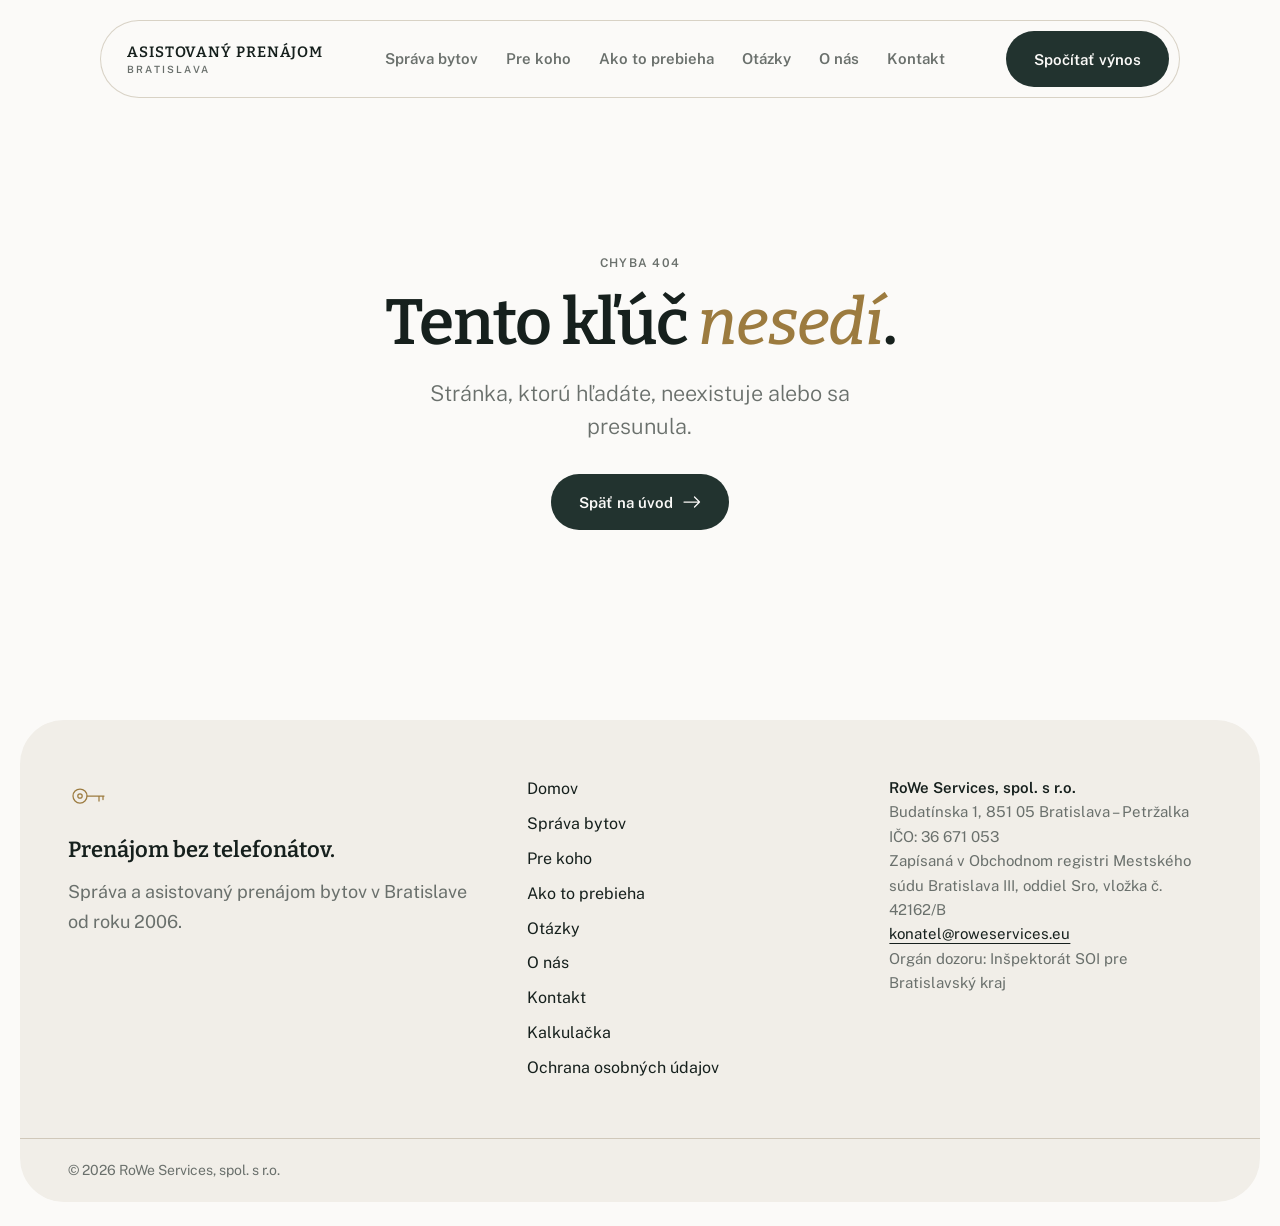
<file: index.html>
<!DOCTYPE html><html lang="sk"><head><meta charSet="utf-8"/><meta name="viewport" content="width=device-width, initial-scale=1"/><link rel="preload" as="image" href="/assets/hero-kv6A5oNm.jpg"/><link rel="stylesheet" href="https://fonts.googleapis.com/css2?family=Bitter:ital,wght@0,400;0,500;0,600;0,700;1,400;1,500&amp;family=Public+Sans:wght@300;400;500;600;700&amp;display=swap" data-precedence="default"/><link rel="stylesheet" href="/assets/styles-BcqnwrHT.css" data-precedence="default"/><title>Správa bytov v Bratislave — prenájom bez telefonátov | RoWe Services</title><meta property="og:site_name" content="Asistovaný prenájom · RoWe Services"/><meta property="og:locale" content="sk_SK"/><meta property="og:type" content="website"/><meta name="twitter:card" content="summary_large_image"/><meta name="theme-color" content="#FBFAF8"/><meta name="description" content="Asistovaný prenájom bytu v Bratislave bez starostí. Nájomca, notárska zmluva, platby aj poruchy — vy dostávate jeden mesačný prehľad. Od roku 2006."/><meta property="og:title" content="Váš byt prenajatý. Bez jediného telefonátu."/><meta property="og:description" content="Správa a asistovaný prenájom bytov v Bratislave od roku 2006."/><link rel="modulepreload" href="/assets/index-CCJOkK1q.js"/><link rel="modulepreload" href="/assets/routes-CehseNMN.js"/><link rel="modulepreload" href="/assets/odovzdanie-Dn_8ZUnF.js"/><link rel="modulepreload" href="/assets/hero-Dy8m6gKw.js"/><link rel="modulepreload" href="/assets/mesto-jYZx4-wf.js"/><link rel="preconnect" href="https://fonts.googleapis.com"/><link rel="preconnect" href="https://fonts.gstatic.com" crossorigin="anonymous"/><link rel="icon" href="/favicon.png" type="image/png"/><meta name="robots" content="noindex, nofollow"/><script>document.documentElement.classList.add('js')</script><script type="application/ld+json">{"@context":"https://schema.org","@type":"RealEstateAgent","name":"RoWe Services, spol. s r.o.","description":"Správa a asistovaný prenájom bytov v Bratislave.","email":"konatel@roweservices.eu","foundingDate":"2006","areaServed":"Bratislava","identifier":{"@type":"PropertyValue","name":"IČO","value":"36671053"},"address":{"@type":"PostalAddress","streetAddress":"Budatínska 1","postalCode":"85105","addressLocality":"Bratislava","addressCountry":"SK"}}</script><meta name="twitter:title" content="Váš byt prenajatý. Bez jediného telefonátu."><meta name="twitter:description" content="Správa a asistovaný prenájom bytov v Bratislave od roku 2006."><meta property="og:image" content="https://pub-bb2e103a32db4e198524a2e9ed8f35b4.r2.dev/lovp_76khn1ywm394h94q1vjr0kr419/d4d4c5fb69132d96f1a3f4b6ff37ee89_1791509031383.png"><meta name="twitter:image" content="https://pub-bb2e103a32db4e198524a2e9ed8f35b4.r2.dev/lovp_76khn1ywm394h94q1vjr0kr419/d4d4c5fb69132d96f1a3f4b6ff37ee89_1791509031383.png"></head><body><header class="menu" data-zmrsteny="false"><div class="flex items-center justify-between gap-4"><a class="flex flex-col whitespace-nowrap leading-none active" aria-label="Asistovaný prenájom — domov" href="/" data-status="active" aria-current="page"><span class="font-serif text-[15px] font-semibold tracking-[0.06em] text-atrament">ASISTOVANÝ PRENÁJOM</span><span class="mt-1 text-[10px] font-semibold tracking-[0.22em] text-seda">BRATISLAVA</span></a><nav class="hidden items-center gap-1 lg:flex" aria-label="Hlavné menu"><a class="whitespace-nowrap rounded-full px-3 py-2 text-[15px] font-semibold text-seda transition-colors hover:text-atrament" href="/sprava-bytov">Správa bytov</a><a class="whitespace-nowrap rounded-full px-3 py-2 text-[15px] font-semibold text-seda transition-colors hover:text-atrament" href="/pre-koho">Pre koho</a><a class="whitespace-nowrap rounded-full px-3 py-2 text-[15px] font-semibold text-seda transition-colors hover:text-atrament" href="/ako-to-prebieha">Ako to prebieha</a><a class="whitespace-nowrap rounded-full px-3 py-2 text-[15px] font-semibold text-seda transition-colors hover:text-atrament" href="/casto-kladene-otazky">Otázky</a><a class="whitespace-nowrap rounded-full px-3 py-2 text-[15px] font-semibold text-seda transition-colors hover:text-atrament" href="/o-nas">O nás</a><a class="whitespace-nowrap rounded-full px-3 py-2 text-[15px] font-semibold text-seda transition-colors hover:text-atrament" href="/kontakt">Kontakt</a></nav><div class="flex items-center gap-2"><a class="tlacidlo tl-primarne hidden sm:inline-flex" href="/vynos">Spočítať výnos</a><button type="button" aria-expanded="false" aria-controls="mobilne-menu" class="tlacidlo tl-sekundarne !h-12 !px-5 lg:hidden">Menu</button></div></div></header><main><!--$--><section class="relative flex min-h-[100vh] flex-col pt-[110px] lg:pt-[120px]"><div class="obal grid flex-1 items-center gap-10 pb-12 lg:grid-cols-[1.05fr_1fr]"><div><p data-anim="true" class="stitok mb-6">Správa a asistovaný prenájom bytov · Bratislava · od roku 2006</p><h1 data-anim="h" class="">Váš byt prenajatý. <em>Bez jediného telefonátu.</em></h1><p data-anim="true" style="--d:140ms" class="perex mt-6 max-w-[40ch]">Postaráme sa o nájomcu, zmluvu, platby aj poruchy. Vy dostávate každý mesiac jeden prehľad a zvyšok času sa tým nemusíte zaoberať.</p><div data-anim="true" style="--d:210ms" class="mt-9 flex flex-wrap gap-3"><a class="tlacidlo tl-primarne" href="/vynos">Spočítať výnos <svg class="sipka " width="18" height="12" viewBox="0 0 18 12" fill="none" aria-hidden="true"><path d="M1 6h15.5M11.5 1l5 5-5 5" stroke="currentColor" stroke-width="1.25" stroke-linecap="round" stroke-linejoin="round"></path></svg></a><a class="tlacidlo tl-sekundarne" href="/ako-to-prebieha">Ako to prebieha</a></div><div data-anim="true" style="--d:280ms" class="mt-10"><div class="flex flex-wrap gap-x-8 gap-y-2 text-[15px] text-seda"><span>Od roku <!-- -->2006</span></div></div></div><figure class="aspect-[4/3.4] lg:aspect-[4/4.4]"><div data-anim="foto" class="h-full overflow-hidden rounded-[26px] bg-piesok"><img src="/assets/hero-kv6A5oNm.jpg" alt="Svetlý prázdny byt s drevenou podlahou a veľkým oknom, pripravený na odovzdanie" width="1600" height="1104" loading="eager" class="h-full w-full object-cover"/></div><figcaption class="mt-2 text-[13px] text-seda">Ilustračná fotografia.</figcaption></figure></div></section><section class="obal sekcia grid gap-12 lg:grid-cols-[1fr_1fr] lg:items-center"><div><h2 data-anim="h" class="">Prenájom nie je pasívny príjem. <em>My z neho ten pasívny príjem urobíme.</em></h2><p data-anim="true" class="mt-6 text-telo">Byt sám o sebe zarába len na papieri. V praxi je to inzercia, obhliadky s cudzími ľuďmi, zmluva, mesačné sledovanie platieb, pokazená práčka v sobotu a raz za čas nepríjemný rozhovor.</p><p data-anim="true" style="--d:70ms" class="mt-4 text-telo">Toto všetko preberáme. Nie preto, že by ste to nezvládli — ale preto, že ste si byt kupovali ako investíciu, nie ako prácu.</p><a data-anim="true" style="--d:140ms" class="tlacidlo tl-sekundarne mt-8" href="/sprava-bytov">Čo služba obsahuje <svg class="sipka " width="18" height="12" viewBox="0 0 18 12" fill="none" aria-hidden="true"><path d="M1 6h15.5M11.5 1l5 5-5 5" stroke="currentColor" stroke-width="1.25" stroke-linecap="round" stroke-linejoin="round"></path></svg></a></div><figure class="aspect-[4/3]"><div data-anim="foto" class="h-full overflow-hidden rounded-[26px] bg-piesok"><img src="/assets/odovzdanie-CQ1-6fWq.jpg" alt="Kľúče a zložka s dokumentmi na kuchynskej doske, vedľa pero" width="1200" height="912" loading="lazy" class="h-full w-full object-cover"/></div><figcaption class="mt-2 text-[13px] text-seda">Ilustračná fotografia.</figcaption></figure></section><section class="py-3" id="obavy"><div class="vlozena tmava sekcia"><div class="obal grid gap-12 lg:grid-cols-[0.8fr_1.2fr]"><div class="lg:sticky lg:top-32 lg:self-start"><p data-anim="true" class="stitok mb-5">Prenájom bez telefonátov</p><h2 data-anim="h" class="">Čo sa stane, <em>keď…</em></h2><p data-anim="true" style="--d:70ms" class="jemny mt-5 max-w-[34ch]">Šesť vecí, ktorých sa majitelia bytov boja najviac. A čo pri každej z nich robíme my.</p></div><ul class="border-t border-[rgba(201,195,182,0.28)]"><li data-anim="true" style="--d:0ms" data-otvorene="true" class="border-b border-[rgba(201,195,182,0.28)]"><button type="button" aria-expanded="true" class="group flex w-full items-center justify-between gap-6 py-6 text-left"><span class="font-serif text-[clamp(20px,2.2vw,28px)] font-medium leading-tight transition-colors group-hover:text-[#c9a868]">Nájomca prestane platiť</span><span class="plus text-[#c9a868]" aria-hidden="true"></span></button><div class="rozbal"><div><p class="jemny max-w-[58ch] pb-7 text-[18px]">Platby sledujeme od dátumu splatnosti. Pri omeškaní konáme okamžite podľa podnájomnej zmluvy, ktorá je zabezpečená notárskou zápisnicou s exekučným titulom.</p></div></div></li><li data-anim="true" style="--d:70ms" data-otvorene="false" class="border-b border-[rgba(201,195,182,0.28)]"><button type="button" aria-expanded="false" class="group flex w-full items-center justify-between gap-6 py-6 text-left"><span class="font-serif text-[clamp(20px,2.2vw,28px)] font-medium leading-tight transition-colors group-hover:text-[#c9a868]">Nájomca sa nechce vysťahovať</span><span class="plus text-[#c9a868]" aria-hidden="true"></span></button><div class="rozbal"><div><p class="jemny max-w-[58ch] pb-7 text-[18px]">Právny postup sa začína okamžite a vedieme ho za vás. Podnájomná zmluva je zabezpečená notárskou zápisnicou s exekučným titulom, čo celý postup zjednodušuje — konkrétny priebeh a dĺžka však závisia od každého prípadu.</p></div></div></li><li data-anim="true" style="--d:140ms" data-otvorene="false" class="border-b border-[rgba(201,195,182,0.28)]"><button type="button" aria-expanded="false" class="group flex w-full items-center justify-between gap-6 py-6 text-left"><span class="font-serif text-[clamp(20px,2.2vw,28px)] font-medium leading-tight transition-colors group-hover:text-[#c9a868]">Nájomca poškodí alebo zanedbá byt</span><span class="plus text-[#c9a868]" aria-hidden="true"></span></button><div class="rozbal"><div><p class="jemny max-w-[58ch] pb-7 text-[18px]">Stav bytu dokumentujeme pri odovzdaní a potom dva- až trikrát ročne pri obhliadkach. Pri zistení škody alebo nadmerného opotrebenia konáme hneď a škodu vymáhame.</p></div></div></li><li data-anim="true" style="--d:210ms" data-otvorene="false" class="border-b border-[rgba(201,195,182,0.28)]"><button type="button" aria-expanded="false" class="group flex w-full items-center justify-between gap-6 py-6 text-left"><span class="font-serif text-[clamp(20px,2.2vw,28px)] font-medium leading-tight transition-colors group-hover:text-[#c9a868]">V byte je porucha alebo havária</span><span class="plus text-[#c9a868]" aria-hidden="true"></span></button><div class="rozbal"><div><p class="jemny max-w-[58ch] pb-7 text-[18px]">Stav posúdi odborný pracovník, ktorý zabezpečí diagnostiku, servis aj kontrolu opravy. Vy dostanete informáciu, návrh riešenia a prehľad nákladov na schválenie — nie faktúru bez vysvetlenia.</p></div></div></li><li data-anim="true" style="--d:280ms" data-otvorene="false" class="border-b border-[rgba(201,195,182,0.28)]"><button type="button" aria-expanded="false" class="group flex w-full items-center justify-between gap-6 py-6 text-left"><span class="font-serif text-[clamp(20px,2.2vw,28px)] font-medium leading-tight transition-colors group-hover:text-[#c9a868]">Nájomca chce odísť skôr</span><span class="plus text-[#c9a868]" aria-hidden="true"></span></button><div class="rozbal"><div><p class="jemny max-w-[58ch] pb-7 text-[18px]">Podnájomná zmluva sa uzatvára na dobu určitú dvanásť mesiacov, takže ju nemožno ukončiť zo dňa na deň mimo dohodnutých podmienok. Predčasné ukončenie riešime podľa zmluvy.</p></div></div></li><li data-anim="true" style="--d:350ms" data-otvorene="false" class="border-b border-[rgba(201,195,182,0.28)]"><button type="button" aria-expanded="false" class="group flex w-full items-center justify-between gap-6 py-6 text-left"><span class="font-serif text-[clamp(20px,2.2vw,28px)] font-medium leading-tight transition-colors group-hover:text-[#c9a868]">Neviem, koľko mi byt naozaj zarába</span><span class="plus text-[#c9a868]" aria-hidden="true"></span></button><div class="rozbal"><div><p class="jemny max-w-[58ch] pb-7 text-[18px]">Každý mesiac dostanete jeden report s prehľadom platieb, nákladov a čistého výnosu. Nie výpis z účtu, ale zrozumiteľné zhrnutie.</p></div></div></li></ul></div></div></section><section class="sekcia"><div id="kalkulacka" class="vlozena bg-len"><div class="obal sekcia"><div class="mb-10 grid gap-6 lg:grid-cols-2 lg:items-end"><div><p data-anim="true" class="stitok mb-4">Kalkulačka</p><h2 data-anim="h" class="">Koľko vám ostane <em>z vašich čísel</em></h2></div><p data-anim="true" style="--d:70ms" class="rounded-[18px] border border-linka bg-papier px-5 py-4 text-[16px] leading-relaxed text-atrament">Kalkulačka počíta z čísel, ktoré zadáte vy. Nie je to prísľub výnosu ani odhad trhového nájomného.</p></div><div class="grid gap-6 lg:grid-cols-[1.15fr_1fr]"><div data-anim="true" class="grid gap-3"><div class="rounded-[18px] bg-papier p-5"><div class="flex items-baseline justify-between gap-4"><label for="k-najom" class="text-[16px] font-semibold">Mesačné nájomné, ktoré si predstavujete</label><output for="k-najom" class="font-serif text-[20px] font-semibold tabular-nums">0 €</output></div><p class="mt-1 text-[14px] text-seda">Vaša predstava, nie odhad trhu.</p><input id="k-najom" type="range" class="posuvnik mt-2" min="0" max="3000" step="10" aria-valuenow="0" aria-valuemin="0" aria-valuemax="3000" aria-valuetext="0 €" style="--p:0%" value="0"/></div><div class="rounded-[18px] bg-papier p-5"><div class="flex items-baseline justify-between gap-4"><label for="k-zalohy" class="text-[16px] font-semibold">Zálohy na energie a fond opráv mesačne</label><output for="k-zalohy" class="font-serif text-[20px] font-semibold tabular-nums">0 €</output></div><p class="mt-1 text-[14px] text-seda">Časť, ktorú platíte vy.</p><input id="k-zalohy" type="range" class="posuvnik mt-2" min="0" max="600" step="5" aria-valuenow="0" aria-valuemin="0" aria-valuemax="600" aria-valuetext="0 €" style="--p:0%" value="0"/></div><div class="rounded-[18px] bg-papier p-5"><div class="flex items-baseline justify-between gap-4"><label for="k-dan" class="text-[16px] font-semibold">Daň z nehnuteľnosti ročne</label><output for="k-dan" class="font-serif text-[20px] font-semibold tabular-nums">0 €</output></div><p class="mt-1 text-[14px] text-seda">Podľa vášho rozhodnutia o dani.</p><input id="k-dan" type="range" class="posuvnik mt-2" min="0" max="600" step="5" aria-valuenow="0" aria-valuemin="0" aria-valuemax="600" aria-valuetext="0 €" style="--p:0%" value="0"/></div><div class="rounded-[18px] bg-papier p-5"><div class="flex items-baseline justify-between gap-4"><label for="k-prazdne" class="text-[16px] font-semibold">Mesiace bez nájomcu za rok</label><output for="k-prazdne" class="font-serif text-[20px] font-semibold tabular-nums">0 mesiacov</output></div><p class="mt-1 text-[14px] text-seda">Váš predpoklad neobsadenosti.</p><input id="k-prazdne" type="range" class="posuvnik mt-2" min="0" max="6" step="1" aria-valuenow="0" aria-valuemin="0" aria-valuemax="6" aria-valuetext="0 mesiacov" style="--p:0%" value="0"/></div></div><div data-anim="true" style="--d:70ms" class="flex flex-col rounded-[26px] bg-hlbka p-7 text-papier md:p-9" aria-live="polite"><p class="stitok !text-[#c9c3b6]">Pri zadaných hodnotách</p><div class="mt-5 grid grid-cols-2 gap-6"><div><p class="text-[15px] text-[#c9c3b6]">Mesačne čisté</p><p class="cislo mt-1">0 €</p></div><div><p class="text-[15px] text-[#c9c3b6]">Ročne čisté</p><p class="cislo mt-1">0 €</p></div></div><dl class="mt-8 border-t border-[rgba(201,195,182,0.28)]"><div class="flex justify-between gap-4 border-b border-[rgba(201,195,182,0.28)] py-3 text-[16px]"><dt class="text-[#c9c3b6]">Nájomné za 12 mesiacov</dt><dd class="text-right font-semibold tabular-nums">0 €</dd></div><div class="flex justify-between gap-4 border-b border-[rgba(201,195,182,0.28)] py-3 text-[16px]"><dt class="text-[#c9c3b6]">Zálohy na energie a fond opráv</dt><dd class="text-right font-semibold tabular-nums">− 0 €</dd></div><div class="flex justify-between gap-4 border-b border-[rgba(201,195,182,0.28)] py-3 text-[16px]"><dt class="text-[#c9c3b6]">Daň z nehnuteľnosti</dt><dd class="text-right font-semibold tabular-nums">− 0 €</dd></div><div class="flex justify-between gap-4 border-b border-[rgba(201,195,182,0.28)] py-3 text-[16px]"><dt class="text-[#c9c3b6]">Odmena za správu</dt><dd class="text-right font-semibold tabular-nums">dohodneme individuálne</dd></div></dl><p class="mt-5 text-[14px] text-[#c9c3b6]">Výpočet nezohľadňuje daň z príjmu. Ako zdaniť príjem z prenájmu, odporúčame prebrať s daňovým poradcom.</p><a class="tlacidlo tl-svetle mt-auto self-start !mt-7" href="/kontakt">Chcem to prebrať <svg class="sipka " width="18" height="12" viewBox="0 0 18 12" fill="none" aria-hidden="true"><path d="M1 6h15.5M11.5 1l5 5-5 5" stroke="currentColor" stroke-width="1.25" stroke-linecap="round" stroke-linejoin="round"></path></svg></a></div></div></div></div></section><section class="obal sekcia pt-0"><div class="mb-12 flex flex-wrap items-end justify-between gap-6"><div><p data-anim="true" class="stitok mb-4">Ako to prebieha</p><h2 data-anim="h" class="max-w-[22ch]">Od prvej obhliadky po <em>mesačný prehľad</em></h2></div><a data-anim="true" class="tlacidlo tl-sekundarne" href="/ako-to-prebieha">Podrobne <svg class="sipka " width="18" height="12" viewBox="0 0 18 12" fill="none" aria-hidden="true"><path d="M1 6h15.5M11.5 1l5 5-5 5" stroke="currentColor" stroke-width="1.25" stroke-linecap="round" stroke-linejoin="round"></path></svg></a></div><ol class="relative grid gap-0 md:grid-cols-5 md:gap-6"><span aria-hidden="true" class="absolute top-[11px] left-[11px] bottom-0 w-px bg-linka md:right-0 md:bottom-auto md:left-0 md:h-px md:w-full"></span><li data-anim="true" style="--d:0ms" class="relative pb-10 pl-12 md:pb-0 md:pl-0 md:pt-12"><span aria-hidden="true" class="absolute top-0 left-0 grid h-[23px] w-[23px] place-items-center rounded-full border border-mosadz bg-papier"><span class="h-[7px] w-[7px] rounded-full bg-mosadz"></span></span><h3>Posúdime byt</h3><p class="mt-2 text-seda">Pozrieme sa na stav, lokalitu a na to, čo sa dá reálne dosiahnuť.</p></li><li data-anim="true" style="--d:70ms" class="relative pb-10 pl-12 md:pb-0 md:pl-0 md:pt-12"><span aria-hidden="true" class="absolute top-0 left-0 grid h-[23px] w-[23px] place-items-center rounded-full border border-mosadz bg-papier"><span class="h-[7px] w-[7px] rounded-full bg-mosadz"></span></span><h3>Pripravíme byt a inzerciu</h3><p class="mt-2 text-seda">Dohodneme, čo treba doriešiť pred odovzdaním, a byt odfotíme.</p></li><li data-anim="true" style="--d:140ms" class="relative pb-10 pl-12 md:pb-0 md:pl-0 md:pt-12"><span aria-hidden="true" class="absolute top-0 left-0 grid h-[23px] w-[23px] place-items-center rounded-full border border-mosadz bg-papier"><span class="h-[7px] w-[7px] rounded-full bg-mosadz"></span></span><h3>Nájdeme a preveríme nájomcu</h3><p class="mt-2 text-seda">Nie prvého záujemcu, ale takého, ktorý prejde preverením.</p></li><li data-anim="true" style="--d:210ms" class="relative pb-10 pl-12 md:pb-0 md:pl-0 md:pt-12"><span aria-hidden="true" class="absolute top-0 left-0 grid h-[23px] w-[23px] place-items-center rounded-full border border-mosadz bg-papier"><span class="h-[7px] w-[7px] rounded-full bg-mosadz"></span></span><h3>Zmluva u notára</h3><p class="mt-2 text-seda">Podnájomná zmluva zabezpečená notárskou zápisnicou s exekučným titulom.</p></li><li data-anim="true" style="--d:280ms" class="relative pb-10 pl-12 md:pb-0 md:pl-0 md:pt-12"><span aria-hidden="true" class="absolute top-0 left-0 grid h-[23px] w-[23px] place-items-center rounded-full border border-mosadz bg-papier"><span class="h-[7px] w-[7px] rounded-full bg-mosadz"></span></span><h3>Staráme sa a reportujeme</h3><p class="mt-2 text-seda">Platby, obhliadky, poruchy a každý mesiac jeden prehľad.</p></li></ol></section><section class="vlozena bg-len"><div class="obal sekcia grid gap-12 lg:grid-cols-[0.8fr_1.2fr]"><div><p data-anim="true" class="stitok mb-4">Pre koho to je</p><h2 data-anim="h" class="">Pre majiteľov, ktorí chcú mať <em>pokoj</em></h2><figure class="mt-8 hidden aspect-[4/3] lg:block"><div data-anim="foto" class="h-full overflow-hidden rounded-[26px] bg-piesok"><img src="/assets/mesto-Di5By3MX.jpg" alt="Bratislavská bytová zástavba v rannom opare" width="1600" height="912" loading="lazy" class="h-full w-full object-cover"/></div><figcaption class="mt-2 text-[13px] text-seda">Ilustračná fotografia.</figcaption></figure></div><div class="grid gap-x-12 md:grid-cols-2"><div data-anim="true" style="--d:0ms" class="border-t border-linka py-7"><h3>Žijem mimo Bratislavy alebo v zahraničí</h3><p class="mt-3 font-serif text-[19px] italic leading-relaxed text-seda">„<!-- -->Nemôžem prísť na každú obhliadku ani poruchu. Potrebujem niekoho, kto to vyrieši a dá mi vedieť výsledok.<!-- -->&quot;</p></div><div data-anim="true" style="--d:70ms" class="border-t border-linka py-7"><h3>Mám za sebou zlú skúsenosť</h3><p class="mt-3 font-serif text-[19px] italic leading-relaxed text-seda">„<!-- -->Neplatenie, škody alebo nepríjemné ukončenie podnájmu už nechcem riešiť bez jasných pravidiel.<!-- -->&quot;</p></div><div data-anim="true" style="--d:140ms" class="border-t border-linka py-7"><h3>Vlastním viac bytov</h3><p class="mt-3 font-serif text-[19px] italic leading-relaxed text-seda">„<!-- -->Potrebujem mať zmluvy, platby, kontroly a výsledky všetkých bytov usporiadané rovnako.<!-- -->&quot;</p></div><div data-anim="true" style="--d:210ms" class="border-t border-linka py-7"><h3>Popri práci na to nemám čas</h3><p class="mt-3 font-serif text-[19px] italic leading-relaxed text-seda">„<!-- -->Nechcem večer riešiť telefonáty, opravy a administratívu. Byt má byť investícia, nie druhé zamestnanie.<!-- -->&quot;</p></div></div><p data-anim="true" class="mt-6 rounded-[26px] bg-piesok px-7 py-6 font-serif text-[clamp(19px,1.8vw,24px)] font-medium">Ak hľadáte iba najlacnejšie jednorazové sprostredkovanie, nebudeme pre vás správna voľba.</p></div></section><section id="dopyt" class="obal sekcia grid gap-12 lg:grid-cols-[0.8fr_1.2fr]"><div><p data-anim="true" class="stitok mb-4">Dopyt</p><h2 data-anim="h" class="">Povedzte nám o svojom byte. <em>Ozveme sa.</em></h2><p data-anim="true" class="mt-5 text-telo text-seda">Štyri otázky a kontakt. Bez záväzku — najprv sa porozprávame o tom, čo potrebujete.</p></div><div data-anim="true"><form class="karta grid gap-6 p-6 md:p-9" noValidate=""><div class="grid gap-5 md:grid-cols-2"><div><label for="cast" class="mb-2 block text-[16px] font-semibold">Kde je byt — mestská časť</label><select id="cast" name="cast" class="pole"><option>Staré Mesto</option><option>Ružinov</option><option>Nové Mesto</option><option>Karlova Ves</option><option selected="">Petržalka</option><option>Dúbravka</option><option>Lamač</option><option>Devín</option><option>Devínska Nová Ves</option><option>Záhorská Bystrica</option><option>Rača</option><option>Vajnory</option><option>Podunajské Biskupice</option><option>Vrakuňa</option><option>Jarovce</option><option>Rusovce</option><option>Čunovo</option><option>Iné / mimo Bratislavy</option></select></div><div><label for="dispozicia" class="mb-2 block text-[16px] font-semibold">Dispozícia</label><select id="dispozicia" name="dispozicia" class="pole"><option>1-izbový</option><option selected="">2-izbový</option><option>3-izbový</option><option>4-izbový a viac</option></select></div></div><fieldset><legend class="mb-3 text-[16px] font-semibold">Je byt momentálne prenajatý?</legend><div class="flex flex-wrap gap-2"><label class="volba"><input type="radio" class="sr-only" name="prenajaty" value="Áno"/>Áno</label><label class="volba"><input type="radio" class="sr-only" name="prenajaty" value="Nie"/>Nie</label><label class="volba"><input type="radio" class="sr-only" name="prenajaty" value="Končí mi nájom"/>Končí mi nájom</label></div></fieldset><div><label for="text" class="mb-2 block text-[16px] font-semibold">Čo riešite</label><textarea id="text" name="text" rows="4" class="pole resize-y" placeholder="Napríklad: žijem v zahraničí a nájomca mi končí v marci."></textarea></div><div class="grid gap-5 md:grid-cols-3"><div><label for="meno" class="mb-2 block text-[16px] font-semibold">Meno</label><input id="meno" required="" autoComplete="name" class="pole" name="meno"/></div><div><label for="telefon" class="mb-2 block text-[16px] font-semibold">Telefón</label><input id="telefon" type="tel" autoComplete="tel" class="pole" name="telefon"/></div><div><label for="email" class="mb-2 block text-[16px] font-semibold">E-mail</label><input id="email" type="email" autoComplete="email" class="pole" name="email"/></div></div><label class="flex items-start gap-3 text-[16px]"><input type="checkbox" required="" class="mt-1 h-6 w-6 flex-none accent-[var(--hlbka)]" name="suhlas"/><span>Súhlasím so spracovaním osobných údajov na účel vybavenia dopytu podľa <a class="underline underline-offset-4" href="/ochrana-osobnych-udajov">zásad ochrany osobných údajov</a>.</span></label><div class="flex flex-wrap items-center gap-4"><button type="submit" class="tlacidlo tl-primarne">Odoslať dopyt <svg class="sipka " width="18" height="12" viewBox="0 0 18 12" fill="none" aria-hidden="true"><path d="M1 6h15.5M11.5 1l5 5-5 5" stroke="currentColor" stroke-width="1.25" stroke-linecap="round" stroke-linejoin="round"></path></svg></button><span class="text-[15px] text-seda">alebo napíšte na <a class="underline underline-offset-4" href="mailto:konatel@roweservices.eu">konatel@roweservices.eu</a></span></div></form></div></section><script>(function(a,f){let l;try{l=JSON.parse(sessionStorage.getItem(a)||"{}")}catch{return}const n=l?.[f||history.state?.__TSR_key];let c=!1;for(const t in n){const e=n[t],o=e?.scrollX,s=e?.scrollY;if(Number.isFinite(o)&&Number.isFinite(s)){if(t==="window")scrollTo(o,s),c=!0;else if(t)try{const r=document.querySelector(t);r&&(r.scrollLeft=o,r.scrollTop=s)}catch{}}}if(c)return;const i=location.hash.slice(1);if(i){const t=history.state?.__hashScrollIntoViewOptions??!0;if(t){const e=document.getElementById(i);e&&e.scrollIntoView(t)}return}scrollTo(0,0)})("tsr-scroll-restoration-v1_3");document.currentScript.remove()</script><!--/$--></main><footer class="pb-28 lg:pb-6"><div class="vlozena bg-len"><div class="obal grid gap-10 py-14 md:grid-cols-[1.3fr_1fr_1fr]"><div><svg class="text-mosadz" width="40" height="40" viewBox="0 0 40 40" fill="none" aria-hidden="true"><circle cx="12" cy="20" r="7" stroke="currentColor" stroke-width="1.25"></circle><circle cx="12" cy="20" r="2.2" stroke="currentColor" stroke-width="1.25"></circle><path d="M19 20h17M31 20v5M35 20v3.5" stroke="currentColor" stroke-width="1.25" stroke-linecap="round"></path></svg><p class="mt-4 font-serif text-[22px] font-semibold">Prenájom bez telefonátov.</p><p class="mt-2 text-seda">Správa a asistovaný prenájom bytov v Bratislave od roku <!-- -->2006<!-- -->.</p></div><nav aria-label="Pätička" class="grid content-start gap-2 text-[16px]"><a class="active" href="/" data-status="active" aria-current="page">Domov</a><a href="/sprava-bytov">Správa bytov</a><a href="/pre-koho">Pre koho</a><a href="/ako-to-prebieha">Ako to prebieha</a><a href="/casto-kladene-otazky">Otázky</a><a href="/o-nas">O nás</a><a href="/kontakt">Kontakt</a><a href="/vynos">Kalkulačka</a><a href="/ochrana-osobnych-udajov">Ochrana osobných údajov</a></nav><address class="not-italic text-[15px] leading-relaxed text-seda"><strong class="font-semibold text-atrament">RoWe Services, spol. s r.o.</strong><br/>Budatínska 1<!-- -->, <!-- -->851 05<!-- --> <!-- -->Bratislava – Petržalka<br/>IČO: <!-- -->36 671 053<br/>Zapísaná v Obchodnom registri Mestského súdu Bratislava III, oddiel Sro, vložka č. 42162/B<br/><a href="mailto:konatel@roweservices.eu" class="text-atrament underline underline-offset-4">konatel@roweservices.eu</a><br/>Orgán dozoru: <!-- -->Inšpektorát SOI pre Bratislavský kraj</address></div><div class="obal border-t border-linka py-5 text-[14px] text-seda">© <!-- -->2026<!-- --> <!-- -->RoWe Services, spol. s r.o.</div></div></footer><script data-tsr-stream-part="">(self.$R=self.$R||{})["tsr"]=[];self.$_TSR={h(){this.hydrated=!0,this.c()},e(){this.streamEnded=!0,this.c()},c(){this.hydrated&&this.streamEnded&&(delete self.$_TSR,delete self.$R.tsr)},p(e){this.initialized?e():this.buffer.push(e)},buffer:[]};$_TSR.router=($R=>$R[0]={manifest:$R[1]={routes:$R[2]={__root__:$R[3]={preloads:$R[4]=["/assets/index-CCJOkK1q.js"],scripts:$R[5]=[$R[6]={attrs:$R[7]={type:"module",async:!0,src:"/assets/index-CCJOkK1q.js"}}]},"/":$R[8]={preloads:$R[9]=["/assets/routes-CehseNMN.js","/assets/odovzdanie-Dn_8ZUnF.js","/assets/hero-Dy8m6gKw.js","/assets/mesto-jYZx4-wf.js"]}}},matches:$R[10]=[$R[11]={i:"__root__ ",u:1791512281994,s:"success",ssr:!0},$R[12]={i:"  ",u:1791512281994,s:"success",ssr:!0}]})($R["tsr"]);$_TSR.e();{let s=document.currentScript,p;while((p=s.previousElementSibling)&&p.hasAttribute('data-tsr-stream-part'))p.remove();s.remove()}</script><script type="module" async="" src="/assets/index-CCJOkK1q.js"></script><script>document.currentScript.remove();/*$tsr-stream-boundary*/</script></body></html>
</file>
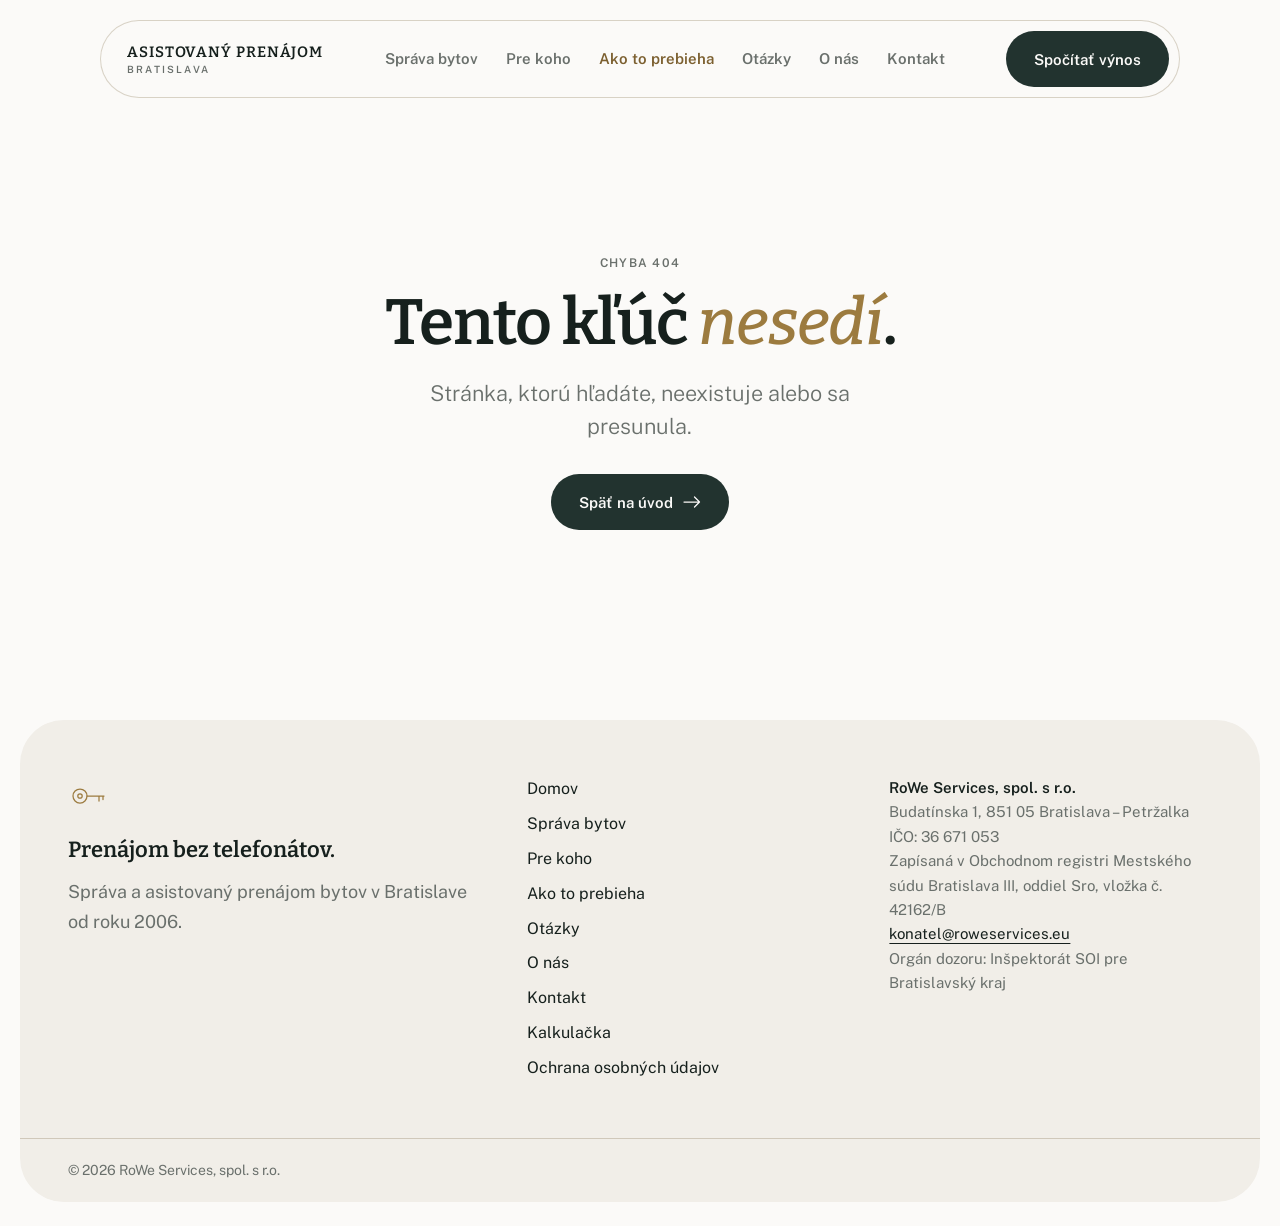
<file: ako-to-prebieha/index.html>
<!DOCTYPE html><html lang="sk"><head><meta charSet="utf-8"/><meta name="viewport" content="width=device-width, initial-scale=1"/><link rel="preload" as="image" href="/assets/odovzdanie-CQ1-6fWq.jpg"/><link rel="stylesheet" href="https://fonts.googleapis.com/css2?family=Bitter:ital,wght@0,400;0,500;0,600;0,700;1,400;1,500&amp;family=Public+Sans:wght@300;400;500;600;700&amp;display=swap" data-precedence="default"/><link rel="stylesheet" href="/assets/styles-BcqnwrHT.css" data-precedence="default"/><title>Ako prebieha asistovaný prenájom bytu | RoWe Services</title><meta property="og:site_name" content="Asistovaný prenájom · RoWe Services"/><meta property="og:locale" content="sk_SK"/><meta property="og:type" content="website"/><meta name="twitter:card" content="summary_large_image"/><meta name="theme-color" content="#FBFAF8"/><meta name="description" content="Päť krokov: posúdenie bytu, inzercia, preverenie nájomcu, notárska zmluva a mesačná správa s reportom."/><meta property="og:title" content="Ako prebieha asistovaný prenájom bytu"/><meta property="og:description" content="Od posúdenia bytu po mesačný prehľad — päť krokov."/><link rel="modulepreload" href="/assets/index-CCJOkK1q.js"/><link rel="modulepreload" href="/assets/ako-to-prebieha-7qty2QZE.js"/><link rel="modulepreload" href="/assets/odovzdanie-Dn_8ZUnF.js"/><link rel="modulepreload" href="/assets/dokumentacia-DhqQ88Uq.js"/><link rel="preconnect" href="https://fonts.googleapis.com"/><link rel="preconnect" href="https://fonts.gstatic.com" crossorigin="anonymous"/><link rel="icon" href="/favicon.png" type="image/png"/><meta name="robots" content="noindex, nofollow"/><script>document.documentElement.classList.add('js')</script><script type="application/ld+json">{"@context":"https://schema.org","@type":"RealEstateAgent","name":"RoWe Services, spol. s r.o.","description":"Správa a asistovaný prenájom bytov v Bratislave.","email":"konatel@roweservices.eu","foundingDate":"2006","areaServed":"Bratislava","identifier":{"@type":"PropertyValue","name":"IČO","value":"36671053"},"address":{"@type":"PostalAddress","streetAddress":"Budatínska 1","postalCode":"85105","addressLocality":"Bratislava","addressCountry":"SK"}}</script><meta name="twitter:title" content="Ako prebieha asistovaný prenájom bytu"><meta name="twitter:description" content="Od posúdenia bytu po mesačný prehľad — päť krokov."><meta property="og:image" content="https://pub-bb2e103a32db4e198524a2e9ed8f35b4.r2.dev/lovp_76khn1ywm394h94q1vjr0kr419/d4d4c5fb69132d96f1a3f4b6ff37ee89_1791509031383.png"><meta name="twitter:image" content="https://pub-bb2e103a32db4e198524a2e9ed8f35b4.r2.dev/lovp_76khn1ywm394h94q1vjr0kr419/d4d4c5fb69132d96f1a3f4b6ff37ee89_1791509031383.png"></head><body><header class="menu" data-zmrsteny="false"><div class="flex items-center justify-between gap-4"><a class="flex flex-col whitespace-nowrap leading-none" aria-label="Asistovaný prenájom — domov" href="/"><span class="font-serif text-[15px] font-semibold tracking-[0.06em] text-atrament">ASISTOVANÝ PRENÁJOM</span><span class="mt-1 text-[10px] font-semibold tracking-[0.22em] text-seda">BRATISLAVA</span></a><nav class="hidden items-center gap-1 lg:flex" aria-label="Hlavné menu"><a class="whitespace-nowrap rounded-full px-3 py-2 text-[15px] font-semibold text-seda transition-colors hover:text-atrament" href="/sprava-bytov">Správa bytov</a><a class="whitespace-nowrap rounded-full px-3 py-2 text-[15px] font-semibold text-seda transition-colors hover:text-atrament" href="/pre-koho">Pre koho</a><a class="whitespace-nowrap rounded-full px-3 py-2 text-[15px] font-semibold text-seda transition-colors hover:text-atrament !text-mosadz-tm" href="/ako-to-prebieha" data-status="active" aria-current="page">Ako to prebieha</a><a class="whitespace-nowrap rounded-full px-3 py-2 text-[15px] font-semibold text-seda transition-colors hover:text-atrament" href="/casto-kladene-otazky">Otázky</a><a class="whitespace-nowrap rounded-full px-3 py-2 text-[15px] font-semibold text-seda transition-colors hover:text-atrament" href="/o-nas">O nás</a><a class="whitespace-nowrap rounded-full px-3 py-2 text-[15px] font-semibold text-seda transition-colors hover:text-atrament" href="/kontakt">Kontakt</a></nav><div class="flex items-center gap-2"><a class="tlacidlo tl-primarne hidden sm:inline-flex" href="/vynos">Spočítať výnos</a><button type="button" aria-expanded="false" aria-controls="mobilne-menu" class="tlacidlo tl-sekundarne !h-12 !px-5 lg:hidden">Menu</button></div></div></header><main><!--$--><section class="obal pt-[120px] pb-[clamp(56px,7vh,90px)] lg:pt-[150px]"><div class="grid items-end gap-10 lg:grid-cols-[1.1fr_1fr]"><div><p data-anim="true" class="stitok mb-5">Ako to prebieha</p><h1 data-anim="h" class="">Päť zastavení. <em>Jeden kontakt.</em></h1><p data-anim="true" style="--d:140ms" class="perex mt-6 max-w-[36ch]">Od chvíle, keď nám dáte kľúče, viete presne, čo sa s bytom deje a kto za to zodpovedá.</p></div><figure class="aspect-[4/3]"><div data-anim="foto" class="h-full overflow-hidden rounded-[26px] bg-piesok"><img src="/assets/odovzdanie-CQ1-6fWq.jpg" alt="Kľúče a zložka s dokumentmi na kuchynskej doske" width="1200" height="912" loading="eager" class="h-full w-full object-cover"/></div><figcaption class="mt-2 text-[13px] text-seda">Ilustračná fotografia.</figcaption></figure></div></section><section class="vlozena bg-len"><div class="obal sekcia"><ol class="relative grid gap-0 md:grid-cols-5 md:gap-6"><span aria-hidden="true" class="absolute top-[11px] left-[11px] bottom-0 w-px bg-linka md:right-0 md:bottom-auto md:left-0 md:h-px md:w-full"></span><li data-anim="true" style="--d:0ms" class="relative pb-10 pl-12 md:pb-0 md:pl-0 md:pt-12"><span aria-hidden="true" class="absolute top-0 left-0 grid h-[23px] w-[23px] place-items-center rounded-full border border-mosadz bg-papier"><span class="h-[7px] w-[7px] rounded-full bg-mosadz"></span></span><h3>Posúdime byt</h3><p class="mt-2 text-seda">Pozrieme sa na stav, lokalitu a na to, čo sa dá reálne dosiahnuť.</p><p class="mt-3 text-[17px]">Prídeme na obhliadku a povieme vám otvorene, v akom stave byt je a čo by pred prenájmom stálo za to doriešiť.</p></li><li data-anim="true" style="--d:70ms" class="relative pb-10 pl-12 md:pb-0 md:pl-0 md:pt-12"><span aria-hidden="true" class="absolute top-0 left-0 grid h-[23px] w-[23px] place-items-center rounded-full border border-mosadz bg-papier"><span class="h-[7px] w-[7px] rounded-full bg-mosadz"></span></span><h3>Pripravíme byt a inzerciu</h3><p class="mt-2 text-seda">Dohodneme, čo treba doriešiť pred odovzdaním, a byt odfotíme.</p><p class="mt-3 text-[17px]">Dohodneme drobné úpravy, byt pripravíme na fotenie a zverejníme inzerciu. Obhliadky so záujemcami vedieme my.</p></li><li data-anim="true" style="--d:140ms" class="relative pb-10 pl-12 md:pb-0 md:pl-0 md:pt-12"><span aria-hidden="true" class="absolute top-0 left-0 grid h-[23px] w-[23px] place-items-center rounded-full border border-mosadz bg-papier"><span class="h-[7px] w-[7px] rounded-full bg-mosadz"></span></span><h3>Nájdeme a preveríme nájomcu</h3><p class="mt-2 text-seda">Nie prvého záujemcu, ale takého, ktorý prejde preverením.</p><p class="mt-3 text-[17px]">Záujemcov preveríme. Vyberáme takého, ktorý obstojí — aj keby to trvalo o pár dní dlhšie.</p></li><li data-anim="true" style="--d:210ms" class="relative pb-10 pl-12 md:pb-0 md:pl-0 md:pt-12"><span aria-hidden="true" class="absolute top-0 left-0 grid h-[23px] w-[23px] place-items-center rounded-full border border-mosadz bg-papier"><span class="h-[7px] w-[7px] rounded-full bg-mosadz"></span></span><h3>Zmluva u notára</h3><p class="mt-2 text-seda">Podnájomná zmluva zabezpečená notárskou zápisnicou s exekučným titulom.</p><p class="mt-3 text-[17px]">Podnájomnú zmluvu na dobu určitú zabezpečíme notárskou zápisnicou s exekučným titulom. Byt odovzdáme s protokolom a fotografiami.</p></li><li data-anim="true" style="--d:280ms" class="relative pb-10 pl-12 md:pb-0 md:pl-0 md:pt-12"><span aria-hidden="true" class="absolute top-0 left-0 grid h-[23px] w-[23px] place-items-center rounded-full border border-mosadz bg-papier"><span class="h-[7px] w-[7px] rounded-full bg-mosadz"></span></span><h3>Staráme sa a reportujeme</h3><p class="mt-2 text-seda">Platby, obhliadky, poruchy a každý mesiac jeden prehľad.</p><p class="mt-3 text-[17px]">Sledujeme platby, riešime poruchy, robíme obhliadky dva- až trikrát ročne. Vy dostávate jeden mesačný report.</p></li></ol></div></section><section class="obal sekcia grid gap-12 lg:grid-cols-2 lg:items-center"><div><h2 data-anim="h" class="">Odovzdanie, <em>ktoré sa dá dokázať</em></h2><p data-anim="true" class="mt-5 text-telo">Pri každom odovzdaní vzniká protokol so stavmi meračov a fotografiami. Je to najlepšia ochrana bytu aj vás, keď sa raz nájomca sťahuje.</p></div><figure class="aspect-[4/3]"><div data-anim="foto" class="h-full overflow-hidden rounded-[26px] bg-piesok"><img src="/assets/dokumentacia-B-8h3os-.jpg" alt="Vodomer, fotoaparát a zápisnica" width="1200" height="912" loading="lazy" class="h-full w-full object-cover"/></div><figcaption class="mt-2 text-[13px] text-seda">Ilustračná fotografia.</figcaption></figure></section><section class="sekcia"><div class="vlozena bg-piesok"><div class="obal flex flex-col items-start justify-between gap-8 py-[clamp(48px,7vh,80px)] md:flex-row md:items-center"><div><h2 data-anim="h" class="max-w-[20ch]">Povedzte nám o svojom byte. <em>Ozveme sa.</em></h2><p data-anim="true" class="mt-4 text-telo text-seda">Krátky dopyt, žiadny záväzok. Odpovieme e-mailom alebo zavoláme, ako vám to vyhovuje.</p></div><div data-anim="true" style="--d:70ms" class="flex flex-wrap gap-3"><a class="tlacidlo tl-primarne" href="/kontakt">Poslať dopyt <svg class="sipka " width="18" height="12" viewBox="0 0 18 12" fill="none" aria-hidden="true"><path d="M1 6h15.5M11.5 1l5 5-5 5" stroke="currentColor" stroke-width="1.25" stroke-linecap="round" stroke-linejoin="round"></path></svg></a><a class="tlacidlo tl-sekundarne" href="/vynos">Spočítať výnos</a></div></div></div></section><script>(function(a,f){let l;try{l=JSON.parse(sessionStorage.getItem(a)||"{}")}catch{return}const n=l?.[f||history.state?.__TSR_key];let c=!1;for(const t in n){const e=n[t],o=e?.scrollX,s=e?.scrollY;if(Number.isFinite(o)&&Number.isFinite(s)){if(t==="window")scrollTo(o,s),c=!0;else if(t)try{const r=document.querySelector(t);r&&(r.scrollLeft=o,r.scrollTop=s)}catch{}}}if(c)return;const i=location.hash.slice(1);if(i){const t=history.state?.__hashScrollIntoViewOptions??!0;if(t){const e=document.getElementById(i);e&&e.scrollIntoView(t)}return}scrollTo(0,0)})("tsr-scroll-restoration-v1_3");document.currentScript.remove()</script><!--/$--></main><footer class="pb-28 lg:pb-6"><div class="vlozena bg-len"><div class="obal grid gap-10 py-14 md:grid-cols-[1.3fr_1fr_1fr]"><div><svg class="text-mosadz" width="40" height="40" viewBox="0 0 40 40" fill="none" aria-hidden="true"><circle cx="12" cy="20" r="7" stroke="currentColor" stroke-width="1.25"></circle><circle cx="12" cy="20" r="2.2" stroke="currentColor" stroke-width="1.25"></circle><path d="M19 20h17M31 20v5M35 20v3.5" stroke="currentColor" stroke-width="1.25" stroke-linecap="round"></path></svg><p class="mt-4 font-serif text-[22px] font-semibold">Prenájom bez telefonátov.</p><p class="mt-2 text-seda">Správa a asistovaný prenájom bytov v Bratislave od roku <!-- -->2006<!-- -->.</p></div><nav aria-label="Pätička" class="grid content-start gap-2 text-[16px]"><a href="/">Domov</a><a href="/sprava-bytov">Správa bytov</a><a href="/pre-koho">Pre koho</a><a class="active" href="/ako-to-prebieha" data-status="active" aria-current="page">Ako to prebieha</a><a href="/casto-kladene-otazky">Otázky</a><a href="/o-nas">O nás</a><a href="/kontakt">Kontakt</a><a href="/vynos">Kalkulačka</a><a href="/ochrana-osobnych-udajov">Ochrana osobných údajov</a></nav><address class="not-italic text-[15px] leading-relaxed text-seda"><strong class="font-semibold text-atrament">RoWe Services, spol. s r.o.</strong><br/>Budatínska 1<!-- -->, <!-- -->851 05<!-- --> <!-- -->Bratislava – Petržalka<br/>IČO: <!-- -->36 671 053<br/>Zapísaná v Obchodnom registri Mestského súdu Bratislava III, oddiel Sro, vložka č. 42162/B<br/><a href="mailto:konatel@roweservices.eu" class="text-atrament underline underline-offset-4">konatel@roweservices.eu</a><br/>Orgán dozoru: <!-- -->Inšpektorát SOI pre Bratislavský kraj</address></div><div class="obal border-t border-linka py-5 text-[14px] text-seda">© <!-- -->2026<!-- --> <!-- -->RoWe Services, spol. s r.o.</div></div></footer><script data-tsr-stream-part="">(self.$R=self.$R||{})["tsr"]=[];self.$_TSR={h(){this.hydrated=!0,this.c()},e(){this.streamEnded=!0,this.c()},c(){this.hydrated&&this.streamEnded&&(delete self.$_TSR,delete self.$R.tsr)},p(e){this.initialized?e():this.buffer.push(e)},buffer:[]};$_TSR.router=($R=>$R[0]={manifest:$R[1]={routes:$R[2]={__root__:$R[3]={preloads:$R[4]=["/assets/index-CCJOkK1q.js"],scripts:$R[5]=[$R[6]={attrs:$R[7]={type:"module",async:!0,src:"/assets/index-CCJOkK1q.js"}}]},"/ako-to-prebieha":$R[8]={preloads:$R[9]=["/assets/ako-to-prebieha-7qty2QZE.js","/assets/odovzdanie-Dn_8ZUnF.js","/assets/dokumentacia-DhqQ88Uq.js"]}}},matches:$R[10]=[$R[11]={i:"__root__ ",u:1791512282774,s:"success",ssr:!0},$R[12]={i:" ako-to-prebieha ako-to-prebieha",u:1791512282774,s:"success",ssr:!0}]})($R["tsr"]);$_TSR.e();{let s=document.currentScript,p;while((p=s.previousElementSibling)&&p.hasAttribute('data-tsr-stream-part'))p.remove();s.remove()}</script><script type="module" async="" src="/assets/index-CCJOkK1q.js"></script><script>document.currentScript.remove();/*$tsr-stream-boundary*/</script></body></html>
</file>
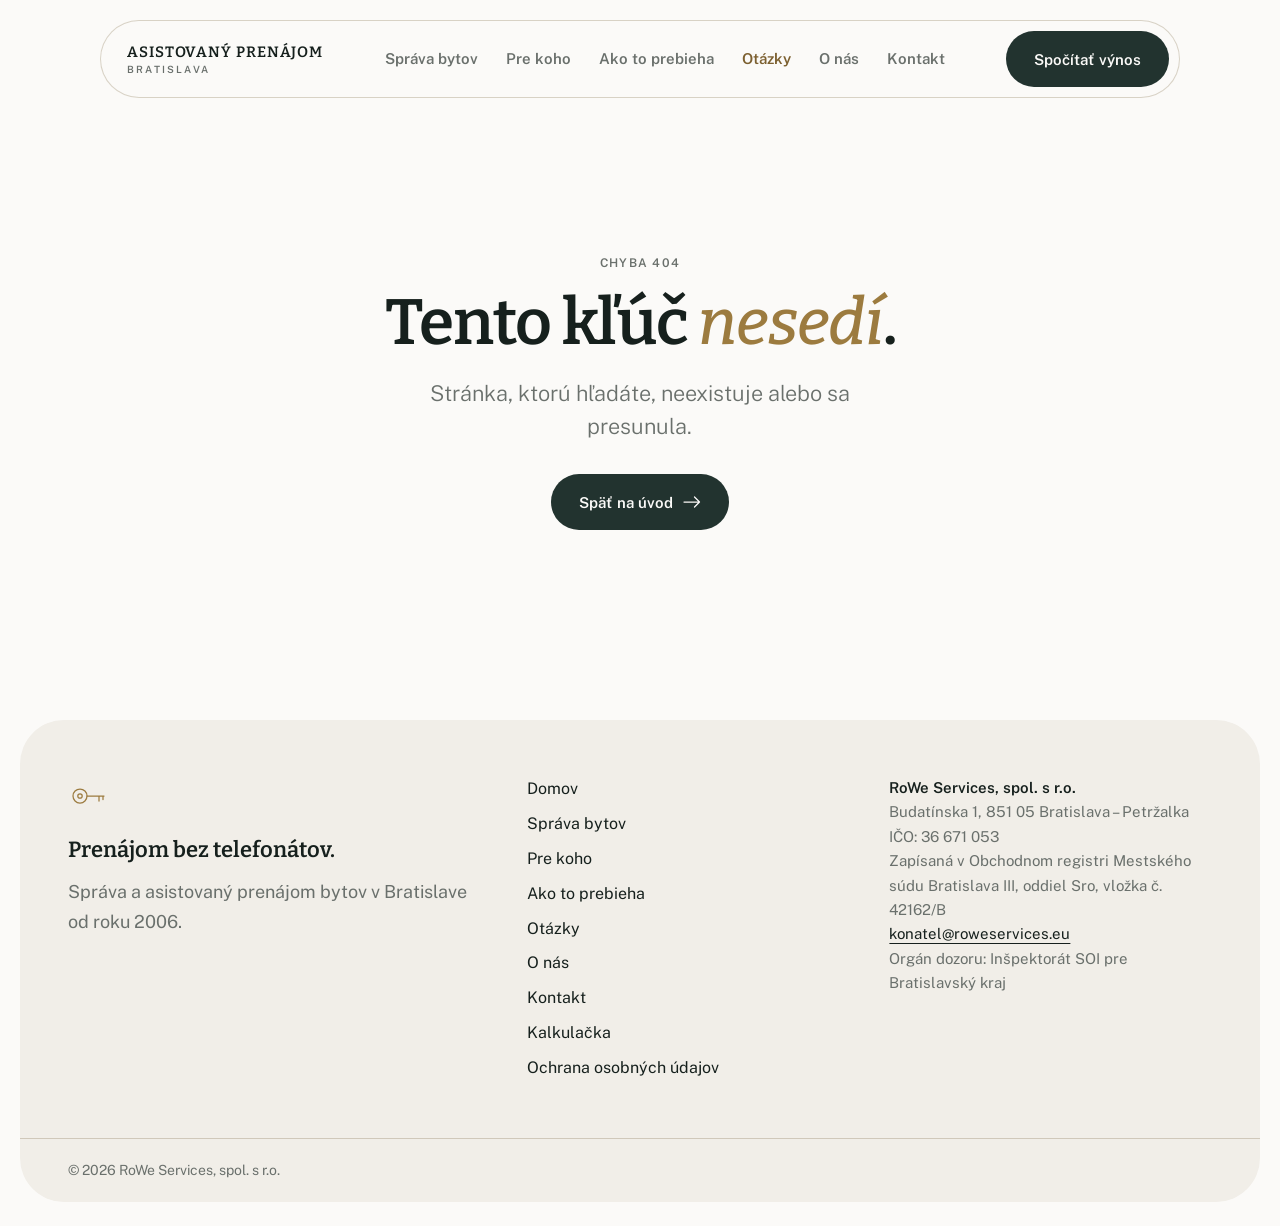
<file: casto-kladene-otazky/index.html>
<!DOCTYPE html><html lang="sk"><head><meta charSet="utf-8"/><meta name="viewport" content="width=device-width, initial-scale=1"/><link rel="preload" as="image" href="/assets/dokumentacia-B-8h3os-.jpg"/><link rel="stylesheet" href="https://fonts.googleapis.com/css2?family=Bitter:ital,wght@0,400;0,500;0,600;0,700;1,400;1,500&amp;family=Public+Sans:wght@300;400;500;600;700&amp;display=swap" data-precedence="default"/><link rel="stylesheet" href="/assets/styles-BcqnwrHT.css" data-precedence="default"/><title>Časté otázky o správe a prenájme bytu | RoWe Services</title><meta property="og:site_name" content="Asistovaný prenájom · RoWe Services"/><meta property="og:locale" content="sk_SK"/><meta property="og:type" content="website"/><meta name="twitter:card" content="summary_large_image"/><meta name="theme-color" content="#FBFAF8"/><meta name="description" content="Čo sa stane, keď nájomca neplatí, nechce odísť, poškodí byt alebo nastane havária. Postupy správy bytov v Bratislave."/><meta property="og:title" content="Čo sa stane, keď… — časté otázky"/><meta property="og:description" content="Konkrétne postupy pre situácie, ktorých sa prenajímatelia boja najviac."/><link rel="modulepreload" href="/assets/index-CCJOkK1q.js"/><link rel="modulepreload" href="/assets/casto-kladene-otazky-Die-t3-e.js"/><link rel="modulepreload" href="/assets/dokumentacia-DhqQ88Uq.js"/><link rel="preconnect" href="https://fonts.googleapis.com"/><link rel="preconnect" href="https://fonts.gstatic.com" crossorigin="anonymous"/><link rel="icon" href="/favicon.png" type="image/png"/><meta name="robots" content="noindex, nofollow"/><script>document.documentElement.classList.add('js')</script><script type="application/ld+json">{"@context":"https://schema.org","@type":"RealEstateAgent","name":"RoWe Services, spol. s r.o.","description":"Správa a asistovaný prenájom bytov v Bratislave.","email":"konatel@roweservices.eu","foundingDate":"2006","areaServed":"Bratislava","identifier":{"@type":"PropertyValue","name":"IČO","value":"36671053"},"address":{"@type":"PostalAddress","streetAddress":"Budatínska 1","postalCode":"85105","addressLocality":"Bratislava","addressCountry":"SK"}}</script><script type="application/ld+json">{"@context":"https://schema.org","@type":"FAQPage","mainEntity":[{"@type":"Question","name":"Nájomca prestane platiť","acceptedAnswer":{"@type":"Answer","text":"Platby sledujeme od dátumu splatnosti. Pri omeškaní konáme okamžite podľa podnájomnej zmluvy, ktorá je zabezpečená notárskou zápisnicou s exekučným titulom."}},{"@type":"Question","name":"Nájomca sa nechce vysťahovať","acceptedAnswer":{"@type":"Answer","text":"Právny postup sa začína okamžite a vedieme ho za vás. Podnájomná zmluva je zabezpečená notárskou zápisnicou s exekučným titulom, čo celý postup zjednodušuje — konkrétny priebeh a dĺžka však závisia od každého prípadu."}},{"@type":"Question","name":"Nájomca poškodí alebo zanedbá byt","acceptedAnswer":{"@type":"Answer","text":"Stav bytu dokumentujeme pri odovzdaní a potom dva- až trikrát ročne pri obhliadkach. Pri zistení škody alebo nadmerného opotrebenia konáme hneď a škodu vymáhame."}},{"@type":"Question","name":"V byte je porucha alebo havária","acceptedAnswer":{"@type":"Answer","text":"Stav posúdi odborný pracovník, ktorý zabezpečí diagnostiku, servis aj kontrolu opravy. Vy dostanete informáciu, návrh riešenia a prehľad nákladov na schválenie — nie faktúru bez vysvetlenia."}},{"@type":"Question","name":"Nájomca chce odísť skôr","acceptedAnswer":{"@type":"Answer","text":"Podnájomná zmluva sa uzatvára na dobu určitú dvanásť mesiacov, takže ju nemožno ukončiť zo dňa na deň mimo dohodnutých podmienok. Predčasné ukončenie riešime podľa zmluvy."}},{"@type":"Question","name":"Neviem, koľko mi byt naozaj zarába","acceptedAnswer":{"@type":"Answer","text":"Každý mesiac dostanete jeden report s prehľadom platieb, nákladov a čistého výnosu. Nie výpis z účtu, ale zrozumiteľné zhrnutie."}},{"@type":"Question","name":"Musím byť pri obhliadkach alebo odovzdaní?","acceptedAnswer":{"@type":"Answer","text":"Nie. Obhliadky so záujemcami aj odovzdanie bytu vedieme za vás. O výsledku vás informujeme."}},{"@type":"Question","name":"Ako sa dozviem, čo sa s bytom deje?","acceptedAnswer":{"@type":"Answer","text":"Každý mesiac dostanete report s prehľadom platieb, nákladov a čistého výnosu. Pri poruche vás kontaktujeme s návrhom riešenia."}},{"@type":"Question","name":"Kto schvaľuje opravy?","acceptedAnswer":{"@type":"Answer","text":"Vy. Dostanete informáciu, návrh riešenia a prehľad nákladov na schválenie."}},{"@type":"Question","name":"Poradíte mi s daňami z prenájmu?","acceptedAnswer":{"@type":"Answer","text":"Daňové poradenstvo neposkytujeme. Odporúčame obrátiť sa na daňového poradcu."}}]}</script><meta name="twitter:title" content="Čo sa stane, keď… — časté otázky"><meta name="twitter:description" content="Konkrétne postupy pre situácie, ktorých sa prenajímatelia boja najviac."><meta property="og:image" content="https://pub-bb2e103a32db4e198524a2e9ed8f35b4.r2.dev/lovp_76khn1ywm394h94q1vjr0kr419/d4d4c5fb69132d96f1a3f4b6ff37ee89_1791509031383.png"><meta name="twitter:image" content="https://pub-bb2e103a32db4e198524a2e9ed8f35b4.r2.dev/lovp_76khn1ywm394h94q1vjr0kr419/d4d4c5fb69132d96f1a3f4b6ff37ee89_1791509031383.png"></head><body><header class="menu" data-zmrsteny="false"><div class="flex items-center justify-between gap-4"><a class="flex flex-col whitespace-nowrap leading-none" aria-label="Asistovaný prenájom — domov" href="/"><span class="font-serif text-[15px] font-semibold tracking-[0.06em] text-atrament">ASISTOVANÝ PRENÁJOM</span><span class="mt-1 text-[10px] font-semibold tracking-[0.22em] text-seda">BRATISLAVA</span></a><nav class="hidden items-center gap-1 lg:flex" aria-label="Hlavné menu"><a class="whitespace-nowrap rounded-full px-3 py-2 text-[15px] font-semibold text-seda transition-colors hover:text-atrament" href="/sprava-bytov">Správa bytov</a><a class="whitespace-nowrap rounded-full px-3 py-2 text-[15px] font-semibold text-seda transition-colors hover:text-atrament" href="/pre-koho">Pre koho</a><a class="whitespace-nowrap rounded-full px-3 py-2 text-[15px] font-semibold text-seda transition-colors hover:text-atrament" href="/ako-to-prebieha">Ako to prebieha</a><a class="whitespace-nowrap rounded-full px-3 py-2 text-[15px] font-semibold text-seda transition-colors hover:text-atrament !text-mosadz-tm" href="/casto-kladene-otazky" data-status="active" aria-current="page">Otázky</a><a class="whitespace-nowrap rounded-full px-3 py-2 text-[15px] font-semibold text-seda transition-colors hover:text-atrament" href="/o-nas">O nás</a><a class="whitespace-nowrap rounded-full px-3 py-2 text-[15px] font-semibold text-seda transition-colors hover:text-atrament" href="/kontakt">Kontakt</a></nav><div class="flex items-center gap-2"><a class="tlacidlo tl-primarne hidden sm:inline-flex" href="/vynos">Spočítať výnos</a><button type="button" aria-expanded="false" aria-controls="mobilne-menu" class="tlacidlo tl-sekundarne !h-12 !px-5 lg:hidden">Menu</button></div></div></header><main><!--$--><section class="obal pt-[120px] pb-[clamp(56px,7vh,90px)] lg:pt-[150px]"><div class="grid items-end gap-10 lg:grid-cols-[1.1fr_1fr]"><div><p data-anim="true" class="stitok mb-5">Otázky</p><h1 data-anim="h" class="">Čo sa stane, <em>keď…</em></h1><p data-anim="true" style="--d:140ms" class="perex mt-6 max-w-[36ch]">Na každú obavu máme postup. Nie sľub výsledku, ale presný opis toho, čo urobíme.</p></div><figure class="aspect-[4/3]"><div data-anim="foto" class="h-full overflow-hidden rounded-[26px] bg-piesok"><img src="/assets/dokumentacia-B-8h3os-.jpg" alt="Dokumentácia stavu bytu pri obhliadke" width="1200" height="912" loading="eager" class="h-full w-full object-cover"/></div><figcaption class="mt-2 text-[13px] text-seda">Ilustračná fotografia.</figcaption></figure></div></section><section class="py-3" id="obavy"><div class="vlozena tmava sekcia"><div class="obal grid gap-12 lg:grid-cols-[0.8fr_1.2fr]"><ul class="border-t border-[rgba(201,195,182,0.28)]"><li data-anim="true" style="--d:0ms" data-otvorene="true" class="border-b border-[rgba(201,195,182,0.28)]"><button type="button" aria-expanded="true" class="group flex w-full items-center justify-between gap-6 py-6 text-left"><span class="font-serif text-[clamp(20px,2.2vw,28px)] font-medium leading-tight transition-colors group-hover:text-[#c9a868]">Nájomca prestane platiť</span><span class="plus text-[#c9a868]" aria-hidden="true"></span></button><div class="rozbal"><div><p class="jemny max-w-[58ch] pb-7 text-[18px]">Platby sledujeme od dátumu splatnosti. Pri omeškaní konáme okamžite podľa podnájomnej zmluvy, ktorá je zabezpečená notárskou zápisnicou s exekučným titulom.</p></div></div></li><li data-anim="true" style="--d:70ms" data-otvorene="false" class="border-b border-[rgba(201,195,182,0.28)]"><button type="button" aria-expanded="false" class="group flex w-full items-center justify-between gap-6 py-6 text-left"><span class="font-serif text-[clamp(20px,2.2vw,28px)] font-medium leading-tight transition-colors group-hover:text-[#c9a868]">Nájomca sa nechce vysťahovať</span><span class="plus text-[#c9a868]" aria-hidden="true"></span></button><div class="rozbal"><div><p class="jemny max-w-[58ch] pb-7 text-[18px]">Právny postup sa začína okamžite a vedieme ho za vás. Podnájomná zmluva je zabezpečená notárskou zápisnicou s exekučným titulom, čo celý postup zjednodušuje — konkrétny priebeh a dĺžka však závisia od každého prípadu.</p></div></div></li><li data-anim="true" style="--d:140ms" data-otvorene="false" class="border-b border-[rgba(201,195,182,0.28)]"><button type="button" aria-expanded="false" class="group flex w-full items-center justify-between gap-6 py-6 text-left"><span class="font-serif text-[clamp(20px,2.2vw,28px)] font-medium leading-tight transition-colors group-hover:text-[#c9a868]">Nájomca poškodí alebo zanedbá byt</span><span class="plus text-[#c9a868]" aria-hidden="true"></span></button><div class="rozbal"><div><p class="jemny max-w-[58ch] pb-7 text-[18px]">Stav bytu dokumentujeme pri odovzdaní a potom dva- až trikrát ročne pri obhliadkach. Pri zistení škody alebo nadmerného opotrebenia konáme hneď a škodu vymáhame.</p></div></div></li><li data-anim="true" style="--d:210ms" data-otvorene="false" class="border-b border-[rgba(201,195,182,0.28)]"><button type="button" aria-expanded="false" class="group flex w-full items-center justify-between gap-6 py-6 text-left"><span class="font-serif text-[clamp(20px,2.2vw,28px)] font-medium leading-tight transition-colors group-hover:text-[#c9a868]">V byte je porucha alebo havária</span><span class="plus text-[#c9a868]" aria-hidden="true"></span></button><div class="rozbal"><div><p class="jemny max-w-[58ch] pb-7 text-[18px]">Stav posúdi odborný pracovník, ktorý zabezpečí diagnostiku, servis aj kontrolu opravy. Vy dostanete informáciu, návrh riešenia a prehľad nákladov na schválenie — nie faktúru bez vysvetlenia.</p></div></div></li><li data-anim="true" style="--d:280ms" data-otvorene="false" class="border-b border-[rgba(201,195,182,0.28)]"><button type="button" aria-expanded="false" class="group flex w-full items-center justify-between gap-6 py-6 text-left"><span class="font-serif text-[clamp(20px,2.2vw,28px)] font-medium leading-tight transition-colors group-hover:text-[#c9a868]">Nájomca chce odísť skôr</span><span class="plus text-[#c9a868]" aria-hidden="true"></span></button><div class="rozbal"><div><p class="jemny max-w-[58ch] pb-7 text-[18px]">Podnájomná zmluva sa uzatvára na dobu určitú dvanásť mesiacov, takže ju nemožno ukončiť zo dňa na deň mimo dohodnutých podmienok. Predčasné ukončenie riešime podľa zmluvy.</p></div></div></li><li data-anim="true" style="--d:350ms" data-otvorene="false" class="border-b border-[rgba(201,195,182,0.28)]"><button type="button" aria-expanded="false" class="group flex w-full items-center justify-between gap-6 py-6 text-left"><span class="font-serif text-[clamp(20px,2.2vw,28px)] font-medium leading-tight transition-colors group-hover:text-[#c9a868]">Neviem, koľko mi byt naozaj zarába</span><span class="plus text-[#c9a868]" aria-hidden="true"></span></button><div class="rozbal"><div><p class="jemny max-w-[58ch] pb-7 text-[18px]">Každý mesiac dostanete jeden report s prehľadom platieb, nákladov a čistého výnosu. Nie výpis z účtu, ale zrozumiteľné zhrnutie.</p></div></div></li><li data-anim="true" style="--d:420ms" data-otvorene="false" class="border-b border-[rgba(201,195,182,0.28)]"><button type="button" aria-expanded="false" class="group flex w-full items-center justify-between gap-6 py-6 text-left"><span class="font-serif text-[clamp(20px,2.2vw,28px)] font-medium leading-tight transition-colors group-hover:text-[#c9a868]">Musím byť pri obhliadkach alebo odovzdaní?</span><span class="plus text-[#c9a868]" aria-hidden="true"></span></button><div class="rozbal"><div><p class="jemny max-w-[58ch] pb-7 text-[18px]">Nie. Obhliadky so záujemcami aj odovzdanie bytu vedieme za vás. O výsledku vás informujeme.</p></div></div></li><li data-anim="true" style="--d:490ms" data-otvorene="false" class="border-b border-[rgba(201,195,182,0.28)]"><button type="button" aria-expanded="false" class="group flex w-full items-center justify-between gap-6 py-6 text-left"><span class="font-serif text-[clamp(20px,2.2vw,28px)] font-medium leading-tight transition-colors group-hover:text-[#c9a868]">Ako sa dozviem, čo sa s bytom deje?</span><span class="plus text-[#c9a868]" aria-hidden="true"></span></button><div class="rozbal"><div><p class="jemny max-w-[58ch] pb-7 text-[18px]">Každý mesiac dostanete report s prehľadom platieb, nákladov a čistého výnosu. Pri poruche vás kontaktujeme s návrhom riešenia.</p></div></div></li><li data-anim="true" style="--d:560ms" data-otvorene="false" class="border-b border-[rgba(201,195,182,0.28)]"><button type="button" aria-expanded="false" class="group flex w-full items-center justify-between gap-6 py-6 text-left"><span class="font-serif text-[clamp(20px,2.2vw,28px)] font-medium leading-tight transition-colors group-hover:text-[#c9a868]">Kto schvaľuje opravy?</span><span class="plus text-[#c9a868]" aria-hidden="true"></span></button><div class="rozbal"><div><p class="jemny max-w-[58ch] pb-7 text-[18px]">Vy. Dostanete informáciu, návrh riešenia a prehľad nákladov na schválenie.</p></div></div></li><li data-anim="true" style="--d:630ms" data-otvorene="false" class="border-b border-[rgba(201,195,182,0.28)]"><button type="button" aria-expanded="false" class="group flex w-full items-center justify-between gap-6 py-6 text-left"><span class="font-serif text-[clamp(20px,2.2vw,28px)] font-medium leading-tight transition-colors group-hover:text-[#c9a868]">Poradíte mi s daňami z prenájmu?</span><span class="plus text-[#c9a868]" aria-hidden="true"></span></button><div class="rozbal"><div><p class="jemny max-w-[58ch] pb-7 text-[18px]">Daňové poradenstvo neposkytujeme. Odporúčame obrátiť sa na daňového poradcu.</p></div></div></li></ul></div></div></section><section class="obal pt-[clamp(78px,9vh,116px)]"><h2 data-anim="h" class="max-w-[24ch]">Vaša otázka tu nie je? <em>Napíšte nám.</em></h2></section><section class="sekcia"><div class="vlozena bg-piesok"><div class="obal flex flex-col items-start justify-between gap-8 py-[clamp(48px,7vh,80px)] md:flex-row md:items-center"><div><h2 data-anim="h" class="max-w-[20ch]">Povedzte nám o svojom byte. <em>Ozveme sa.</em></h2><p data-anim="true" class="mt-4 text-telo text-seda">Krátky dopyt, žiadny záväzok. Odpovieme e-mailom alebo zavoláme, ako vám to vyhovuje.</p></div><div data-anim="true" style="--d:70ms" class="flex flex-wrap gap-3"><a class="tlacidlo tl-primarne" href="/kontakt">Poslať dopyt <svg class="sipka " width="18" height="12" viewBox="0 0 18 12" fill="none" aria-hidden="true"><path d="M1 6h15.5M11.5 1l5 5-5 5" stroke="currentColor" stroke-width="1.25" stroke-linecap="round" stroke-linejoin="round"></path></svg></a><a class="tlacidlo tl-sekundarne" href="/vynos">Spočítať výnos</a></div></div></div></section><script>(function(a,f){let l;try{l=JSON.parse(sessionStorage.getItem(a)||"{}")}catch{return}const n=l?.[f||history.state?.__TSR_key];let c=!1;for(const t in n){const e=n[t],o=e?.scrollX,s=e?.scrollY;if(Number.isFinite(o)&&Number.isFinite(s)){if(t==="window")scrollTo(o,s),c=!0;else if(t)try{const r=document.querySelector(t);r&&(r.scrollLeft=o,r.scrollTop=s)}catch{}}}if(c)return;const i=location.hash.slice(1);if(i){const t=history.state?.__hashScrollIntoViewOptions??!0;if(t){const e=document.getElementById(i);e&&e.scrollIntoView(t)}return}scrollTo(0,0)})("tsr-scroll-restoration-v1_3");document.currentScript.remove()</script><!--/$--></main><footer class="pb-28 lg:pb-6"><div class="vlozena bg-len"><div class="obal grid gap-10 py-14 md:grid-cols-[1.3fr_1fr_1fr]"><div><svg class="text-mosadz" width="40" height="40" viewBox="0 0 40 40" fill="none" aria-hidden="true"><circle cx="12" cy="20" r="7" stroke="currentColor" stroke-width="1.25"></circle><circle cx="12" cy="20" r="2.2" stroke="currentColor" stroke-width="1.25"></circle><path d="M19 20h17M31 20v5M35 20v3.5" stroke="currentColor" stroke-width="1.25" stroke-linecap="round"></path></svg><p class="mt-4 font-serif text-[22px] font-semibold">Prenájom bez telefonátov.</p><p class="mt-2 text-seda">Správa a asistovaný prenájom bytov v Bratislave od roku <!-- -->2006<!-- -->.</p></div><nav aria-label="Pätička" class="grid content-start gap-2 text-[16px]"><a href="/">Domov</a><a href="/sprava-bytov">Správa bytov</a><a href="/pre-koho">Pre koho</a><a href="/ako-to-prebieha">Ako to prebieha</a><a class="active" href="/casto-kladene-otazky" data-status="active" aria-current="page">Otázky</a><a href="/o-nas">O nás</a><a href="/kontakt">Kontakt</a><a href="/vynos">Kalkulačka</a><a href="/ochrana-osobnych-udajov">Ochrana osobných údajov</a></nav><address class="not-italic text-[15px] leading-relaxed text-seda"><strong class="font-semibold text-atrament">RoWe Services, spol. s r.o.</strong><br/>Budatínska 1<!-- -->, <!-- -->851 05<!-- --> <!-- -->Bratislava – Petržalka<br/>IČO: <!-- -->36 671 053<br/>Zapísaná v Obchodnom registri Mestského súdu Bratislava III, oddiel Sro, vložka č. 42162/B<br/><a href="mailto:konatel@roweservices.eu" class="text-atrament underline underline-offset-4">konatel@roweservices.eu</a><br/>Orgán dozoru: <!-- -->Inšpektorát SOI pre Bratislavský kraj</address></div><div class="obal border-t border-linka py-5 text-[14px] text-seda">© <!-- -->2026<!-- --> <!-- -->RoWe Services, spol. s r.o.</div></div></footer><script data-tsr-stream-part="">(self.$R=self.$R||{})["tsr"]=[];self.$_TSR={h(){this.hydrated=!0,this.c()},e(){this.streamEnded=!0,this.c()},c(){this.hydrated&&this.streamEnded&&(delete self.$_TSR,delete self.$R.tsr)},p(e){this.initialized?e():this.buffer.push(e)},buffer:[]};$_TSR.router=($R=>$R[0]={manifest:$R[1]={routes:$R[2]={__root__:$R[3]={preloads:$R[4]=["/assets/index-CCJOkK1q.js"],scripts:$R[5]=[$R[6]={attrs:$R[7]={type:"module",async:!0,src:"/assets/index-CCJOkK1q.js"}}]},"/casto-kladene-otazky":$R[8]={preloads:$R[9]=["/assets/casto-kladene-otazky-Die-t3-e.js","/assets/dokumentacia-DhqQ88Uq.js"]}}},matches:$R[10]=[$R[11]={i:"__root__ ",u:1791512283230,s:"success",ssr:!0},$R[12]={i:" casto-kladene-otazky casto-kladene-otazky",u:1791512283230,s:"success",ssr:!0}]})($R["tsr"]);$_TSR.e();{let s=document.currentScript,p;while((p=s.previousElementSibling)&&p.hasAttribute('data-tsr-stream-part'))p.remove();s.remove()}</script><script type="module" async="" src="/assets/index-CCJOkK1q.js"></script><script>document.currentScript.remove();/*$tsr-stream-boundary*/</script></body></html>
</file>
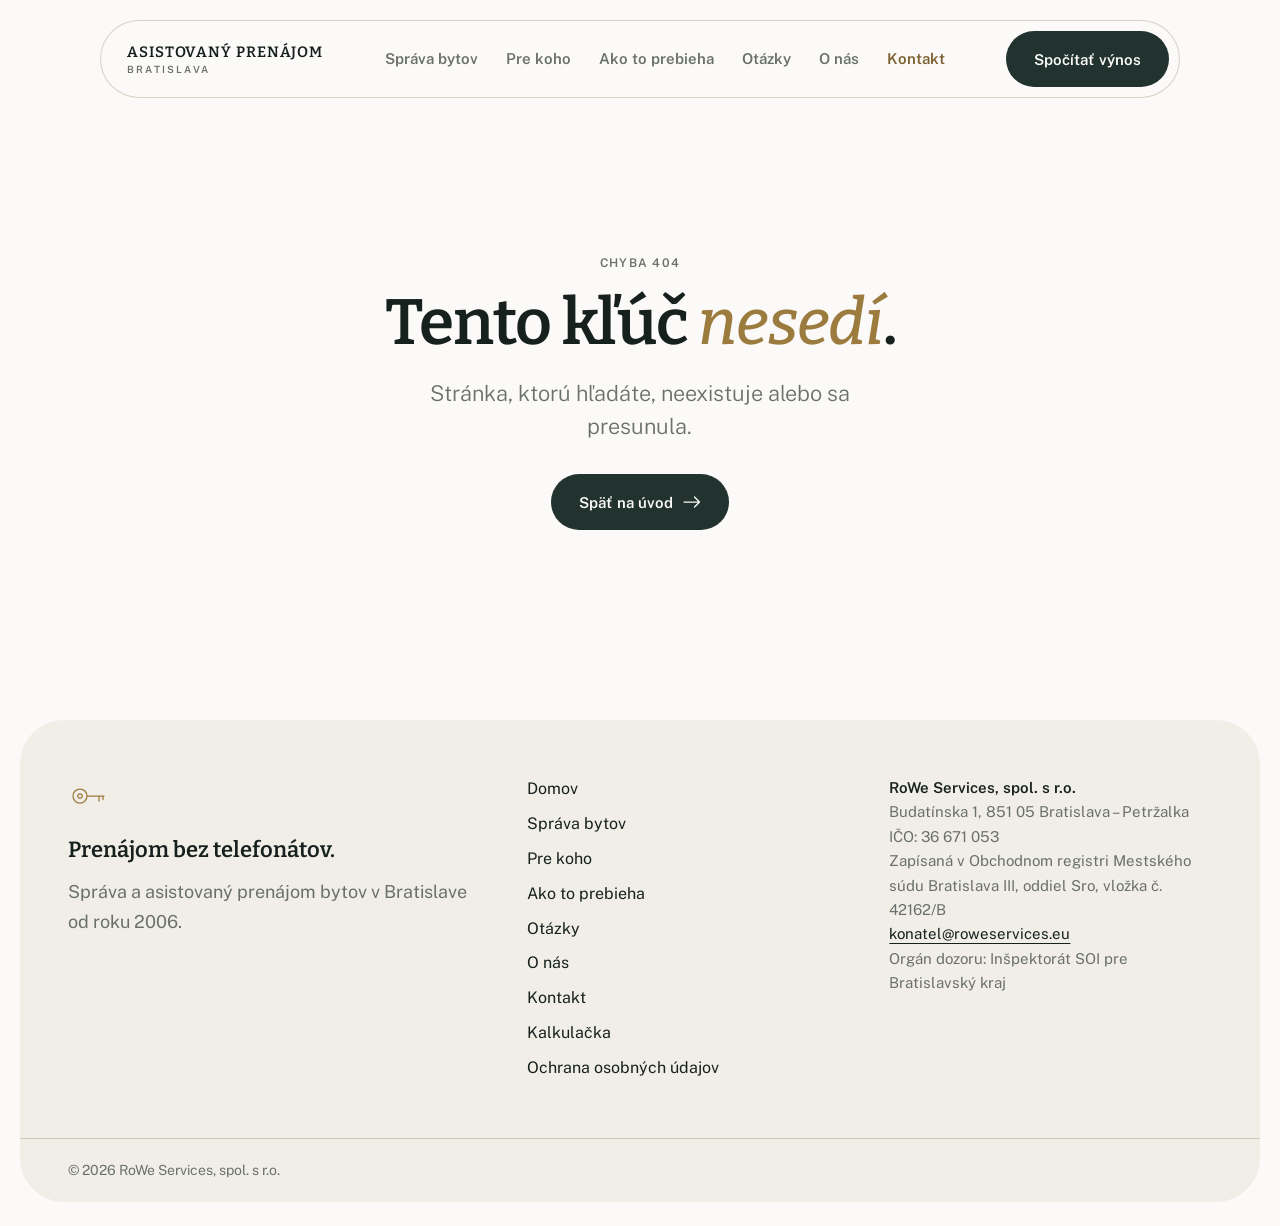
<file: kontakt/index.html>
<!DOCTYPE html><html lang="sk"><head><meta charSet="utf-8"/><meta name="viewport" content="width=device-width, initial-scale=1"/><link rel="stylesheet" href="https://fonts.googleapis.com/css2?family=Bitter:ital,wght@0,400;0,500;0,600;0,700;1,400;1,500&amp;family=Public+Sans:wght@300;400;500;600;700&amp;display=swap" data-precedence="default"/><link rel="stylesheet" href="/assets/styles-BcqnwrHT.css" data-precedence="default"/><title>Kontakt — dopyt na správu bytu v Bratislave | RoWe Services</title><meta property="og:site_name" content="Asistovaný prenájom · RoWe Services"/><meta property="og:locale" content="sk_SK"/><meta property="og:type" content="website"/><meta name="twitter:card" content="summary_large_image"/><meta name="theme-color" content="#FBFAF8"/><meta name="description" content="Pošlite dopyt na správu a asistovaný prenájom bytu v Bratislave. RoWe Services, Budatínska 1, Petržalka."/><meta property="og:title" content="Kontakt — dopyt na správu bytu"/><meta property="og:description" content="Povedzte nám o svojom byte. Ozveme sa."/><link rel="modulepreload" href="/assets/index-CCJOkK1q.js"/><link rel="modulepreload" href="/assets/kontakt-CW1OB98X.js"/><link rel="modulepreload" href="/assets/hero-Dy8m6gKw.js"/><link rel="preconnect" href="https://fonts.googleapis.com"/><link rel="preconnect" href="https://fonts.gstatic.com" crossorigin="anonymous"/><link rel="icon" href="/favicon.png" type="image/png"/><meta name="robots" content="noindex, nofollow"/><script>document.documentElement.classList.add('js')</script><script type="application/ld+json">{"@context":"https://schema.org","@type":"RealEstateAgent","name":"RoWe Services, spol. s r.o.","description":"Správa a asistovaný prenájom bytov v Bratislave.","email":"konatel@roweservices.eu","foundingDate":"2006","areaServed":"Bratislava","identifier":{"@type":"PropertyValue","name":"IČO","value":"36671053"},"address":{"@type":"PostalAddress","streetAddress":"Budatínska 1","postalCode":"85105","addressLocality":"Bratislava","addressCountry":"SK"}}</script><meta name="twitter:title" content="Kontakt — dopyt na správu bytu"><meta name="twitter:description" content="Povedzte nám o svojom byte. Ozveme sa."><meta property="og:image" content="https://pub-bb2e103a32db4e198524a2e9ed8f35b4.r2.dev/lovp_76khn1ywm394h94q1vjr0kr419/d4d4c5fb69132d96f1a3f4b6ff37ee89_1791509031383.png"><meta name="twitter:image" content="https://pub-bb2e103a32db4e198524a2e9ed8f35b4.r2.dev/lovp_76khn1ywm394h94q1vjr0kr419/d4d4c5fb69132d96f1a3f4b6ff37ee89_1791509031383.png"></head><body><header class="menu" data-zmrsteny="false"><div class="flex items-center justify-between gap-4"><a class="flex flex-col whitespace-nowrap leading-none" aria-label="Asistovaný prenájom — domov" href="/"><span class="font-serif text-[15px] font-semibold tracking-[0.06em] text-atrament">ASISTOVANÝ PRENÁJOM</span><span class="mt-1 text-[10px] font-semibold tracking-[0.22em] text-seda">BRATISLAVA</span></a><nav class="hidden items-center gap-1 lg:flex" aria-label="Hlavné menu"><a class="whitespace-nowrap rounded-full px-3 py-2 text-[15px] font-semibold text-seda transition-colors hover:text-atrament" href="/sprava-bytov">Správa bytov</a><a class="whitespace-nowrap rounded-full px-3 py-2 text-[15px] font-semibold text-seda transition-colors hover:text-atrament" href="/pre-koho">Pre koho</a><a class="whitespace-nowrap rounded-full px-3 py-2 text-[15px] font-semibold text-seda transition-colors hover:text-atrament" href="/ako-to-prebieha">Ako to prebieha</a><a class="whitespace-nowrap rounded-full px-3 py-2 text-[15px] font-semibold text-seda transition-colors hover:text-atrament" href="/casto-kladene-otazky">Otázky</a><a class="whitespace-nowrap rounded-full px-3 py-2 text-[15px] font-semibold text-seda transition-colors hover:text-atrament" href="/o-nas">O nás</a><a class="whitespace-nowrap rounded-full px-3 py-2 text-[15px] font-semibold text-seda transition-colors hover:text-atrament !text-mosadz-tm" href="/kontakt" data-status="active" aria-current="page">Kontakt</a></nav><div class="flex items-center gap-2"><a class="tlacidlo tl-primarne hidden sm:inline-flex" href="/vynos">Spočítať výnos</a><button type="button" aria-expanded="false" aria-controls="mobilne-menu" class="tlacidlo tl-sekundarne !h-12 !px-5 lg:hidden">Menu</button></div></div></header><main><!--$--><section class="obal pt-[120px] pb-[clamp(78px,9vh,116px)] lg:pt-[150px]"><div class="grid gap-12 lg:grid-cols-[0.8fr_1.2fr]"><div><p data-anim="true" class="stitok mb-5">Kontakt</p><h1 data-anim="h" class="">Povedzte nám <em>o svojom byte</em></h1><p data-anim="true" style="--d:70ms" class="perex mt-6">Ozveme sa e-mailom alebo zavoláme. Bez záväzku.</p><address data-anim="true" style="--d:140ms" class="mt-8 not-italic text-seda"><strong class="text-atrament">RoWe Services, spol. s r.o.</strong><br/>Budatínska 1<!-- -->, <!-- -->851 05<!-- --> <!-- -->Bratislava – Petržalka<br/><a href="mailto:konatel@roweservices.eu" class="text-atrament underline underline-offset-4">konatel@roweservices.eu</a></address><figure class="mt-10 hidden aspect-[4/3] lg:block"><div data-anim="foto" class="h-full overflow-hidden rounded-[26px] bg-piesok"><img src="/assets/hero-kv6A5oNm.jpg" alt="Svetlý prázdny byt pripravený na odovzdanie" width="1600" height="1104" loading="lazy" class="h-full w-full object-cover"/></div><figcaption class="mt-2 text-[13px] text-seda">Ilustračná fotografia.</figcaption></figure></div><div data-anim="true"><form class="karta grid gap-6 p-6 md:p-9" noValidate=""><div class="grid gap-5 md:grid-cols-2"><div><label for="cast" class="mb-2 block text-[16px] font-semibold">Kde je byt — mestská časť</label><select id="cast" name="cast" class="pole"><option>Staré Mesto</option><option>Ružinov</option><option>Nové Mesto</option><option>Karlova Ves</option><option selected="">Petržalka</option><option>Dúbravka</option><option>Lamač</option><option>Devín</option><option>Devínska Nová Ves</option><option>Záhorská Bystrica</option><option>Rača</option><option>Vajnory</option><option>Podunajské Biskupice</option><option>Vrakuňa</option><option>Jarovce</option><option>Rusovce</option><option>Čunovo</option><option>Iné / mimo Bratislavy</option></select></div><div><label for="dispozicia" class="mb-2 block text-[16px] font-semibold">Dispozícia</label><select id="dispozicia" name="dispozicia" class="pole"><option>1-izbový</option><option selected="">2-izbový</option><option>3-izbový</option><option>4-izbový a viac</option></select></div></div><fieldset><legend class="mb-3 text-[16px] font-semibold">Je byt momentálne prenajatý?</legend><div class="flex flex-wrap gap-2"><label class="volba"><input type="radio" class="sr-only" name="prenajaty" value="Áno"/>Áno</label><label class="volba"><input type="radio" class="sr-only" name="prenajaty" value="Nie"/>Nie</label><label class="volba"><input type="radio" class="sr-only" name="prenajaty" value="Končí mi nájom"/>Končí mi nájom</label></div></fieldset><div><label for="text" class="mb-2 block text-[16px] font-semibold">Čo riešite</label><textarea id="text" name="text" rows="4" class="pole resize-y" placeholder="Napríklad: žijem v zahraničí a nájomca mi končí v marci."></textarea></div><div class="grid gap-5 md:grid-cols-3"><div><label for="meno" class="mb-2 block text-[16px] font-semibold">Meno</label><input id="meno" required="" autoComplete="name" class="pole" name="meno"/></div><div><label for="telefon" class="mb-2 block text-[16px] font-semibold">Telefón</label><input id="telefon" type="tel" autoComplete="tel" class="pole" name="telefon"/></div><div><label for="email" class="mb-2 block text-[16px] font-semibold">E-mail</label><input id="email" type="email" autoComplete="email" class="pole" name="email"/></div></div><label class="flex items-start gap-3 text-[16px]"><input type="checkbox" required="" class="mt-1 h-6 w-6 flex-none accent-[var(--hlbka)]" name="suhlas"/><span>Súhlasím so spracovaním osobných údajov na účel vybavenia dopytu podľa <a class="underline underline-offset-4" href="/ochrana-osobnych-udajov">zásad ochrany osobných údajov</a>.</span></label><div class="flex flex-wrap items-center gap-4"><button type="submit" class="tlacidlo tl-primarne">Odoslať dopyt <svg class="sipka " width="18" height="12" viewBox="0 0 18 12" fill="none" aria-hidden="true"><path d="M1 6h15.5M11.5 1l5 5-5 5" stroke="currentColor" stroke-width="1.25" stroke-linecap="round" stroke-linejoin="round"></path></svg></button><span class="text-[15px] text-seda">alebo napíšte na <a class="underline underline-offset-4" href="mailto:konatel@roweservices.eu">konatel@roweservices.eu</a></span></div></form></div></div></section><script>(function(a,f){let l;try{l=JSON.parse(sessionStorage.getItem(a)||"{}")}catch{return}const n=l?.[f||history.state?.__TSR_key];let c=!1;for(const t in n){const e=n[t],o=e?.scrollX,s=e?.scrollY;if(Number.isFinite(o)&&Number.isFinite(s)){if(t==="window")scrollTo(o,s),c=!0;else if(t)try{const r=document.querySelector(t);r&&(r.scrollLeft=o,r.scrollTop=s)}catch{}}}if(c)return;const i=location.hash.slice(1);if(i){const t=history.state?.__hashScrollIntoViewOptions??!0;if(t){const e=document.getElementById(i);e&&e.scrollIntoView(t)}return}scrollTo(0,0)})("tsr-scroll-restoration-v1_3");document.currentScript.remove()</script><!--/$--></main><footer class="pb-28 lg:pb-6"><div class="vlozena bg-len"><div class="obal grid gap-10 py-14 md:grid-cols-[1.3fr_1fr_1fr]"><div><svg class="text-mosadz" width="40" height="40" viewBox="0 0 40 40" fill="none" aria-hidden="true"><circle cx="12" cy="20" r="7" stroke="currentColor" stroke-width="1.25"></circle><circle cx="12" cy="20" r="2.2" stroke="currentColor" stroke-width="1.25"></circle><path d="M19 20h17M31 20v5M35 20v3.5" stroke="currentColor" stroke-width="1.25" stroke-linecap="round"></path></svg><p class="mt-4 font-serif text-[22px] font-semibold">Prenájom bez telefonátov.</p><p class="mt-2 text-seda">Správa a asistovaný prenájom bytov v Bratislave od roku <!-- -->2006<!-- -->.</p></div><nav aria-label="Pätička" class="grid content-start gap-2 text-[16px]"><a href="/">Domov</a><a href="/sprava-bytov">Správa bytov</a><a href="/pre-koho">Pre koho</a><a href="/ako-to-prebieha">Ako to prebieha</a><a href="/casto-kladene-otazky">Otázky</a><a href="/o-nas">O nás</a><a class="active" href="/kontakt" data-status="active" aria-current="page">Kontakt</a><a href="/vynos">Kalkulačka</a><a href="/ochrana-osobnych-udajov">Ochrana osobných údajov</a></nav><address class="not-italic text-[15px] leading-relaxed text-seda"><strong class="font-semibold text-atrament">RoWe Services, spol. s r.o.</strong><br/>Budatínska 1<!-- -->, <!-- -->851 05<!-- --> <!-- -->Bratislava – Petržalka<br/>IČO: <!-- -->36 671 053<br/>Zapísaná v Obchodnom registri Mestského súdu Bratislava III, oddiel Sro, vložka č. 42162/B<br/><a href="mailto:konatel@roweservices.eu" class="text-atrament underline underline-offset-4">konatel@roweservices.eu</a><br/>Orgán dozoru: <!-- -->Inšpektorát SOI pre Bratislavský kraj</address></div><div class="obal border-t border-linka py-5 text-[14px] text-seda">© <!-- -->2026<!-- --> <!-- -->RoWe Services, spol. s r.o.</div></div></footer><script data-tsr-stream-part="">(self.$R=self.$R||{})["tsr"]=[];self.$_TSR={h(){this.hydrated=!0,this.c()},e(){this.streamEnded=!0,this.c()},c(){this.hydrated&&this.streamEnded&&(delete self.$_TSR,delete self.$R.tsr)},p(e){this.initialized?e():this.buffer.push(e)},buffer:[]};$_TSR.router=($R=>$R[0]={manifest:$R[1]={routes:$R[2]={__root__:$R[3]={preloads:$R[4]=["/assets/index-CCJOkK1q.js"],scripts:$R[5]=[$R[6]={attrs:$R[7]={type:"module",async:!0,src:"/assets/index-CCJOkK1q.js"}}]},"/kontakt":$R[8]={preloads:$R[9]=["/assets/kontakt-CW1OB98X.js","/assets/hero-Dy8m6gKw.js"]}}},matches:$R[10]=[$R[11]={i:"__root__ ",u:1791512283572,s:"success",ssr:!0},$R[12]={i:" kontakt kontakt",u:1791512283572,s:"success",ssr:!0}]})($R["tsr"]);$_TSR.e();{let s=document.currentScript,p;while((p=s.previousElementSibling)&&p.hasAttribute('data-tsr-stream-part'))p.remove();s.remove()}</script><script type="module" async="" src="/assets/index-CCJOkK1q.js"></script><script>document.currentScript.remove();/*$tsr-stream-boundary*/</script></body></html>
</file>
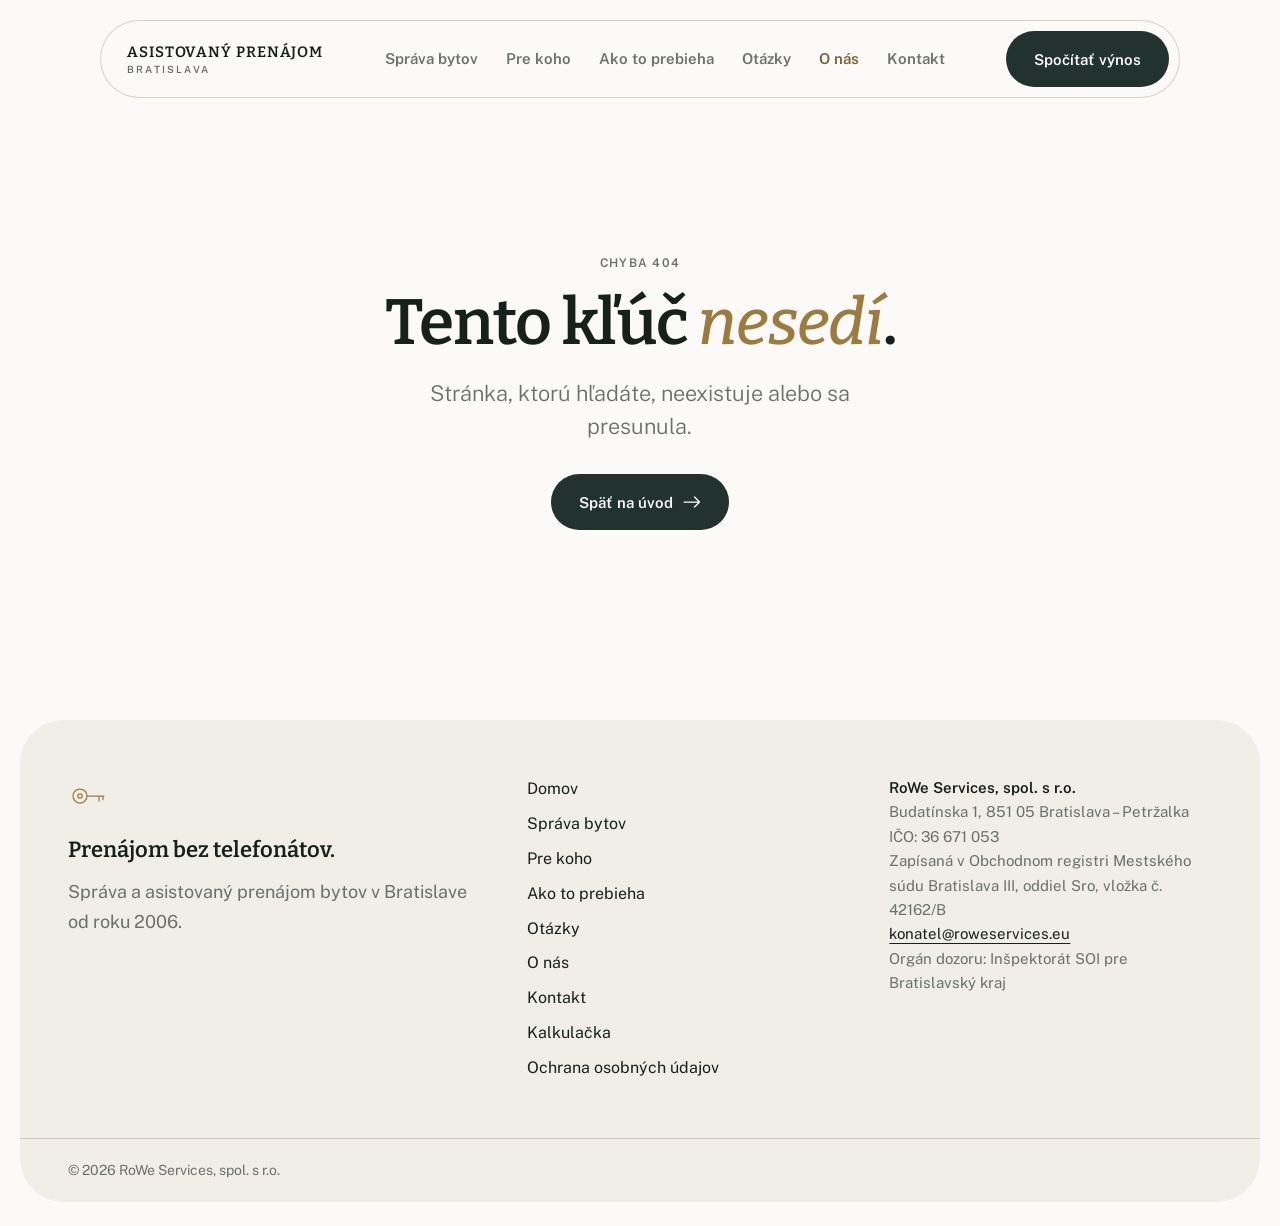
<file: o-nas/index.html>
<!DOCTYPE html><html lang="sk"><head><meta charSet="utf-8"/><meta name="viewport" content="width=device-width, initial-scale=1"/><link rel="preload" as="image" href="/assets/mesto-Di5By3MX.jpg"/><link rel="stylesheet" href="https://fonts.googleapis.com/css2?family=Bitter:ital,wght@0,400;0,500;0,600;0,700;1,400;1,500&amp;family=Public+Sans:wght@300;400;500;600;700&amp;display=swap" data-precedence="default"/><link rel="stylesheet" href="/assets/styles-BcqnwrHT.css" data-precedence="default"/><title>O nás — RoWe Services, správa bytov v Bratislave od 2006</title><meta property="og:site_name" content="Asistovaný prenájom · RoWe Services"/><meta property="og:locale" content="sk_SK"/><meta property="og:type" content="website"/><meta name="twitter:card" content="summary_large_image"/><meta name="theme-color" content="#FBFAF8"/><meta name="description" content="RoWe Services sa správe prenájmov bytov v Bratislave venuje od roku 2006. Firmu vedie Roman Weidinger."/><meta property="og:title" content="O nás — RoWe Services"/><meta property="og:description" content="Správa prenájmov v Bratislave od roku 2006."/><link rel="modulepreload" href="/assets/index-CCJOkK1q.js"/><link rel="modulepreload" href="/assets/o-nas-DvDX5xf6.js"/><link rel="modulepreload" href="/assets/odovzdanie-Dn_8ZUnF.js"/><link rel="modulepreload" href="/assets/mesto-jYZx4-wf.js"/><link rel="preconnect" href="https://fonts.googleapis.com"/><link rel="preconnect" href="https://fonts.gstatic.com" crossorigin="anonymous"/><link rel="icon" href="/favicon.png" type="image/png"/><meta name="robots" content="noindex, nofollow"/><script>document.documentElement.classList.add('js')</script><script type="application/ld+json">{"@context":"https://schema.org","@type":"RealEstateAgent","name":"RoWe Services, spol. s r.o.","description":"Správa a asistovaný prenájom bytov v Bratislave.","email":"konatel@roweservices.eu","foundingDate":"2006","areaServed":"Bratislava","identifier":{"@type":"PropertyValue","name":"IČO","value":"36671053"},"address":{"@type":"PostalAddress","streetAddress":"Budatínska 1","postalCode":"85105","addressLocality":"Bratislava","addressCountry":"SK"}}</script><meta name="twitter:title" content="O nás — RoWe Services"><meta name="twitter:description" content="Správa prenájmov v Bratislave od roku 2006."><meta property="og:image" content="https://pub-bb2e103a32db4e198524a2e9ed8f35b4.r2.dev/lovp_76khn1ywm394h94q1vjr0kr419/d4d4c5fb69132d96f1a3f4b6ff37ee89_1791509031383.png"><meta name="twitter:image" content="https://pub-bb2e103a32db4e198524a2e9ed8f35b4.r2.dev/lovp_76khn1ywm394h94q1vjr0kr419/d4d4c5fb69132d96f1a3f4b6ff37ee89_1791509031383.png"></head><body><header class="menu" data-zmrsteny="false"><div class="flex items-center justify-between gap-4"><a class="flex flex-col whitespace-nowrap leading-none" aria-label="Asistovaný prenájom — domov" href="/"><span class="font-serif text-[15px] font-semibold tracking-[0.06em] text-atrament">ASISTOVANÝ PRENÁJOM</span><span class="mt-1 text-[10px] font-semibold tracking-[0.22em] text-seda">BRATISLAVA</span></a><nav class="hidden items-center gap-1 lg:flex" aria-label="Hlavné menu"><a class="whitespace-nowrap rounded-full px-3 py-2 text-[15px] font-semibold text-seda transition-colors hover:text-atrament" href="/sprava-bytov">Správa bytov</a><a class="whitespace-nowrap rounded-full px-3 py-2 text-[15px] font-semibold text-seda transition-colors hover:text-atrament" href="/pre-koho">Pre koho</a><a class="whitespace-nowrap rounded-full px-3 py-2 text-[15px] font-semibold text-seda transition-colors hover:text-atrament" href="/ako-to-prebieha">Ako to prebieha</a><a class="whitespace-nowrap rounded-full px-3 py-2 text-[15px] font-semibold text-seda transition-colors hover:text-atrament" href="/casto-kladene-otazky">Otázky</a><a class="whitespace-nowrap rounded-full px-3 py-2 text-[15px] font-semibold text-seda transition-colors hover:text-atrament !text-mosadz-tm" href="/o-nas" data-status="active" aria-current="page">O nás</a><a class="whitespace-nowrap rounded-full px-3 py-2 text-[15px] font-semibold text-seda transition-colors hover:text-atrament" href="/kontakt">Kontakt</a></nav><div class="flex items-center gap-2"><a class="tlacidlo tl-primarne hidden sm:inline-flex" href="/vynos">Spočítať výnos</a><button type="button" aria-expanded="false" aria-controls="mobilne-menu" class="tlacidlo tl-sekundarne !h-12 !px-5 lg:hidden">Menu</button></div></div></header><main><!--$--><section class="obal pt-[120px] pb-[clamp(56px,7vh,90px)] lg:pt-[150px]"><div class="grid items-end gap-10 lg:grid-cols-[1.1fr_1fr]"><div><p data-anim="true" class="stitok mb-5">O nás</p><h1 data-anim="h" class="">RoWe <em>Services</em></h1><p data-anim="true" style="--d:140ms" class="perex mt-6 max-w-[36ch]">Správe prenájmov sa venujeme od roku 2006. Firmu vedie Roman Weidinger.</p></div><figure class="aspect-[4/3]"><div data-anim="foto" class="h-full overflow-hidden rounded-[26px] bg-piesok"><img src="/assets/mesto-Di5By3MX.jpg" alt="Bratislavská bytová zástavba v rannom opare" width="1200" height="912" loading="eager" class="h-full w-full object-cover"/></div><figcaption class="mt-2 text-[13px] text-seda">Ilustračná fotografia.</figcaption></figure></div></section><section class="vlozena bg-len"><div class="obal sekcia grid gap-12 lg:grid-cols-[0.8fr_1.2fr] lg:items-center"><div class="karta grid aspect-[4/5] place-items-center bg-piesok p-10 text-center"><div><svg class="mx-auto h-16 w-16 text-mosadz" width="40" height="40" viewBox="0 0 40 40" fill="none" aria-hidden="true"><circle cx="12" cy="20" r="7" stroke="currentColor" stroke-width="1.25"></circle><circle cx="12" cy="20" r="2.2" stroke="currentColor" stroke-width="1.25"></circle><path d="M19 20h17M31 20v5M35 20v3.5" stroke="currentColor" stroke-width="1.25" stroke-linecap="round"></path></svg><p class="mt-6 font-serif text-[26px] font-semibold">Roman Weidinger</p><p class="mt-1 text-seda">konateľ</p></div></div><div><h2 data-anim="h" class="">Za správou stojí <em>konkrétny človek</em></h2><p data-anim="true" class="mt-5 text-telo">Pri správe bytu nedôverujete firme, ale ľuďom, ktorí za ňou stoja. Preto s nami hovoríte priamo — od prvého stretnutia až po mesačný prehľad.</p><div data-anim="true" class="mt-6"><div class="flex flex-wrap gap-x-8 gap-y-2 text-[15px] text-seda"><span>Od roku <!-- -->2006</span></div></div><p data-anim="true" class="mt-6 text-[15px] text-seda">RoWe Services, spol. s r.o.<!-- --> · IČO <!-- -->36 671 053<!-- --> · <!-- -->Budatínska 1<!-- -->, <!-- -->Bratislava – Petržalka</p></div></div></section><section class="obal sekcia grid gap-10 lg:grid-cols-2 lg:items-center"><figure class="aspect-[4/3]"><div data-anim="foto" class="h-full overflow-hidden rounded-[26px] bg-piesok"><img src="/assets/odovzdanie-CQ1-6fWq.jpg" alt="Kľúče a dokumenty na kuchynskej doske" width="1200" height="912" loading="lazy" class="h-full w-full object-cover"/></div><figcaption class="mt-2 text-[13px] text-seda">Ilustračná fotografia.</figcaption></figure><div><h2 data-anim="h" class="">Pokoj, poriadok, <em>papiere v poriadku</em></h2><p data-anim="true" class="mt-5 text-telo">Tak by mal vyzerať každý prenájom. Bližšie k notárskej kancelárii než k realitke.</p></div></section><section class="sekcia"><div class="vlozena bg-piesok"><div class="obal flex flex-col items-start justify-between gap-8 py-[clamp(48px,7vh,80px)] md:flex-row md:items-center"><div><h2 data-anim="h" class="max-w-[20ch]">Povedzte nám o svojom byte. <em>Ozveme sa.</em></h2><p data-anim="true" class="mt-4 text-telo text-seda">Krátky dopyt, žiadny záväzok. Odpovieme e-mailom alebo zavoláme, ako vám to vyhovuje.</p></div><div data-anim="true" style="--d:70ms" class="flex flex-wrap gap-3"><a class="tlacidlo tl-primarne" href="/kontakt">Poslať dopyt <svg class="sipka " width="18" height="12" viewBox="0 0 18 12" fill="none" aria-hidden="true"><path d="M1 6h15.5M11.5 1l5 5-5 5" stroke="currentColor" stroke-width="1.25" stroke-linecap="round" stroke-linejoin="round"></path></svg></a><a class="tlacidlo tl-sekundarne" href="/vynos">Spočítať výnos</a></div></div></div></section><script>(function(a,f){let l;try{l=JSON.parse(sessionStorage.getItem(a)||"{}")}catch{return}const n=l?.[f||history.state?.__TSR_key];let c=!1;for(const t in n){const e=n[t],o=e?.scrollX,s=e?.scrollY;if(Number.isFinite(o)&&Number.isFinite(s)){if(t==="window")scrollTo(o,s),c=!0;else if(t)try{const r=document.querySelector(t);r&&(r.scrollLeft=o,r.scrollTop=s)}catch{}}}if(c)return;const i=location.hash.slice(1);if(i){const t=history.state?.__hashScrollIntoViewOptions??!0;if(t){const e=document.getElementById(i);e&&e.scrollIntoView(t)}return}scrollTo(0,0)})("tsr-scroll-restoration-v1_3");document.currentScript.remove()</script><!--/$--></main><footer class="pb-28 lg:pb-6"><div class="vlozena bg-len"><div class="obal grid gap-10 py-14 md:grid-cols-[1.3fr_1fr_1fr]"><div><svg class="text-mosadz" width="40" height="40" viewBox="0 0 40 40" fill="none" aria-hidden="true"><circle cx="12" cy="20" r="7" stroke="currentColor" stroke-width="1.25"></circle><circle cx="12" cy="20" r="2.2" stroke="currentColor" stroke-width="1.25"></circle><path d="M19 20h17M31 20v5M35 20v3.5" stroke="currentColor" stroke-width="1.25" stroke-linecap="round"></path></svg><p class="mt-4 font-serif text-[22px] font-semibold">Prenájom bez telefonátov.</p><p class="mt-2 text-seda">Správa a asistovaný prenájom bytov v Bratislave od roku <!-- -->2006<!-- -->.</p></div><nav aria-label="Pätička" class="grid content-start gap-2 text-[16px]"><a href="/">Domov</a><a href="/sprava-bytov">Správa bytov</a><a href="/pre-koho">Pre koho</a><a href="/ako-to-prebieha">Ako to prebieha</a><a href="/casto-kladene-otazky">Otázky</a><a class="active" href="/o-nas" data-status="active" aria-current="page">O nás</a><a href="/kontakt">Kontakt</a><a href="/vynos">Kalkulačka</a><a href="/ochrana-osobnych-udajov">Ochrana osobných údajov</a></nav><address class="not-italic text-[15px] leading-relaxed text-seda"><strong class="font-semibold text-atrament">RoWe Services, spol. s r.o.</strong><br/>Budatínska 1<!-- -->, <!-- -->851 05<!-- --> <!-- -->Bratislava – Petržalka<br/>IČO: <!-- -->36 671 053<br/>Zapísaná v Obchodnom registri Mestského súdu Bratislava III, oddiel Sro, vložka č. 42162/B<br/><a href="mailto:konatel@roweservices.eu" class="text-atrament underline underline-offset-4">konatel@roweservices.eu</a><br/>Orgán dozoru: <!-- -->Inšpektorát SOI pre Bratislavský kraj</address></div><div class="obal border-t border-linka py-5 text-[14px] text-seda">© <!-- -->2026<!-- --> <!-- -->RoWe Services, spol. s r.o.</div></div></footer><script data-tsr-stream-part="">(self.$R=self.$R||{})["tsr"]=[];self.$_TSR={h(){this.hydrated=!0,this.c()},e(){this.streamEnded=!0,this.c()},c(){this.hydrated&&this.streamEnded&&(delete self.$_TSR,delete self.$R.tsr)},p(e){this.initialized?e():this.buffer.push(e)},buffer:[]};$_TSR.router=($R=>$R[0]={manifest:$R[1]={routes:$R[2]={__root__:$R[3]={preloads:$R[4]=["/assets/index-CCJOkK1q.js"],scripts:$R[5]=[$R[6]={attrs:$R[7]={type:"module",async:!0,src:"/assets/index-CCJOkK1q.js"}}]},"/o-nas":$R[8]={preloads:$R[9]=["/assets/o-nas-DvDX5xf6.js","/assets/odovzdanie-Dn_8ZUnF.js","/assets/mesto-jYZx4-wf.js"]}}},matches:$R[10]=[$R[11]={i:"__root__ ",u:1791512284000,s:"success",ssr:!0},$R[12]={i:" o-nas o-nas",u:1791512284000,s:"success",ssr:!0}]})($R["tsr"]);$_TSR.e();{let s=document.currentScript,p;while((p=s.previousElementSibling)&&p.hasAttribute('data-tsr-stream-part'))p.remove();s.remove()}</script><script type="module" async="" src="/assets/index-CCJOkK1q.js"></script><script>document.currentScript.remove();/*$tsr-stream-boundary*/</script></body></html>
</file>
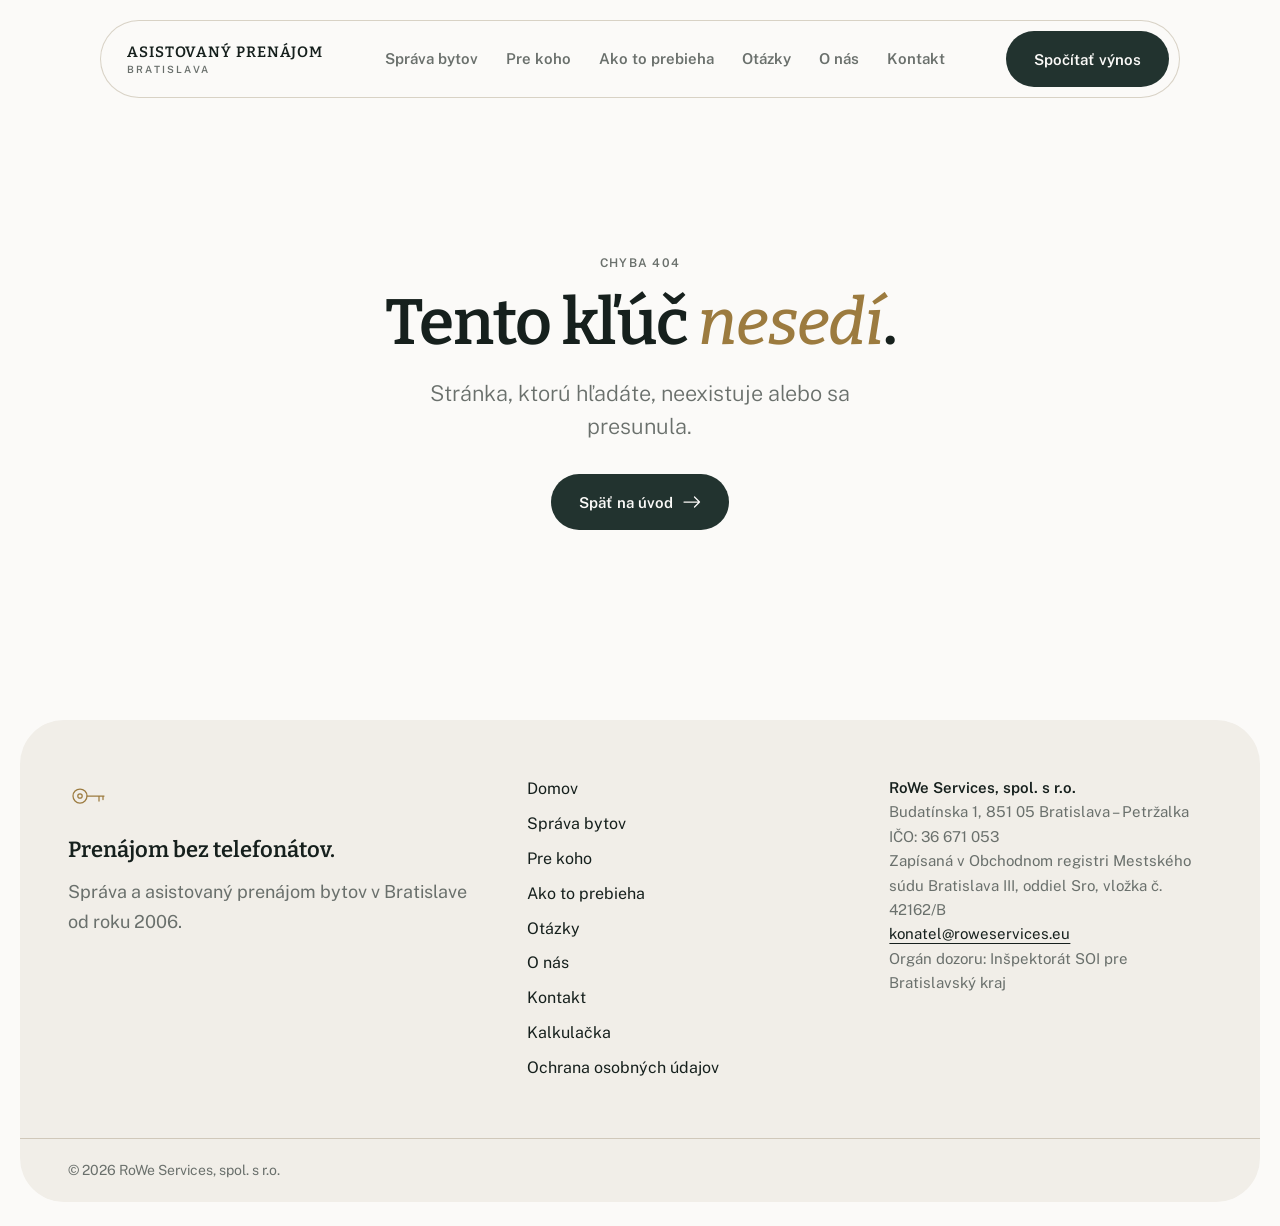
<file: ochrana-osobnych-udajov/index.html>
<!DOCTYPE html><html lang="sk"><head><meta charSet="utf-8"/><meta name="viewport" content="width=device-width, initial-scale=1"/><link rel="stylesheet" href="https://fonts.googleapis.com/css2?family=Bitter:ital,wght@0,400;0,500;0,600;0,700;1,400;1,500&amp;family=Public+Sans:wght@300;400;500;600;700&amp;display=swap" data-precedence="default"/><link rel="stylesheet" href="/assets/styles-BcqnwrHT.css" data-precedence="default"/><title>Ochrana osobných údajov | RoWe Services</title><meta property="og:site_name" content="Asistovaný prenájom · RoWe Services"/><meta property="og:locale" content="sk_SK"/><meta property="og:type" content="website"/><meta name="twitter:card" content="summary_large_image"/><meta name="theme-color" content="#FBFAF8"/><meta name="description" content="Ako RoWe Services, spol. s r.o. spracúva osobné údaje z dopytového formulára."/><meta property="og:title" content="Ochrana osobných údajov — RoWe Services"/><meta property="og:description" content="Informácie o spracúvaní osobných údajov."/><link rel="modulepreload" href="/assets/index-CCJOkK1q.js"/><link rel="modulepreload" href="/assets/ochrana-osobnych-udajov-CNLSauF5.js"/><link rel="preconnect" href="https://fonts.googleapis.com"/><link rel="preconnect" href="https://fonts.gstatic.com" crossorigin="anonymous"/><link rel="icon" href="/favicon.png" type="image/png"/><meta name="robots" content="noindex, nofollow"/><script>document.documentElement.classList.add('js')</script><script type="application/ld+json">{"@context":"https://schema.org","@type":"RealEstateAgent","name":"RoWe Services, spol. s r.o.","description":"Správa a asistovaný prenájom bytov v Bratislave.","email":"konatel@roweservices.eu","foundingDate":"2006","areaServed":"Bratislava","identifier":{"@type":"PropertyValue","name":"IČO","value":"36671053"},"address":{"@type":"PostalAddress","streetAddress":"Budatínska 1","postalCode":"85105","addressLocality":"Bratislava","addressCountry":"SK"}}</script><meta name="twitter:title" content="Ochrana osobných údajov — RoWe Services"><meta name="twitter:description" content="Informácie o spracúvaní osobných údajov."><meta property="og:image" content="https://pub-bb2e103a32db4e198524a2e9ed8f35b4.r2.dev/lovp_76khn1ywm394h94q1vjr0kr419/d4d4c5fb69132d96f1a3f4b6ff37ee89_1791509031383.png"><meta name="twitter:image" content="https://pub-bb2e103a32db4e198524a2e9ed8f35b4.r2.dev/lovp_76khn1ywm394h94q1vjr0kr419/d4d4c5fb69132d96f1a3f4b6ff37ee89_1791509031383.png"></head><body><header class="menu" data-zmrsteny="false"><div class="flex items-center justify-between gap-4"><a class="flex flex-col whitespace-nowrap leading-none" aria-label="Asistovaný prenájom — domov" href="/"><span class="font-serif text-[15px] font-semibold tracking-[0.06em] text-atrament">ASISTOVANÝ PRENÁJOM</span><span class="mt-1 text-[10px] font-semibold tracking-[0.22em] text-seda">BRATISLAVA</span></a><nav class="hidden items-center gap-1 lg:flex" aria-label="Hlavné menu"><a class="whitespace-nowrap rounded-full px-3 py-2 text-[15px] font-semibold text-seda transition-colors hover:text-atrament" href="/sprava-bytov">Správa bytov</a><a class="whitespace-nowrap rounded-full px-3 py-2 text-[15px] font-semibold text-seda transition-colors hover:text-atrament" href="/pre-koho">Pre koho</a><a class="whitespace-nowrap rounded-full px-3 py-2 text-[15px] font-semibold text-seda transition-colors hover:text-atrament" href="/ako-to-prebieha">Ako to prebieha</a><a class="whitespace-nowrap rounded-full px-3 py-2 text-[15px] font-semibold text-seda transition-colors hover:text-atrament" href="/casto-kladene-otazky">Otázky</a><a class="whitespace-nowrap rounded-full px-3 py-2 text-[15px] font-semibold text-seda transition-colors hover:text-atrament" href="/o-nas">O nás</a><a class="whitespace-nowrap rounded-full px-3 py-2 text-[15px] font-semibold text-seda transition-colors hover:text-atrament" href="/kontakt">Kontakt</a></nav><div class="flex items-center gap-2"><a class="tlacidlo tl-primarne hidden sm:inline-flex" href="/vynos">Spočítať výnos</a><button type="button" aria-expanded="false" aria-controls="mobilne-menu" class="tlacidlo tl-sekundarne !h-12 !px-5 lg:hidden">Menu</button></div></div></header><main><!--$--><section class="obal pt-[120px] pb-[clamp(78px,9vh,116px)] lg:pt-[150px]"><p class="stitok mb-5">Pätička</p><h1 class="max-w-[18ch]">Ochrana <em>osobných údajov</em></h1><dl class="mt-12 max-w-3xl"><div class="grid gap-2 border-t border-linka py-6 md:grid-cols-[220px_1fr]"><dt class="font-semibold">Prevádzkovateľ</dt><dd class="text-seda">RoWe Services, spol. s r.o., Budatínska 1, 851 05 Bratislava – Petržalka, IČO: 36 671 053. Kontakt: konatel@roweservices.eu.</dd></div><div class="grid gap-2 border-t border-linka py-6 md:grid-cols-[220px_1fr]"><dt class="font-semibold">Aké údaje spracúvame</dt><dd class="text-seda">Meno, telefón, e-mail a informácie o byte, ktoré uvediete v dopytovom formulári.</dd></div><div class="grid gap-2 border-t border-linka py-6 md:grid-cols-[220px_1fr]"><dt class="font-semibold">Na aký účel</dt><dd class="text-seda">Výlučne na vybavenie vášho dopytu a prípravu ponuky správy bytu.</dd></div><div class="grid gap-2 border-t border-linka py-6 md:grid-cols-[220px_1fr]"><dt class="font-semibold">Právny základ</dt><dd class="text-seda">Váš súhlas a opatrenia pred uzavretím zmluvy na vašu žiadosť podľa čl. 6 ods. 1 písm. a) a b) nariadenia GDPR.</dd></div><div class="grid gap-2 border-t border-linka py-6 md:grid-cols-[220px_1fr]"><dt class="font-semibold">Ako dlho</dt><dd class="text-seda">Po dobu nevyhnutnú na vybavenie dopytu. Ak zmluvu neuzavrieme, údaje vymažeme.</dd></div><div class="grid gap-2 border-t border-linka py-6 md:grid-cols-[220px_1fr]"><dt class="font-semibold">Vaše práva</dt><dd class="text-seda">Máte právo na prístup k údajom, ich opravu, vymazanie, obmedzenie spracúvania, prenosnosť, odvolanie súhlasu a podanie sťažnosti na Úrad na ochranu osobných údajov SR.</dd></div></dl></section><script>(function(a,f){let l;try{l=JSON.parse(sessionStorage.getItem(a)||"{}")}catch{return}const n=l?.[f||history.state?.__TSR_key];let c=!1;for(const t in n){const e=n[t],o=e?.scrollX,s=e?.scrollY;if(Number.isFinite(o)&&Number.isFinite(s)){if(t==="window")scrollTo(o,s),c=!0;else if(t)try{const r=document.querySelector(t);r&&(r.scrollLeft=o,r.scrollTop=s)}catch{}}}if(c)return;const i=location.hash.slice(1);if(i){const t=history.state?.__hashScrollIntoViewOptions??!0;if(t){const e=document.getElementById(i);e&&e.scrollIntoView(t)}return}scrollTo(0,0)})("tsr-scroll-restoration-v1_3");document.currentScript.remove()</script><!--/$--></main><footer class="pb-28 lg:pb-6"><div class="vlozena bg-len"><div class="obal grid gap-10 py-14 md:grid-cols-[1.3fr_1fr_1fr]"><div><svg class="text-mosadz" width="40" height="40" viewBox="0 0 40 40" fill="none" aria-hidden="true"><circle cx="12" cy="20" r="7" stroke="currentColor" stroke-width="1.25"></circle><circle cx="12" cy="20" r="2.2" stroke="currentColor" stroke-width="1.25"></circle><path d="M19 20h17M31 20v5M35 20v3.5" stroke="currentColor" stroke-width="1.25" stroke-linecap="round"></path></svg><p class="mt-4 font-serif text-[22px] font-semibold">Prenájom bez telefonátov.</p><p class="mt-2 text-seda">Správa a asistovaný prenájom bytov v Bratislave od roku <!-- -->2006<!-- -->.</p></div><nav aria-label="Pätička" class="grid content-start gap-2 text-[16px]"><a href="/">Domov</a><a href="/sprava-bytov">Správa bytov</a><a href="/pre-koho">Pre koho</a><a href="/ako-to-prebieha">Ako to prebieha</a><a href="/casto-kladene-otazky">Otázky</a><a href="/o-nas">O nás</a><a href="/kontakt">Kontakt</a><a href="/vynos">Kalkulačka</a><a class="active" href="/ochrana-osobnych-udajov" data-status="active" aria-current="page">Ochrana osobných údajov</a></nav><address class="not-italic text-[15px] leading-relaxed text-seda"><strong class="font-semibold text-atrament">RoWe Services, spol. s r.o.</strong><br/>Budatínska 1<!-- -->, <!-- -->851 05<!-- --> <!-- -->Bratislava – Petržalka<br/>IČO: <!-- -->36 671 053<br/>Zapísaná v Obchodnom registri Mestského súdu Bratislava III, oddiel Sro, vložka č. 42162/B<br/><a href="mailto:konatel@roweservices.eu" class="text-atrament underline underline-offset-4">konatel@roweservices.eu</a><br/>Orgán dozoru: <!-- -->Inšpektorát SOI pre Bratislavský kraj</address></div><div class="obal border-t border-linka py-5 text-[14px] text-seda">© <!-- -->2026<!-- --> <!-- -->RoWe Services, spol. s r.o.</div></div></footer><script data-tsr-stream-part="">(self.$R=self.$R||{})["tsr"]=[];self.$_TSR={h(){this.hydrated=!0,this.c()},e(){this.streamEnded=!0,this.c()},c(){this.hydrated&&this.streamEnded&&(delete self.$_TSR,delete self.$R.tsr)},p(e){this.initialized?e():this.buffer.push(e)},buffer:[]};$_TSR.router=($R=>$R[0]={manifest:$R[1]={routes:$R[2]={__root__:$R[3]={preloads:$R[4]=["/assets/index-CCJOkK1q.js"],scripts:$R[5]=[$R[6]={attrs:$R[7]={type:"module",async:!0,src:"/assets/index-CCJOkK1q.js"}}]},"/ochrana-osobnych-udajov":$R[8]={preloads:$R[9]=["/assets/ochrana-osobnych-udajov-CNLSauF5.js"]}}},matches:$R[10]=[$R[11]={i:"__root__ ",u:1791512284502,s:"success",ssr:!0},$R[12]={i:" ochrana-osobnych-udajov ochrana-osobnych-udajov",u:1791512284502,s:"success",ssr:!0}]})($R["tsr"]);$_TSR.e();{let s=document.currentScript,p;while((p=s.previousElementSibling)&&p.hasAttribute('data-tsr-stream-part'))p.remove();s.remove()}</script><script type="module" async="" src="/assets/index-CCJOkK1q.js"></script><script>document.currentScript.remove();/*$tsr-stream-boundary*/</script></body></html>
</file>
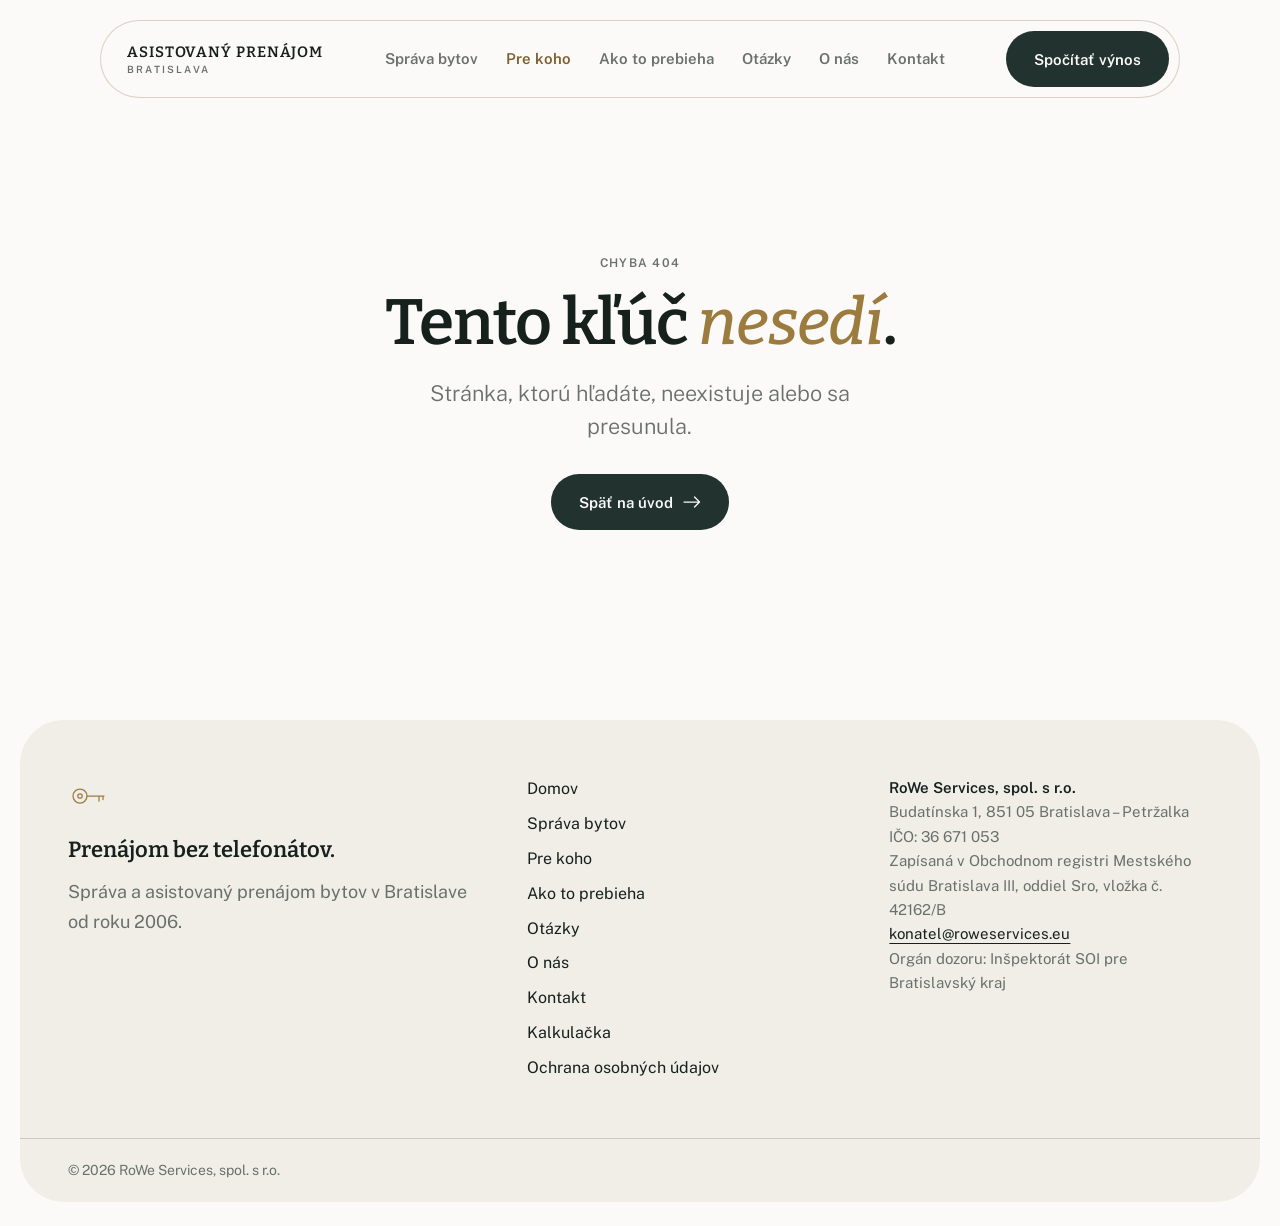
<file: pre-koho/index.html>
<!DOCTYPE html><html lang="sk"><head><meta charSet="utf-8"/><meta name="viewport" content="width=device-width, initial-scale=1"/><link rel="preload" as="image" href="/assets/spalna-BN37EusL.jpg"/><link rel="stylesheet" href="https://fonts.googleapis.com/css2?family=Bitter:ital,wght@0,400;0,500;0,600;0,700;1,400;1,500&amp;family=Public+Sans:wght@300;400;500;600;700&amp;display=swap" data-precedence="default"/><link rel="stylesheet" href="/assets/styles-BcqnwrHT.css" data-precedence="default"/><title>Pre koho je asistovaný prenájom bytu | RoWe Services Bratislava</title><meta property="og:site_name" content="Asistovaný prenájom · RoWe Services"/><meta property="og:locale" content="sk_SK"/><meta property="og:type" content="website"/><meta name="twitter:card" content="summary_large_image"/><meta name="theme-color" content="#FBFAF8"/><meta name="description" content="Prenájom bytu bez starostí pre majiteľov mimo Bratislavy, v zahraničí, s viacerými bytmi alebo po zlej skúsenosti s nájomcom."/><meta property="og:title" content="Pre koho je asistovaný prenájom bytu"/><meta property="og:description" content="Štyri situácie, v ktorých majiteľom bytov v Bratislave pomáhame najviac."/><link rel="modulepreload" href="/assets/index-CCJOkK1q.js"/><link rel="modulepreload" href="/assets/pre-koho-D17znowg.js"/><link rel="modulepreload" href="/assets/mesto-jYZx4-wf.js"/><link rel="preconnect" href="https://fonts.googleapis.com"/><link rel="preconnect" href="https://fonts.gstatic.com" crossorigin="anonymous"/><link rel="icon" href="/favicon.png" type="image/png"/><meta name="robots" content="noindex, nofollow"/><script>document.documentElement.classList.add('js')</script><script type="application/ld+json">{"@context":"https://schema.org","@type":"RealEstateAgent","name":"RoWe Services, spol. s r.o.","description":"Správa a asistovaný prenájom bytov v Bratislave.","email":"konatel@roweservices.eu","foundingDate":"2006","areaServed":"Bratislava","identifier":{"@type":"PropertyValue","name":"IČO","value":"36671053"},"address":{"@type":"PostalAddress","streetAddress":"Budatínska 1","postalCode":"85105","addressLocality":"Bratislava","addressCountry":"SK"}}</script><meta name="twitter:title" content="Pre koho je asistovaný prenájom bytu"><meta name="twitter:description" content="Štyri situácie, v ktorých majiteľom bytov v Bratislave pomáhame najviac."><meta property="og:image" content="https://pub-bb2e103a32db4e198524a2e9ed8f35b4.r2.dev/lovp_76khn1ywm394h94q1vjr0kr419/d4d4c5fb69132d96f1a3f4b6ff37ee89_1791509031383.png"><meta name="twitter:image" content="https://pub-bb2e103a32db4e198524a2e9ed8f35b4.r2.dev/lovp_76khn1ywm394h94q1vjr0kr419/d4d4c5fb69132d96f1a3f4b6ff37ee89_1791509031383.png"></head><body><header class="menu" data-zmrsteny="false"><div class="flex items-center justify-between gap-4"><a class="flex flex-col whitespace-nowrap leading-none" aria-label="Asistovaný prenájom — domov" href="/"><span class="font-serif text-[15px] font-semibold tracking-[0.06em] text-atrament">ASISTOVANÝ PRENÁJOM</span><span class="mt-1 text-[10px] font-semibold tracking-[0.22em] text-seda">BRATISLAVA</span></a><nav class="hidden items-center gap-1 lg:flex" aria-label="Hlavné menu"><a class="whitespace-nowrap rounded-full px-3 py-2 text-[15px] font-semibold text-seda transition-colors hover:text-atrament" href="/sprava-bytov">Správa bytov</a><a class="whitespace-nowrap rounded-full px-3 py-2 text-[15px] font-semibold text-seda transition-colors hover:text-atrament !text-mosadz-tm" href="/pre-koho" data-status="active" aria-current="page">Pre koho</a><a class="whitespace-nowrap rounded-full px-3 py-2 text-[15px] font-semibold text-seda transition-colors hover:text-atrament" href="/ako-to-prebieha">Ako to prebieha</a><a class="whitespace-nowrap rounded-full px-3 py-2 text-[15px] font-semibold text-seda transition-colors hover:text-atrament" href="/casto-kladene-otazky">Otázky</a><a class="whitespace-nowrap rounded-full px-3 py-2 text-[15px] font-semibold text-seda transition-colors hover:text-atrament" href="/o-nas">O nás</a><a class="whitespace-nowrap rounded-full px-3 py-2 text-[15px] font-semibold text-seda transition-colors hover:text-atrament" href="/kontakt">Kontakt</a></nav><div class="flex items-center gap-2"><a class="tlacidlo tl-primarne hidden sm:inline-flex" href="/vynos">Spočítať výnos</a><button type="button" aria-expanded="false" aria-controls="mobilne-menu" class="tlacidlo tl-sekundarne !h-12 !px-5 lg:hidden">Menu</button></div></div></header><main><!--$--><section class="obal pt-[120px] pb-[clamp(56px,7vh,90px)] lg:pt-[150px]"><div class="grid items-end gap-10 lg:grid-cols-[1.1fr_1fr]"><div><p data-anim="true" class="stitok mb-5">Pre koho</p><h1 data-anim="h" class="">Pre ľudí, ktorí chcú byt mať, <em>nie ho spravovať</em></h1><p data-anim="true" style="--d:140ms" class="perex mt-6 max-w-[36ch]">Majitelia jedného až piatich bytov v Bratislave. Často žijú inde a nechcú, aby sa prenájom stal ich druhou prácou.</p></div><figure class="aspect-[4/3]"><div data-anim="foto" class="h-full overflow-hidden rounded-[26px] bg-piesok"><img src="/assets/spalna-BN37EusL.jpg" alt="Pokojná svetlá spálňa s ustlanou posteľou" width="1200" height="912" loading="eager" class="h-full w-full object-cover"/></div><figcaption class="mt-2 text-[13px] text-seda">Ilustračná fotografia.</figcaption></figure></div></section><section class="obal sekcia pt-0"><div class="grid gap-x-12 md:grid-cols-2"><div data-anim="true" style="--d:0ms" class="border-t border-linka py-7"><h3>Žijem mimo Bratislavy alebo v zahraničí</h3><p class="mt-3 font-serif text-[19px] italic leading-relaxed text-seda">„<!-- -->Nemôžem prísť na každú obhliadku ani poruchu. Potrebujem niekoho, kto to vyrieši a dá mi vedieť výsledok.<!-- -->&quot;</p><p class="mt-4 text-telo">Všetko prebieha na mieste bez vás. O každej poruche viete, ako sa vyriešila, a náklady schvaľujete na diaľku.</p></div><div data-anim="true" style="--d:70ms" class="border-t border-linka py-7"><h3>Mám za sebou zlú skúsenosť</h3><p class="mt-3 font-serif text-[19px] italic leading-relaxed text-seda">„<!-- -->Neplatenie, škody alebo nepríjemné ukončenie podnájmu už nechcem riešiť bez jasných pravidiel.<!-- -->&quot;</p><p class="mt-4 text-telo">Zmluvu zabezpečujeme notárskou zápisnicou s exekučným titulom, nájomcu preverujeme a platby sledujeme od dňa splatnosti.</p></div><div data-anim="true" style="--d:140ms" class="border-t border-linka py-7"><h3>Vlastním viac bytov</h3><p class="mt-3 font-serif text-[19px] italic leading-relaxed text-seda">„<!-- -->Potrebujem mať zmluvy, platby, kontroly a výsledky všetkých bytov usporiadané rovnako.<!-- -->&quot;</p><p class="mt-4 text-telo">Každý byt má rovnakú zmluvu, rovnaký režim obhliadok a rovnaký mesačný prehľad. Porovnáte ich na jednej strane.</p></div><div data-anim="true" style="--d:210ms" class="border-t border-linka py-7"><h3>Popri práci na to nemám čas</h3><p class="mt-3 font-serif text-[19px] italic leading-relaxed text-seda">„<!-- -->Nechcem večer riešiť telefonáty, opravy a administratívu. Byt má byť investícia, nie druhé zamestnanie.<!-- -->&quot;</p><p class="mt-4 text-telo">Telefón zdvíhame my. K vám sa dostane len to, čo vyžaduje vaše rozhodnutie.</p></div></div><p data-anim="true" class="mt-6 rounded-[26px] bg-piesok px-7 py-6 font-serif text-[clamp(19px,1.8vw,24px)] font-medium">Ak hľadáte iba najlacnejšie jednorazové sprostredkovanie, nebudeme pre vás správna voľba.</p></section><section class="obal pb-[clamp(40px,6vh,80px)] grid gap-10 lg:grid-cols-2 lg:items-center"><div><h2 data-anim="h" class="">Bratislava, <em>ktorú poznáme</em></h2><p data-anim="true" class="mt-5 text-telo">Spravujeme byty vo všetkých mestských častiach. Na obhliadku či poruchu sa dostaneme rýchlo, lebo sme tu.</p></div><figure class="aspect-[16/9]"><div data-anim="foto" class="h-full overflow-hidden rounded-[26px] bg-piesok"><img src="/assets/mesto-Di5By3MX.jpg" alt="Bratislavská bytová zástavba v rannom opare" width="1600" height="912" loading="lazy" class="h-full w-full object-cover"/></div></figure></section><section class="sekcia"><div class="vlozena bg-piesok"><div class="obal flex flex-col items-start justify-between gap-8 py-[clamp(48px,7vh,80px)] md:flex-row md:items-center"><div><h2 data-anim="h" class="max-w-[20ch]">Povedzte nám o svojom byte. <em>Ozveme sa.</em></h2><p data-anim="true" class="mt-4 text-telo text-seda">Krátky dopyt, žiadny záväzok. Odpovieme e-mailom alebo zavoláme, ako vám to vyhovuje.</p></div><div data-anim="true" style="--d:70ms" class="flex flex-wrap gap-3"><a class="tlacidlo tl-primarne" href="/kontakt">Poslať dopyt <svg class="sipka " width="18" height="12" viewBox="0 0 18 12" fill="none" aria-hidden="true"><path d="M1 6h15.5M11.5 1l5 5-5 5" stroke="currentColor" stroke-width="1.25" stroke-linecap="round" stroke-linejoin="round"></path></svg></a><a class="tlacidlo tl-sekundarne" href="/vynos">Spočítať výnos</a></div></div></div></section><script>(function(a,f){let l;try{l=JSON.parse(sessionStorage.getItem(a)||"{}")}catch{return}const n=l?.[f||history.state?.__TSR_key];let c=!1;for(const t in n){const e=n[t],o=e?.scrollX,s=e?.scrollY;if(Number.isFinite(o)&&Number.isFinite(s)){if(t==="window")scrollTo(o,s),c=!0;else if(t)try{const r=document.querySelector(t);r&&(r.scrollLeft=o,r.scrollTop=s)}catch{}}}if(c)return;const i=location.hash.slice(1);if(i){const t=history.state?.__hashScrollIntoViewOptions??!0;if(t){const e=document.getElementById(i);e&&e.scrollIntoView(t)}return}scrollTo(0,0)})("tsr-scroll-restoration-v1_3");document.currentScript.remove()</script><!--/$--></main><footer class="pb-28 lg:pb-6"><div class="vlozena bg-len"><div class="obal grid gap-10 py-14 md:grid-cols-[1.3fr_1fr_1fr]"><div><svg class="text-mosadz" width="40" height="40" viewBox="0 0 40 40" fill="none" aria-hidden="true"><circle cx="12" cy="20" r="7" stroke="currentColor" stroke-width="1.25"></circle><circle cx="12" cy="20" r="2.2" stroke="currentColor" stroke-width="1.25"></circle><path d="M19 20h17M31 20v5M35 20v3.5" stroke="currentColor" stroke-width="1.25" stroke-linecap="round"></path></svg><p class="mt-4 font-serif text-[22px] font-semibold">Prenájom bez telefonátov.</p><p class="mt-2 text-seda">Správa a asistovaný prenájom bytov v Bratislave od roku <!-- -->2006<!-- -->.</p></div><nav aria-label="Pätička" class="grid content-start gap-2 text-[16px]"><a href="/">Domov</a><a href="/sprava-bytov">Správa bytov</a><a class="active" href="/pre-koho" data-status="active" aria-current="page">Pre koho</a><a href="/ako-to-prebieha">Ako to prebieha</a><a href="/casto-kladene-otazky">Otázky</a><a href="/o-nas">O nás</a><a href="/kontakt">Kontakt</a><a href="/vynos">Kalkulačka</a><a href="/ochrana-osobnych-udajov">Ochrana osobných údajov</a></nav><address class="not-italic text-[15px] leading-relaxed text-seda"><strong class="font-semibold text-atrament">RoWe Services, spol. s r.o.</strong><br/>Budatínska 1<!-- -->, <!-- -->851 05<!-- --> <!-- -->Bratislava – Petržalka<br/>IČO: <!-- -->36 671 053<br/>Zapísaná v Obchodnom registri Mestského súdu Bratislava III, oddiel Sro, vložka č. 42162/B<br/><a href="mailto:konatel@roweservices.eu" class="text-atrament underline underline-offset-4">konatel@roweservices.eu</a><br/>Orgán dozoru: <!-- -->Inšpektorát SOI pre Bratislavský kraj</address></div><div class="obal border-t border-linka py-5 text-[14px] text-seda">© <!-- -->2026<!-- --> <!-- -->RoWe Services, spol. s r.o.</div></div></footer><script data-tsr-stream-part="">(self.$R=self.$R||{})["tsr"]=[];self.$_TSR={h(){this.hydrated=!0,this.c()},e(){this.streamEnded=!0,this.c()},c(){this.hydrated&&this.streamEnded&&(delete self.$_TSR,delete self.$R.tsr)},p(e){this.initialized?e():this.buffer.push(e)},buffer:[]};$_TSR.router=($R=>$R[0]={manifest:$R[1]={routes:$R[2]={__root__:$R[3]={preloads:$R[4]=["/assets/index-CCJOkK1q.js"],scripts:$R[5]=[$R[6]={attrs:$R[7]={type:"module",async:!0,src:"/assets/index-CCJOkK1q.js"}}]},"/pre-koho":$R[8]={preloads:$R[9]=["/assets/pre-koho-D17znowg.js","/assets/mesto-jYZx4-wf.js"]}}},matches:$R[10]=[$R[11]={i:"__root__ ",u:1791512284863,s:"success",ssr:!0},$R[12]={i:" pre-koho pre-koho",u:1791512284863,s:"success",ssr:!0}]})($R["tsr"]);$_TSR.e();{let s=document.currentScript,p;while((p=s.previousElementSibling)&&p.hasAttribute('data-tsr-stream-part'))p.remove();s.remove()}</script><script type="module" async="" src="/assets/index-CCJOkK1q.js"></script><script>document.currentScript.remove();/*$tsr-stream-boundary*/</script></body></html>
</file>
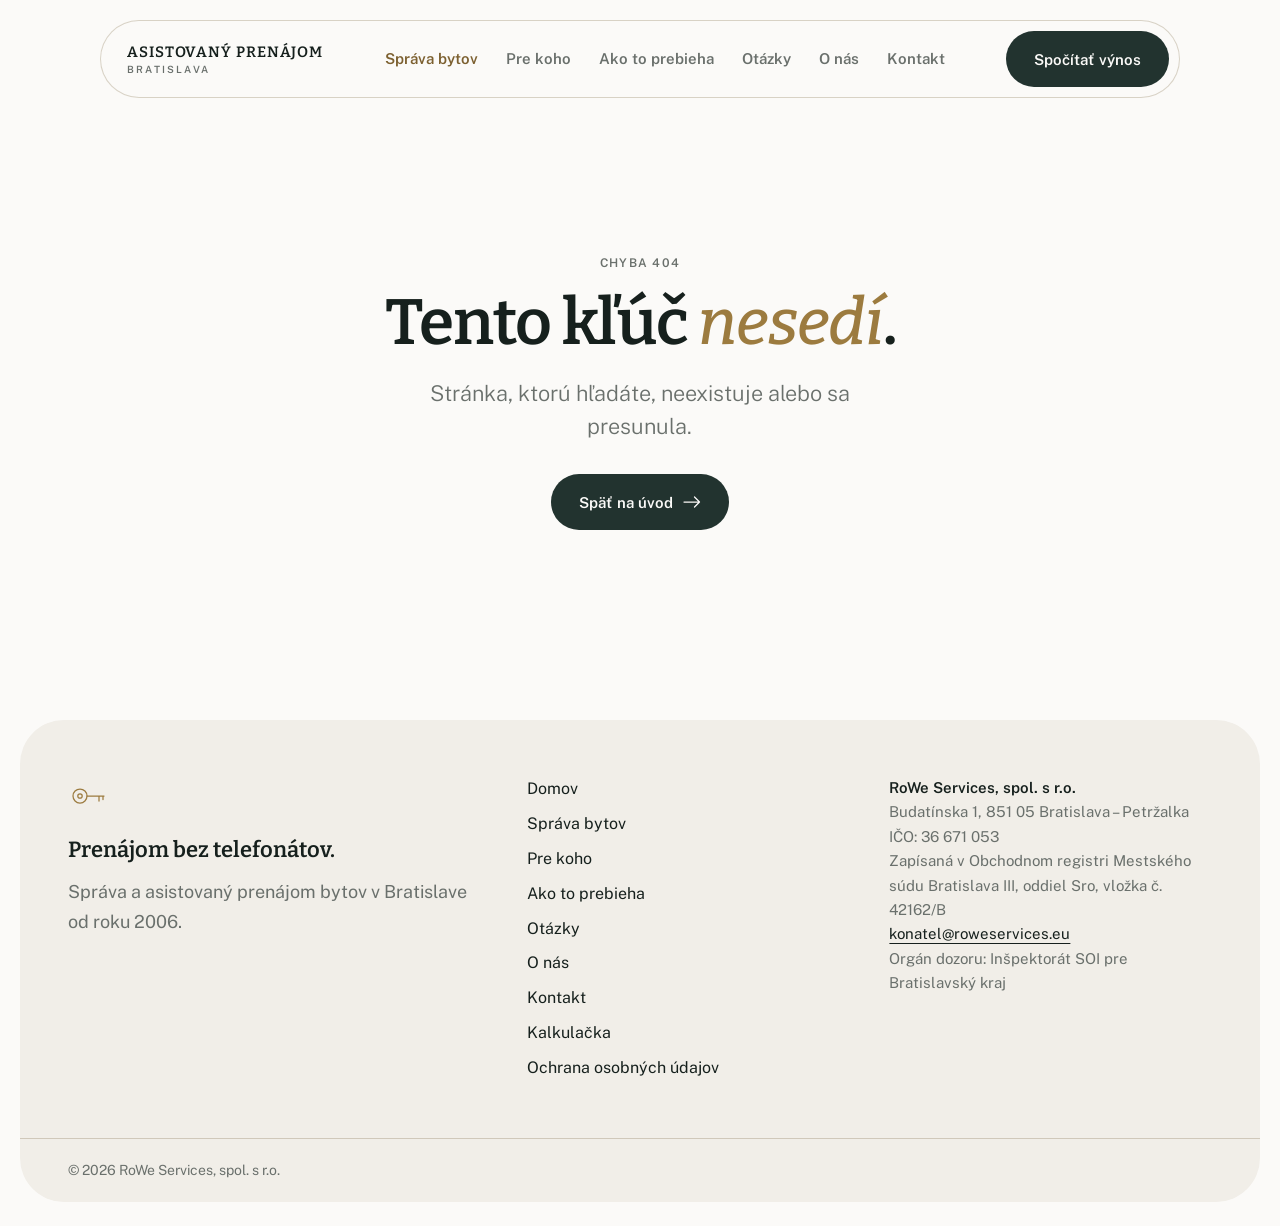
<file: sprava-bytov/index.html>
<!DOCTYPE html><html lang="sk"><head><meta charSet="utf-8"/><meta name="viewport" content="width=device-width, initial-scale=1"/><link rel="preload" as="image" href="/assets/kuchyna-97T3Nij_.jpg"/><link rel="stylesheet" href="https://fonts.googleapis.com/css2?family=Bitter:ital,wght@0,400;0,500;0,600;0,700;1,400;1,500&amp;family=Public+Sans:wght@300;400;500;600;700&amp;display=swap" data-precedence="default"/><link rel="stylesheet" href="/assets/styles-BcqnwrHT.css" data-precedence="default"/><title>Správa bytov Bratislava — čo služba obsahuje | RoWe Services</title><meta property="og:site_name" content="Asistovaný prenájom · RoWe Services"/><meta property="og:locale" content="sk_SK"/><meta property="og:type" content="website"/><meta name="twitter:card" content="summary_large_image"/><meta name="theme-color" content="#FBFAF8"/><meta name="description" content="Správa bytov v Bratislave: preverenie nájomcu, notárska zmluva, sledovanie platieb, obhliadky, poruchy a mesačný report."/><meta property="og:title" content="Správa bytov v Bratislave — čo služba obsahuje"/><meta property="og:description" content="Od posúdenia bytu po odovzdanie späť. Jedenásť vecí, ktoré preberáme."/><link rel="modulepreload" href="/assets/index-CCJOkK1q.js"/><link rel="modulepreload" href="/assets/sprava-bytov-Cs88a_3U.js"/><link rel="modulepreload" href="/assets/dokumentacia-DhqQ88Uq.js"/><link rel="preconnect" href="https://fonts.googleapis.com"/><link rel="preconnect" href="https://fonts.gstatic.com" crossorigin="anonymous"/><link rel="icon" href="/favicon.png" type="image/png"/><meta name="robots" content="noindex, nofollow"/><script>document.documentElement.classList.add('js')</script><script type="application/ld+json">{"@context":"https://schema.org","@type":"RealEstateAgent","name":"RoWe Services, spol. s r.o.","description":"Správa a asistovaný prenájom bytov v Bratislave.","email":"konatel@roweservices.eu","foundingDate":"2006","areaServed":"Bratislava","identifier":{"@type":"PropertyValue","name":"IČO","value":"36671053"},"address":{"@type":"PostalAddress","streetAddress":"Budatínska 1","postalCode":"85105","addressLocality":"Bratislava","addressCountry":"SK"}}</script><meta name="twitter:title" content="Správa bytov v Bratislave — čo služba obsahuje"><meta name="twitter:description" content="Od posúdenia bytu po odovzdanie späť. Jedenásť vecí, ktoré preberáme."><meta property="og:image" content="https://pub-bb2e103a32db4e198524a2e9ed8f35b4.r2.dev/lovp_76khn1ywm394h94q1vjr0kr419/d4d4c5fb69132d96f1a3f4b6ff37ee89_1791509031383.png"><meta name="twitter:image" content="https://pub-bb2e103a32db4e198524a2e9ed8f35b4.r2.dev/lovp_76khn1ywm394h94q1vjr0kr419/d4d4c5fb69132d96f1a3f4b6ff37ee89_1791509031383.png"></head><body><header class="menu" data-zmrsteny="false"><div class="flex items-center justify-between gap-4"><a class="flex flex-col whitespace-nowrap leading-none" aria-label="Asistovaný prenájom — domov" href="/"><span class="font-serif text-[15px] font-semibold tracking-[0.06em] text-atrament">ASISTOVANÝ PRENÁJOM</span><span class="mt-1 text-[10px] font-semibold tracking-[0.22em] text-seda">BRATISLAVA</span></a><nav class="hidden items-center gap-1 lg:flex" aria-label="Hlavné menu"><a class="whitespace-nowrap rounded-full px-3 py-2 text-[15px] font-semibold text-seda transition-colors hover:text-atrament !text-mosadz-tm" href="/sprava-bytov" data-status="active" aria-current="page">Správa bytov</a><a class="whitespace-nowrap rounded-full px-3 py-2 text-[15px] font-semibold text-seda transition-colors hover:text-atrament" href="/pre-koho">Pre koho</a><a class="whitespace-nowrap rounded-full px-3 py-2 text-[15px] font-semibold text-seda transition-colors hover:text-atrament" href="/ako-to-prebieha">Ako to prebieha</a><a class="whitespace-nowrap rounded-full px-3 py-2 text-[15px] font-semibold text-seda transition-colors hover:text-atrament" href="/casto-kladene-otazky">Otázky</a><a class="whitespace-nowrap rounded-full px-3 py-2 text-[15px] font-semibold text-seda transition-colors hover:text-atrament" href="/o-nas">O nás</a><a class="whitespace-nowrap rounded-full px-3 py-2 text-[15px] font-semibold text-seda transition-colors hover:text-atrament" href="/kontakt">Kontakt</a></nav><div class="flex items-center gap-2"><a class="tlacidlo tl-primarne hidden sm:inline-flex" href="/vynos">Spočítať výnos</a><button type="button" aria-expanded="false" aria-controls="mobilne-menu" class="tlacidlo tl-sekundarne !h-12 !px-5 lg:hidden">Menu</button></div></div></header><main><!--$--><section class="obal pt-[120px] pb-[clamp(56px,7vh,90px)] lg:pt-[150px]"><div class="grid items-end gap-10 lg:grid-cols-[1.1fr_1fr]"><div><p data-anim="true" class="stitok mb-5">Správa bytov</p><h1 data-anim="h" class="">Všetko, čo prenájom vyžaduje. <em>Okrem vás.</em></h1><p data-anim="true" style="--d:140ms" class="perex mt-6 max-w-[36ch]">Od prvej obhliadky bytu až po jeho odovzdanie späť. Tu je presne, čo preberáme.</p></div><figure class="aspect-[4/3]"><div data-anim="foto" class="h-full overflow-hidden rounded-[26px] bg-piesok"><img src="/assets/kuchyna-97T3Nij_.jpg" alt="Svetlá kuchyňa s drevenými skrinkami a oknom" width="1200" height="912" loading="eager" class="h-full w-full object-cover"/></div><figcaption class="mt-2 text-[13px] text-seda">Ilustračná fotografia.</figcaption></figure></div></section><section class="vlozena bg-len"><div class="obal sekcia grid gap-12 lg:grid-cols-[0.7fr_1.3fr]"><div><h2 data-anim="h" class="">Čo služba <em>obsahuje</em></h2><p data-anim="true" class="mt-5 text-seda">Tento zoznam je úplný. Čo v ňom nie je, sme vám zatiaľ nesľúbili.</p></div><ul class="grid gap-x-10 md:grid-cols-2"><li data-anim="true" style="--d:0ms" class="flex gap-4 border-t border-linka py-5"><svg width="22" height="22" viewBox="0 0 22 22" fill="none" aria-hidden="true" class="mt-1 flex-none text-mosadz"><path d="M4 11.5l4.5 4.5L18 6.5" stroke="currentColor" stroke-width="1.25" stroke-linecap="round" stroke-linejoin="round"></path></svg><span>Posúdenie bytu a odporúčanie, čo doriešiť pred prenájmom</span></li><li data-anim="true" style="--d:70ms" class="flex gap-4 border-t border-linka py-5"><svg width="22" height="22" viewBox="0 0 22 22" fill="none" aria-hidden="true" class="mt-1 flex-none text-mosadz"><path d="M4 11.5l4.5 4.5L18 6.5" stroke="currentColor" stroke-width="1.25" stroke-linecap="round" stroke-linejoin="round"></path></svg><span>Príprava inzercie a fotografií</span></li><li data-anim="true" style="--d:140ms" class="flex gap-4 border-t border-linka py-5"><svg width="22" height="22" viewBox="0 0 22 22" fill="none" aria-hidden="true" class="mt-1 flex-none text-mosadz"><path d="M4 11.5l4.5 4.5L18 6.5" stroke="currentColor" stroke-width="1.25" stroke-linecap="round" stroke-linejoin="round"></path></svg><span>Obhliadky so záujemcami</span></li><li data-anim="true" style="--d:210ms" class="flex gap-4 border-t border-linka py-5"><svg width="22" height="22" viewBox="0 0 22 22" fill="none" aria-hidden="true" class="mt-1 flex-none text-mosadz"><path d="M4 11.5l4.5 4.5L18 6.5" stroke="currentColor" stroke-width="1.25" stroke-linecap="round" stroke-linejoin="round"></path></svg><span>Preverenie nájomcu</span></li><li data-anim="true" style="--d:280ms" class="flex gap-4 border-t border-linka py-5"><svg width="22" height="22" viewBox="0 0 22 22" fill="none" aria-hidden="true" class="mt-1 flex-none text-mosadz"><path d="M4 11.5l4.5 4.5L18 6.5" stroke="currentColor" stroke-width="1.25" stroke-linecap="round" stroke-linejoin="round"></path></svg><span>Podnájomná zmluva zabezpečená notárskou zápisnicou s exekučným titulom</span></li><li data-anim="true" style="--d:350ms" class="flex gap-4 border-t border-linka py-5"><svg width="22" height="22" viewBox="0 0 22 22" fill="none" aria-hidden="true" class="mt-1 flex-none text-mosadz"><path d="M4 11.5l4.5 4.5L18 6.5" stroke="currentColor" stroke-width="1.25" stroke-linecap="round" stroke-linejoin="round"></path></svg><span>Odovzdanie bytu s dokumentáciou stavu</span></li><li data-anim="true" style="--d:0ms" class="flex gap-4 border-t border-linka py-5"><svg width="22" height="22" viewBox="0 0 22 22" fill="none" aria-hidden="true" class="mt-1 flex-none text-mosadz"><path d="M4 11.5l4.5 4.5L18 6.5" stroke="currentColor" stroke-width="1.25" stroke-linecap="round" stroke-linejoin="round"></path></svg><span>Sledovanie platieb a riešenie omeškaní</span></li><li data-anim="true" style="--d:70ms" class="flex gap-4 border-t border-linka py-5"><svg width="22" height="22" viewBox="0 0 22 22" fill="none" aria-hidden="true" class="mt-1 flex-none text-mosadz"><path d="M4 11.5l4.5 4.5L18 6.5" stroke="currentColor" stroke-width="1.25" stroke-linecap="round" stroke-linejoin="round"></path></svg><span>Dokumentačné obhliadky dva- až trikrát ročne</span></li><li data-anim="true" style="--d:140ms" class="flex gap-4 border-t border-linka py-5"><svg width="22" height="22" viewBox="0 0 22 22" fill="none" aria-hidden="true" class="mt-1 flex-none text-mosadz"><path d="M4 11.5l4.5 4.5L18 6.5" stroke="currentColor" stroke-width="1.25" stroke-linecap="round" stroke-linejoin="round"></path></svg><span>Riešenie porúch a havárií vrátane zabezpečenia servisu</span></li><li data-anim="true" style="--d:210ms" class="flex gap-4 border-t border-linka py-5"><svg width="22" height="22" viewBox="0 0 22 22" fill="none" aria-hidden="true" class="mt-1 flex-none text-mosadz"><path d="M4 11.5l4.5 4.5L18 6.5" stroke="currentColor" stroke-width="1.25" stroke-linecap="round" stroke-linejoin="round"></path></svg><span>Mesačný report platieb, nákladov a čistého výnosu</span></li><li data-anim="true" style="--d:280ms" class="flex gap-4 border-t border-linka py-5"><svg width="22" height="22" viewBox="0 0 22 22" fill="none" aria-hidden="true" class="mt-1 flex-none text-mosadz"><path d="M4 11.5l4.5 4.5L18 6.5" stroke="currentColor" stroke-width="1.25" stroke-linecap="round" stroke-linejoin="round"></path></svg><span>Ukončenie podnájmu a odovzdanie bytu späť</span></li></ul></div></section><section class="obal sekcia grid gap-12 lg:grid-cols-2 lg:items-center"><figure class="aspect-[4/3]"><div data-anim="foto" class="h-full overflow-hidden rounded-[26px] bg-piesok"><img src="/assets/dokumentacia-B-8h3os-.jpg" alt="Vodomer, fotoaparát a zápisnica pri dokumentačnej obhliadke" width="1200" height="912" loading="lazy" class="h-full w-full object-cover"/></div><figcaption class="mt-2 text-[13px] text-seda">Ilustračná fotografia.</figcaption></figure><div><p data-anim="true" class="stitok mb-4">Dokumentácia</p><h2 data-anim="h" class="">Stav bytu máte <em>čierne na bielom</em></h2><p data-anim="true" class="mt-5 text-telo">Pri odovzdaní nájomcovi byt nafotíme, zapíšeme stavy meračov a spíšeme protokol. Pri obhliadkach dva- až trikrát ročne to zopakujeme. Ak niečo nesedí, vidno to hneď — nie až pri sťahovaní.</p><p data-anim="true" style="--d:70ms" class="mt-4 text-telo">Platby, náklady a čistý výnos potom dostávate raz mesačne v jednom zrozumiteľnom prehľade.</p></div></section><section class="sekcia"><div class="vlozena bg-piesok"><div class="obal flex flex-col items-start justify-between gap-8 py-[clamp(48px,7vh,80px)] md:flex-row md:items-center"><div><h2 data-anim="h" class="max-w-[20ch]">Povedzte nám o svojom byte. <em>Ozveme sa.</em></h2><p data-anim="true" class="mt-4 text-telo text-seda">Krátky dopyt, žiadny záväzok. Odpovieme e-mailom alebo zavoláme, ako vám to vyhovuje.</p></div><div data-anim="true" style="--d:70ms" class="flex flex-wrap gap-3"><a class="tlacidlo tl-primarne" href="/kontakt">Poslať dopyt <svg class="sipka " width="18" height="12" viewBox="0 0 18 12" fill="none" aria-hidden="true"><path d="M1 6h15.5M11.5 1l5 5-5 5" stroke="currentColor" stroke-width="1.25" stroke-linecap="round" stroke-linejoin="round"></path></svg></a><a class="tlacidlo tl-sekundarne" href="/vynos">Spočítať výnos</a></div></div></div></section><script>(function(a,f){let l;try{l=JSON.parse(sessionStorage.getItem(a)||"{}")}catch{return}const n=l?.[f||history.state?.__TSR_key];let c=!1;for(const t in n){const e=n[t],o=e?.scrollX,s=e?.scrollY;if(Number.isFinite(o)&&Number.isFinite(s)){if(t==="window")scrollTo(o,s),c=!0;else if(t)try{const r=document.querySelector(t);r&&(r.scrollLeft=o,r.scrollTop=s)}catch{}}}if(c)return;const i=location.hash.slice(1);if(i){const t=history.state?.__hashScrollIntoViewOptions??!0;if(t){const e=document.getElementById(i);e&&e.scrollIntoView(t)}return}scrollTo(0,0)})("tsr-scroll-restoration-v1_3");document.currentScript.remove()</script><!--/$--></main><footer class="pb-28 lg:pb-6"><div class="vlozena bg-len"><div class="obal grid gap-10 py-14 md:grid-cols-[1.3fr_1fr_1fr]"><div><svg class="text-mosadz" width="40" height="40" viewBox="0 0 40 40" fill="none" aria-hidden="true"><circle cx="12" cy="20" r="7" stroke="currentColor" stroke-width="1.25"></circle><circle cx="12" cy="20" r="2.2" stroke="currentColor" stroke-width="1.25"></circle><path d="M19 20h17M31 20v5M35 20v3.5" stroke="currentColor" stroke-width="1.25" stroke-linecap="round"></path></svg><p class="mt-4 font-serif text-[22px] font-semibold">Prenájom bez telefonátov.</p><p class="mt-2 text-seda">Správa a asistovaný prenájom bytov v Bratislave od roku <!-- -->2006<!-- -->.</p></div><nav aria-label="Pätička" class="grid content-start gap-2 text-[16px]"><a href="/">Domov</a><a class="active" href="/sprava-bytov" data-status="active" aria-current="page">Správa bytov</a><a href="/pre-koho">Pre koho</a><a href="/ako-to-prebieha">Ako to prebieha</a><a href="/casto-kladene-otazky">Otázky</a><a href="/o-nas">O nás</a><a href="/kontakt">Kontakt</a><a href="/vynos">Kalkulačka</a><a href="/ochrana-osobnych-udajov">Ochrana osobných údajov</a></nav><address class="not-italic text-[15px] leading-relaxed text-seda"><strong class="font-semibold text-atrament">RoWe Services, spol. s r.o.</strong><br/>Budatínska 1<!-- -->, <!-- -->851 05<!-- --> <!-- -->Bratislava – Petržalka<br/>IČO: <!-- -->36 671 053<br/>Zapísaná v Obchodnom registri Mestského súdu Bratislava III, oddiel Sro, vložka č. 42162/B<br/><a href="mailto:konatel@roweservices.eu" class="text-atrament underline underline-offset-4">konatel@roweservices.eu</a><br/>Orgán dozoru: <!-- -->Inšpektorát SOI pre Bratislavský kraj</address></div><div class="obal border-t border-linka py-5 text-[14px] text-seda">© <!-- -->2026<!-- --> <!-- -->RoWe Services, spol. s r.o.</div></div></footer><script data-tsr-stream-part="">(self.$R=self.$R||{})["tsr"]=[];self.$_TSR={h(){this.hydrated=!0,this.c()},e(){this.streamEnded=!0,this.c()},c(){this.hydrated&&this.streamEnded&&(delete self.$_TSR,delete self.$R.tsr)},p(e){this.initialized?e():this.buffer.push(e)},buffer:[]};$_TSR.router=($R=>$R[0]={manifest:$R[1]={routes:$R[2]={__root__:$R[3]={preloads:$R[4]=["/assets/index-CCJOkK1q.js"],scripts:$R[5]=[$R[6]={attrs:$R[7]={type:"module",async:!0,src:"/assets/index-CCJOkK1q.js"}}]},"/sprava-bytov":$R[8]={preloads:$R[9]=["/assets/sprava-bytov-Cs88a_3U.js","/assets/dokumentacia-DhqQ88Uq.js"]}}},matches:$R[10]=[$R[11]={i:"__root__ ",u:1791512285136,s:"success",ssr:!0},$R[12]={i:" sprava-bytov sprava-bytov",u:1791512285136,s:"success",ssr:!0}]})($R["tsr"]);$_TSR.e();{let s=document.currentScript,p;while((p=s.previousElementSibling)&&p.hasAttribute('data-tsr-stream-part'))p.remove();s.remove()}</script><script type="module" async="" src="/assets/index-CCJOkK1q.js"></script><script>document.currentScript.remove();/*$tsr-stream-boundary*/</script></body></html>
</file>
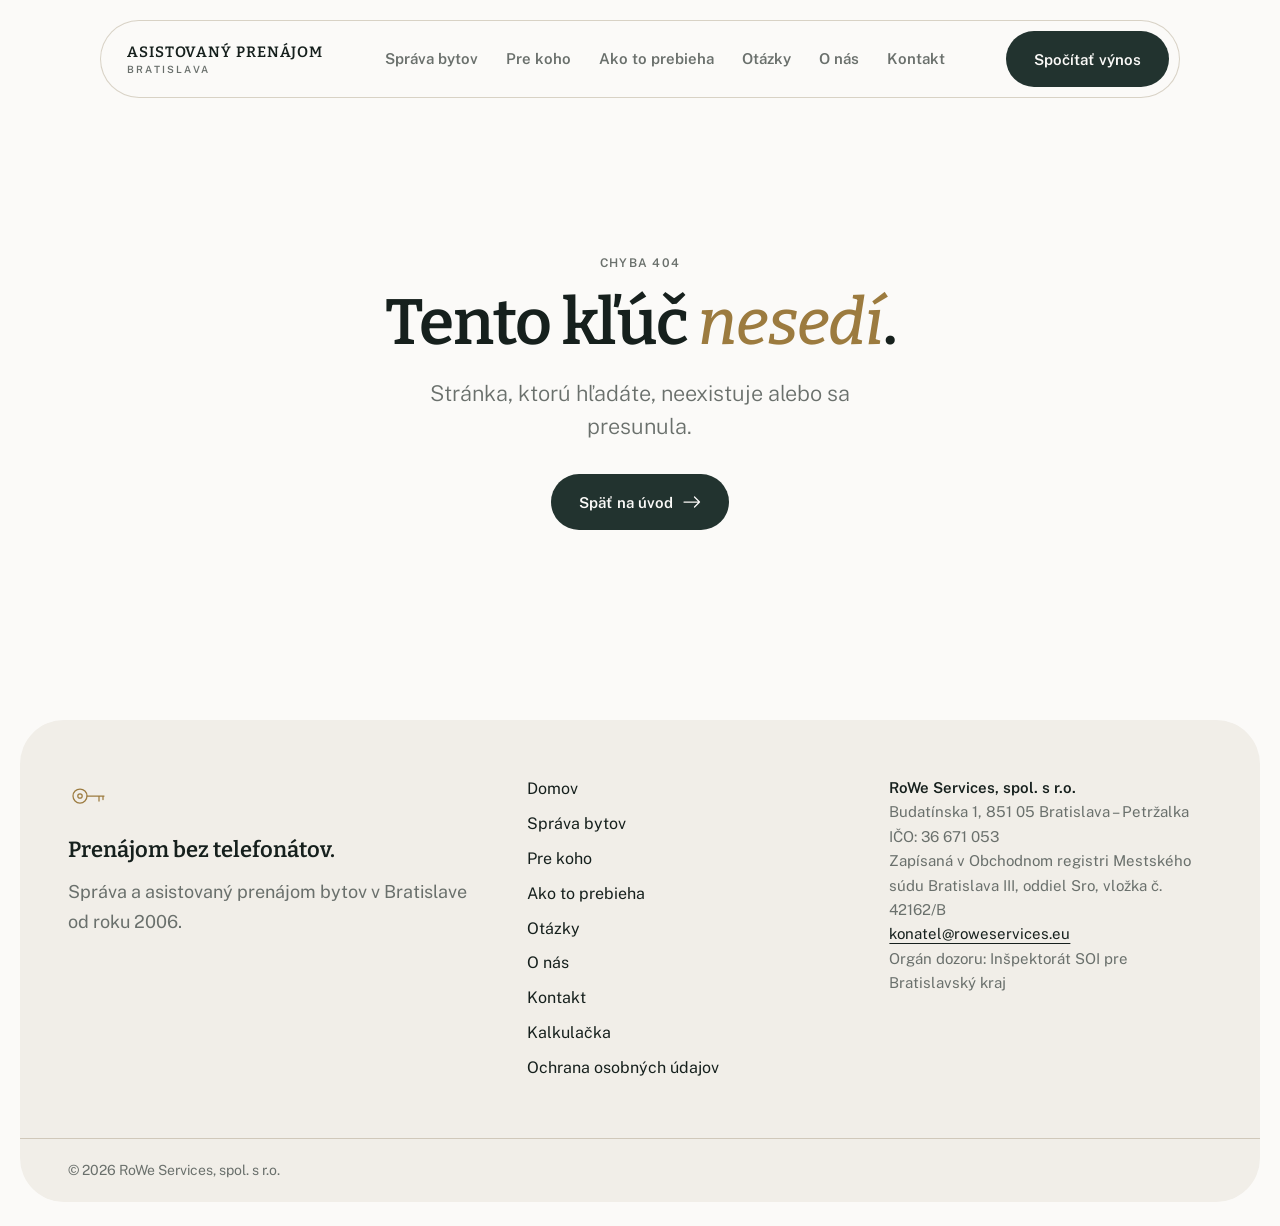
<file: vynos/index.html>
<!DOCTYPE html><html lang="sk"><head><meta charSet="utf-8"/><meta name="viewport" content="width=device-width, initial-scale=1"/><link rel="preload" as="image" href="/assets/obyvacka-rlr-8-W8.jpg"/><link rel="stylesheet" href="https://fonts.googleapis.com/css2?family=Bitter:ital,wght@0,400;0,500;0,600;0,700;1,400;1,500&amp;family=Public+Sans:wght@300;400;500;600;700&amp;display=swap" data-precedence="default"/><link rel="stylesheet" href="/assets/styles-BcqnwrHT.css" data-precedence="default"/><title>Kalkulačka prenájmu bytu — čistý príjem z vašich čísel | RoWe Services</title><meta property="og:site_name" content="Asistovaný prenájom · RoWe Services"/><meta property="og:locale" content="sk_SK"/><meta property="og:type" content="website"/><meta name="twitter:card" content="summary_large_image"/><meta name="theme-color" content="#FBFAF8"/><meta name="description" content="Spočítajte si čistý mesačný a ročný príjem z prenájmu bytu z čísel, ktoré zadáte vy. Nie je to prísľub výnosu."/><meta property="og:title" content="Kalkulačka prenájmu bytu"/><meta property="og:description" content="Čistý príjem z prenájmu z vašich vlastných čísel."/><link rel="modulepreload" href="/assets/index-CCJOkK1q.js"/><link rel="modulepreload" href="/assets/vynos-BN4qeE0C.js"/><link rel="preconnect" href="https://fonts.googleapis.com"/><link rel="preconnect" href="https://fonts.gstatic.com" crossorigin="anonymous"/><link rel="icon" href="/favicon.png" type="image/png"/><meta name="robots" content="noindex, nofollow"/><script>document.documentElement.classList.add('js')</script><script type="application/ld+json">{"@context":"https://schema.org","@type":"RealEstateAgent","name":"RoWe Services, spol. s r.o.","description":"Správa a asistovaný prenájom bytov v Bratislave.","email":"konatel@roweservices.eu","foundingDate":"2006","areaServed":"Bratislava","identifier":{"@type":"PropertyValue","name":"IČO","value":"36671053"},"address":{"@type":"PostalAddress","streetAddress":"Budatínska 1","postalCode":"85105","addressLocality":"Bratislava","addressCountry":"SK"}}</script><meta name="twitter:title" content="Kalkulačka prenájmu bytu"><meta name="twitter:description" content="Čistý príjem z prenájmu z vašich vlastných čísel."><meta property="og:image" content="https://pub-bb2e103a32db4e198524a2e9ed8f35b4.r2.dev/lovp_76khn1ywm394h94q1vjr0kr419/d4d4c5fb69132d96f1a3f4b6ff37ee89_1791509031383.png"><meta name="twitter:image" content="https://pub-bb2e103a32db4e198524a2e9ed8f35b4.r2.dev/lovp_76khn1ywm394h94q1vjr0kr419/d4d4c5fb69132d96f1a3f4b6ff37ee89_1791509031383.png"></head><body><header class="menu" data-zmrsteny="false"><div class="flex items-center justify-between gap-4"><a class="flex flex-col whitespace-nowrap leading-none" aria-label="Asistovaný prenájom — domov" href="/"><span class="font-serif text-[15px] font-semibold tracking-[0.06em] text-atrament">ASISTOVANÝ PRENÁJOM</span><span class="mt-1 text-[10px] font-semibold tracking-[0.22em] text-seda">BRATISLAVA</span></a><nav class="hidden items-center gap-1 lg:flex" aria-label="Hlavné menu"><a class="whitespace-nowrap rounded-full px-3 py-2 text-[15px] font-semibold text-seda transition-colors hover:text-atrament" href="/sprava-bytov">Správa bytov</a><a class="whitespace-nowrap rounded-full px-3 py-2 text-[15px] font-semibold text-seda transition-colors hover:text-atrament" href="/pre-koho">Pre koho</a><a class="whitespace-nowrap rounded-full px-3 py-2 text-[15px] font-semibold text-seda transition-colors hover:text-atrament" href="/ako-to-prebieha">Ako to prebieha</a><a class="whitespace-nowrap rounded-full px-3 py-2 text-[15px] font-semibold text-seda transition-colors hover:text-atrament" href="/casto-kladene-otazky">Otázky</a><a class="whitespace-nowrap rounded-full px-3 py-2 text-[15px] font-semibold text-seda transition-colors hover:text-atrament" href="/o-nas">O nás</a><a class="whitespace-nowrap rounded-full px-3 py-2 text-[15px] font-semibold text-seda transition-colors hover:text-atrament" href="/kontakt">Kontakt</a></nav><div class="flex items-center gap-2"><a class="tlacidlo tl-primarne hidden sm:inline-flex active" href="/vynos" data-status="active" aria-current="page">Spočítať výnos</a><button type="button" aria-expanded="false" aria-controls="mobilne-menu" class="tlacidlo tl-sekundarne !h-12 !px-5 lg:hidden">Menu</button></div></div></header><main><!--$--><section class="obal pt-[120px] pb-[clamp(56px,7vh,90px)] lg:pt-[150px]"><div class="grid items-end gap-10 lg:grid-cols-[1.1fr_1fr]"><div><p data-anim="true" class="stitok mb-5">Kalkulačka</p><h1 data-anim="h" class="">Vaše čísla. <em>Žiadne sľuby.</em></h1><p data-anim="true" style="--d:140ms" class="perex mt-6 max-w-[36ch]">Zadajte, s čím počítate, a uvidíte, koľko vám po nákladoch zostane. Rozhodnutie je potom ľahšie.</p></div><figure class="aspect-[4/3]"><div data-anim="foto" class="h-full overflow-hidden rounded-[26px] bg-piesok"><img src="/assets/obyvacka-rlr-8-W8.jpg" alt="Striedmo zariadená svetlá obývačka" width="1200" height="912" loading="eager" class="h-full w-full object-cover"/></div><figcaption class="mt-2 text-[13px] text-seda">Ilustračná fotografia.</figcaption></figure></div></section><section class="pb-[clamp(78px,9vh,116px)]"><div id="kalkulacka" class="vlozena bg-len"><div class="obal sekcia"><div class="mb-10 grid gap-6 lg:grid-cols-2 lg:items-end"><div><p data-anim="true" class="stitok mb-4">Kalkulačka</p><h2 data-anim="h" class="">Koľko vám ostane <em>z vašich čísel</em></h2></div><p data-anim="true" style="--d:70ms" class="rounded-[18px] border border-linka bg-papier px-5 py-4 text-[16px] leading-relaxed text-atrament">Kalkulačka počíta z čísel, ktoré zadáte vy. Nie je to prísľub výnosu ani odhad trhového nájomného.</p></div><div class="grid gap-6 lg:grid-cols-[1.15fr_1fr]"><div data-anim="true" class="grid gap-3"><div class="rounded-[18px] bg-papier p-5"><div class="flex items-baseline justify-between gap-4"><label for="k-najom" class="text-[16px] font-semibold">Mesačné nájomné, ktoré si predstavujete</label><output for="k-najom" class="font-serif text-[20px] font-semibold tabular-nums">0 €</output></div><p class="mt-1 text-[14px] text-seda">Vaša predstava, nie odhad trhu.</p><input id="k-najom" type="range" class="posuvnik mt-2" min="0" max="3000" step="10" aria-valuenow="0" aria-valuemin="0" aria-valuemax="3000" aria-valuetext="0 €" style="--p:0%" value="0"/></div><div class="rounded-[18px] bg-papier p-5"><div class="flex items-baseline justify-between gap-4"><label for="k-zalohy" class="text-[16px] font-semibold">Zálohy na energie a fond opráv mesačne</label><output for="k-zalohy" class="font-serif text-[20px] font-semibold tabular-nums">0 €</output></div><p class="mt-1 text-[14px] text-seda">Časť, ktorú platíte vy.</p><input id="k-zalohy" type="range" class="posuvnik mt-2" min="0" max="600" step="5" aria-valuenow="0" aria-valuemin="0" aria-valuemax="600" aria-valuetext="0 €" style="--p:0%" value="0"/></div><div class="rounded-[18px] bg-papier p-5"><div class="flex items-baseline justify-between gap-4"><label for="k-dan" class="text-[16px] font-semibold">Daň z nehnuteľnosti ročne</label><output for="k-dan" class="font-serif text-[20px] font-semibold tabular-nums">0 €</output></div><p class="mt-1 text-[14px] text-seda">Podľa vášho rozhodnutia o dani.</p><input id="k-dan" type="range" class="posuvnik mt-2" min="0" max="600" step="5" aria-valuenow="0" aria-valuemin="0" aria-valuemax="600" aria-valuetext="0 €" style="--p:0%" value="0"/></div><div class="rounded-[18px] bg-papier p-5"><div class="flex items-baseline justify-between gap-4"><label for="k-prazdne" class="text-[16px] font-semibold">Mesiace bez nájomcu za rok</label><output for="k-prazdne" class="font-serif text-[20px] font-semibold tabular-nums">0 mesiacov</output></div><p class="mt-1 text-[14px] text-seda">Váš predpoklad neobsadenosti.</p><input id="k-prazdne" type="range" class="posuvnik mt-2" min="0" max="6" step="1" aria-valuenow="0" aria-valuemin="0" aria-valuemax="6" aria-valuetext="0 mesiacov" style="--p:0%" value="0"/></div></div><div data-anim="true" style="--d:70ms" class="flex flex-col rounded-[26px] bg-hlbka p-7 text-papier md:p-9" aria-live="polite"><p class="stitok !text-[#c9c3b6]">Pri zadaných hodnotách</p><div class="mt-5 grid grid-cols-2 gap-6"><div><p class="text-[15px] text-[#c9c3b6]">Mesačne čisté</p><p class="cislo mt-1">0 €</p></div><div><p class="text-[15px] text-[#c9c3b6]">Ročne čisté</p><p class="cislo mt-1">0 €</p></div></div><dl class="mt-8 border-t border-[rgba(201,195,182,0.28)]"><div class="flex justify-between gap-4 border-b border-[rgba(201,195,182,0.28)] py-3 text-[16px]"><dt class="text-[#c9c3b6]">Nájomné za 12 mesiacov</dt><dd class="text-right font-semibold tabular-nums">0 €</dd></div><div class="flex justify-between gap-4 border-b border-[rgba(201,195,182,0.28)] py-3 text-[16px]"><dt class="text-[#c9c3b6]">Zálohy na energie a fond opráv</dt><dd class="text-right font-semibold tabular-nums">− 0 €</dd></div><div class="flex justify-between gap-4 border-b border-[rgba(201,195,182,0.28)] py-3 text-[16px]"><dt class="text-[#c9c3b6]">Daň z nehnuteľnosti</dt><dd class="text-right font-semibold tabular-nums">− 0 €</dd></div><div class="flex justify-between gap-4 border-b border-[rgba(201,195,182,0.28)] py-3 text-[16px]"><dt class="text-[#c9c3b6]">Odmena za správu</dt><dd class="text-right font-semibold tabular-nums">dohodneme individuálne</dd></div></dl><p class="mt-5 text-[14px] text-[#c9c3b6]">Výpočet nezohľadňuje daň z príjmu. Ako zdaniť príjem z prenájmu, odporúčame prebrať s daňovým poradcom.</p><a class="tlacidlo tl-svetle mt-auto self-start !mt-7" href="/kontakt">Chcem to prebrať <svg class="sipka " width="18" height="12" viewBox="0 0 18 12" fill="none" aria-hidden="true"><path d="M1 6h15.5M11.5 1l5 5-5 5" stroke="currentColor" stroke-width="1.25" stroke-linecap="round" stroke-linejoin="round"></path></svg></a></div></div></div></div></section><section class="obal pb-[clamp(78px,9vh,116px)] grid gap-12 lg:grid-cols-[1.2fr_0.8fr]"><div><h2 data-anim="h" class="">Čo výnos <em>ovplyvňuje</em></h2><div class="mt-8 grid gap-x-10 md:grid-cols-2"><div data-anim="true" style="--d:0ms" class="border-t border-linka py-5"><h3>Stav a vybavenie bytu</h3><p class="mt-2 text-seda">Čo je doriešené pred odovzdaním, sa neskôr nerieši za pochodu.</p></div><div data-anim="true" style="--d:70ms" class="border-t border-linka py-5"><h3>Lokalita a dispozícia</h3><p class="mt-2 text-seda">Ovplyvňujú, kto o byt prejaví záujem a ako rýchlo.</p></div><div data-anim="true" style="--d:140ms" class="border-t border-linka py-5"><h3>Mesiace bez nájomcu</h3><p class="mt-2 text-seda">Každý prázdny mesiac je náklad. Preto nájomcu vyberáme starostlivo, nie narýchlo.</p></div><div data-anim="true" style="--d:210ms" class="border-t border-linka py-5"><h3>Náklady, ktoré platíte vy</h3><p class="mt-2 text-seda">Zálohy, fond opráv, daň z nehnuteľnosti a opravy.</p></div></div><p data-anim="true" class="mt-6 text-[16px] text-seda">Otázky zdanenia príjmu z prenájmu nie sú súčasťou našej služby. Odporúčame obrátiť sa na daňového poradcu.</p></div><figure class="aspect-[4/5]"><div data-anim="foto" class="h-full overflow-hidden rounded-[26px] bg-piesok"><img src="/assets/kupelna-BiU5FhSU.jpg" alt="Čistá svetlá kúpeľňa" width="1200" height="912" loading="lazy" class="h-full w-full object-cover"/></div><figcaption class="mt-2 text-[13px] text-seda">Ilustračná fotografia.</figcaption></figure></section><section class="sekcia"><div class="vlozena bg-piesok"><div class="obal flex flex-col items-start justify-between gap-8 py-[clamp(48px,7vh,80px)] md:flex-row md:items-center"><div><h2 data-anim="h" class="max-w-[20ch]">Povedzte nám o svojom byte. <em>Ozveme sa.</em></h2><p data-anim="true" class="mt-4 text-telo text-seda">Krátky dopyt, žiadny záväzok. Odpovieme e-mailom alebo zavoláme, ako vám to vyhovuje.</p></div><div data-anim="true" style="--d:70ms" class="flex flex-wrap gap-3"><a class="tlacidlo tl-primarne" href="/kontakt">Poslať dopyt <svg class="sipka " width="18" height="12" viewBox="0 0 18 12" fill="none" aria-hidden="true"><path d="M1 6h15.5M11.5 1l5 5-5 5" stroke="currentColor" stroke-width="1.25" stroke-linecap="round" stroke-linejoin="round"></path></svg></a><a class="tlacidlo tl-sekundarne active" href="/vynos" data-status="active" aria-current="page">Spočítať výnos</a></div></div></div></section><script>(function(a,f){let l;try{l=JSON.parse(sessionStorage.getItem(a)||"{}")}catch{return}const n=l?.[f||history.state?.__TSR_key];let c=!1;for(const t in n){const e=n[t],o=e?.scrollX,s=e?.scrollY;if(Number.isFinite(o)&&Number.isFinite(s)){if(t==="window")scrollTo(o,s),c=!0;else if(t)try{const r=document.querySelector(t);r&&(r.scrollLeft=o,r.scrollTop=s)}catch{}}}if(c)return;const i=location.hash.slice(1);if(i){const t=history.state?.__hashScrollIntoViewOptions??!0;if(t){const e=document.getElementById(i);e&&e.scrollIntoView(t)}return}scrollTo(0,0)})("tsr-scroll-restoration-v1_3");document.currentScript.remove()</script><!--/$--></main><footer class="pb-28 lg:pb-6"><div class="vlozena bg-len"><div class="obal grid gap-10 py-14 md:grid-cols-[1.3fr_1fr_1fr]"><div><svg class="text-mosadz" width="40" height="40" viewBox="0 0 40 40" fill="none" aria-hidden="true"><circle cx="12" cy="20" r="7" stroke="currentColor" stroke-width="1.25"></circle><circle cx="12" cy="20" r="2.2" stroke="currentColor" stroke-width="1.25"></circle><path d="M19 20h17M31 20v5M35 20v3.5" stroke="currentColor" stroke-width="1.25" stroke-linecap="round"></path></svg><p class="mt-4 font-serif text-[22px] font-semibold">Prenájom bez telefonátov.</p><p class="mt-2 text-seda">Správa a asistovaný prenájom bytov v Bratislave od roku <!-- -->2006<!-- -->.</p></div><nav aria-label="Pätička" class="grid content-start gap-2 text-[16px]"><a href="/">Domov</a><a href="/sprava-bytov">Správa bytov</a><a href="/pre-koho">Pre koho</a><a href="/ako-to-prebieha">Ako to prebieha</a><a href="/casto-kladene-otazky">Otázky</a><a href="/o-nas">O nás</a><a href="/kontakt">Kontakt</a><a class="active" href="/vynos" data-status="active" aria-current="page">Kalkulačka</a><a href="/ochrana-osobnych-udajov">Ochrana osobných údajov</a></nav><address class="not-italic text-[15px] leading-relaxed text-seda"><strong class="font-semibold text-atrament">RoWe Services, spol. s r.o.</strong><br/>Budatínska 1<!-- -->, <!-- -->851 05<!-- --> <!-- -->Bratislava – Petržalka<br/>IČO: <!-- -->36 671 053<br/>Zapísaná v Obchodnom registri Mestského súdu Bratislava III, oddiel Sro, vložka č. 42162/B<br/><a href="mailto:konatel@roweservices.eu" class="text-atrament underline underline-offset-4">konatel@roweservices.eu</a><br/>Orgán dozoru: <!-- -->Inšpektorát SOI pre Bratislavský kraj</address></div><div class="obal border-t border-linka py-5 text-[14px] text-seda">© <!-- -->2026<!-- --> <!-- -->RoWe Services, spol. s r.o.</div></div></footer><script data-tsr-stream-part="">(self.$R=self.$R||{})["tsr"]=[];self.$_TSR={h(){this.hydrated=!0,this.c()},e(){this.streamEnded=!0,this.c()},c(){this.hydrated&&this.streamEnded&&(delete self.$_TSR,delete self.$R.tsr)},p(e){this.initialized?e():this.buffer.push(e)},buffer:[]};$_TSR.router=($R=>$R[0]={manifest:$R[1]={routes:$R[2]={__root__:$R[3]={preloads:$R[4]=["/assets/index-CCJOkK1q.js"],scripts:$R[5]=[$R[6]={attrs:$R[7]={type:"module",async:!0,src:"/assets/index-CCJOkK1q.js"}}]},"/vynos":$R[8]={preloads:$R[9]=["/assets/vynos-BN4qeE0C.js"]}}},matches:$R[10]=[$R[11]={i:"__root__ ",u:1791512285391,s:"success",ssr:!0},$R[12]={i:" vynos vynos",u:1791512285391,s:"success",ssr:!0}]})($R["tsr"]);$_TSR.e();{let s=document.currentScript,p;while((p=s.previousElementSibling)&&p.hasAttribute('data-tsr-stream-part'))p.remove();s.remove()}</script><script type="module" async="" src="/assets/index-CCJOkK1q.js"></script><script>document.currentScript.remove();/*$tsr-stream-boundary*/</script></body></html>
</file>
